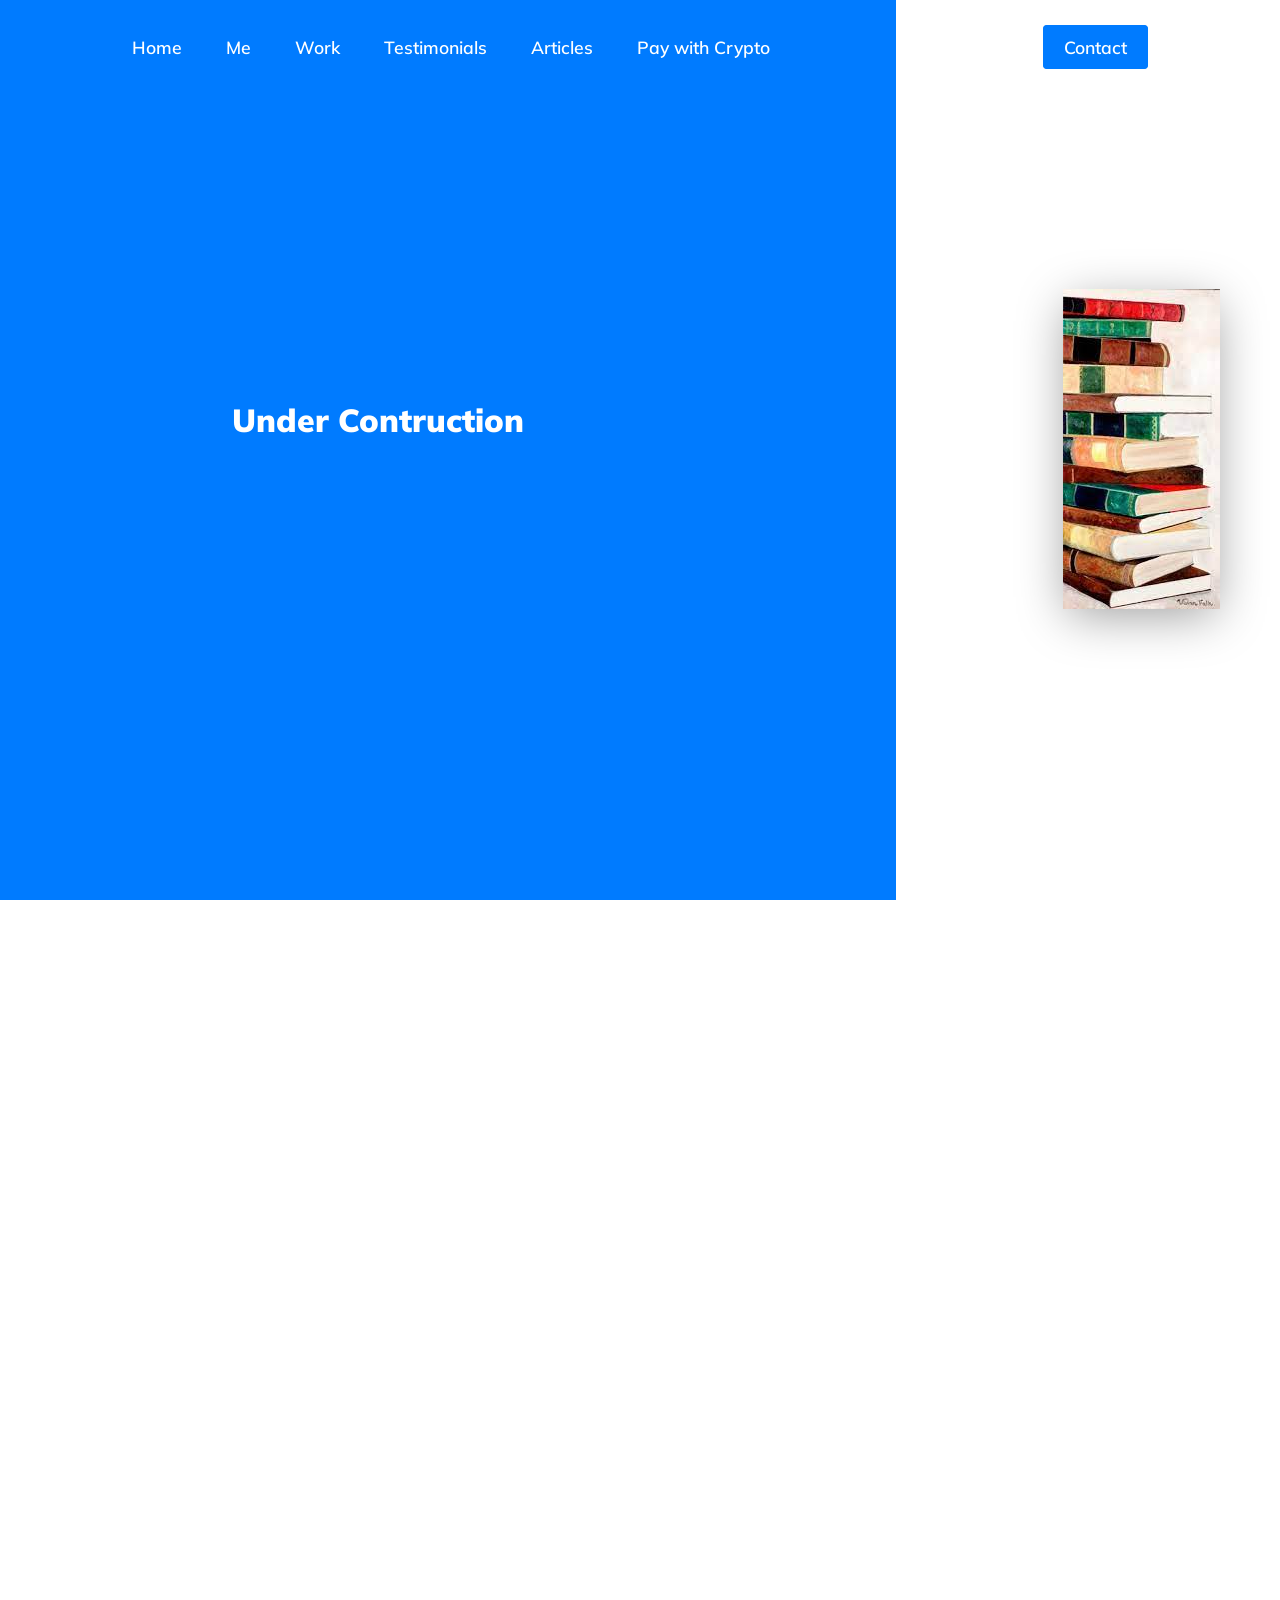
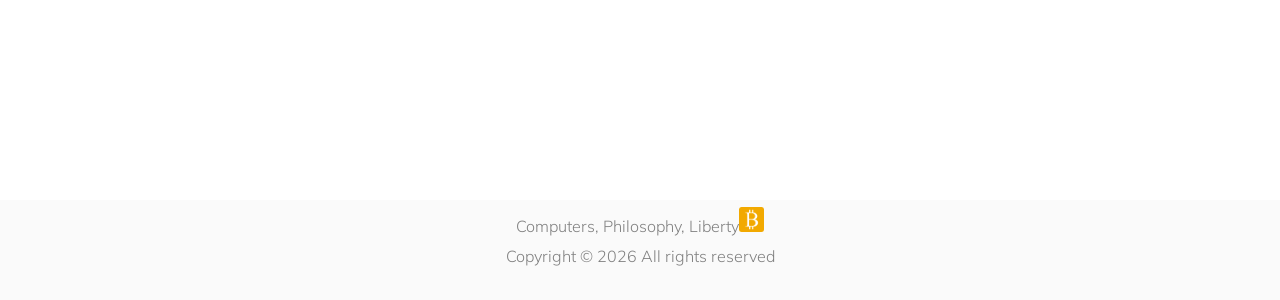
<file: articles.html>
<!DOCTYPE html>
<html lang="en">
  <head>
    <title>Ciaran Francis McGoldrick | Web Developer</title>
    <!-- <link rel="icon" href="images/favicon-btc.ico" type="image/x-icon"/> -->
    <link rel="icon" href="images/favicon-c.ico" type="image/x-icon"/>
    <meta charset="utf-8">
    <meta name="viewport" content="width=device-width, initial-scale=1, shrink-to-fit=no">
    
    <link href="https://fonts.googleapis.com/css?family=Muli:300,400,700,900" rel="stylesheet">
    <link rel="stylesheet" href="fonts/icomoon/style.css">

    <link rel="stylesheet" href="css/bootstrap.min.css">
    <link rel="stylesheet" href="css/jquery-ui.css">
    <link rel="stylesheet" href="css/owl.carousel.min.css">
    <link rel="stylesheet" href="css/owl.theme.default.min.css">
    <link rel="stylesheet" href="css/owl.theme.default.min.css">

    <link rel="stylesheet" href="css/jquery.fancybox.min.css">
    <link rel="stylesheet" href="css/bootstrap-datepicker.css">
    <link rel="stylesheet" href="fonts/flaticon/font/flaticon.css">
    <link rel="stylesheet" href="css/aos.css">
    <link rel="stylesheet" href="css/style.css">
    <link rel="stylesheet" href="css/custom.css">

    <link rel="stylesheet" href="css/slider/reset.css">  
    <link rel="stylesheet" href="css/slider/reset.css">  
    <link rel="stylesheet" href="css/slider/style.css">  
    <script src="js/slider/modernizr.js"></script> 

    <link rel="stylesheet" href="https://use.fontawesome.com/releases/v5.8.2/css/all.css"
      integrity="sha384-oS3vJWv+0UjzBfQzYUhtDYW+Pj2yciDJxpsK1OYPAYjqT085Qq/1cq5FLXAZQ7Ay" crossorigin="anonymous">

    <!-- Global site tag (gtag.js) - Google Analytics -->
    <script async src="https://www.googletagmanager.com/gtag/js?id=UA-159114384-1"></script>
    <script>
      window.dataLayer = window.dataLayer || [];
      function gtag() { dataLayer.push(arguments); }
      gtag('js', new Date());

      gtag('config', 'UA-159114384-1');
    </script>

  </head>
  <body data-spy="scroll" data-target=".site-navbar-target" data-offset="300">
  
  <div class="site-wrap">

    <div class="site-mobile-menu site-navbar-target">
      <div class="site-mobile-menu-header">
        <div class="site-mobile-menu-close mt-3">
          <span class="icon-close2 js-menu-toggle"></span>
        </div>
      </div>
      <div class="site-mobile-menu-body"></div>
    </div>
   
    <header class="site-navbar py-4 js-sticky-header site-navbar-target" role="banner">
      
      <div class="container-fluid">
        <div class="d-flex align-items-center">
          <div style="display:none" class="site-logo"><a href="index.html">C.F.</a></div>
          <div>
            <nav class="site-navigation position-relative text-right" role="navigation">
              <ul class="site-menu main-menu js-clone-nav mr-auto d-none d-lg-block">
                <li onclick="goToUrl('index.html#video_box')"><a target="_self" href="index.html#video_box" class="nav-link">Home</a></li>
                <li onclick="goToUrl('index.html#home-section')"><a target="_self" href="index.html#home-section" class="nav-link">Me</a></li>
                <li onclick="goToUrl('index.html#work-section')"><a target="_self" href="index.html#work-section" class="nav-link">Work</a></li>
                <li onclick="goToUrl('index.html#testimonials-section')"><a target="_self" href="index.html#testimonials-section" class="nav-link">Testimonials</a></li>
                <li onclick="goToUrl('articles.html')"><a target="_self" href="articles.html" class="nav-link">Articles</a></li>
                <li onclick="goToUrl('crypto.html')"><a target="_self" href="crypto.html" class="nav-link">Pay with Crypto</a></li>
              </ul>
            </nav>
          </div>
          <div class="ml-auto">
            <nav class="site-navigation position-relative text-right" role="navigation">
              <ul class="site-menu main-menu site-menu-dark js-clone-nav mr-auto d-none d-lg-block">
                <li class="cta"><a href="#contact-section" class="nav-link"><span class="rounded border border-primary">Contact</span></a></li>
              </ul>
            </nav>
            <a href="#" class="d-inline-block d-lg-none site-menu-toggle js-menu-toggle text-black float-right"><span class="icon-menu h3"></span></a>
          </div>
        </div>
      </div>
      
    </header>

    <div class="intro-section" id="home-section">
      <div class="container">
        <div class="row align-items-center">
          <div class="col-lg-5 m-auto" data-aos="fade-up">
            <h1 class="home-title">Under Contruction</h1>
            <!-- <div style="position: relative;" class="image-absolute-box">
              <div style="background-color:#21e742;" class="box" data-aos="fade-up">
                <i class="fas fa-user-check"></i><img style="height:50px" src="images/upwork_400x400.png" alt="Image"
                  class="img-fluid">
                <h3>100% job success on Upwork</h3>
              </div>
            </div>
           -->
          </div>
          <div class="col-lg-2 ml-auto"  data-aos="fade-up" data-aos-delay="100">
            <figure class="img-absolute">
              <img class="profile-img" src="images/books.jpg" alt="Image" class="img-fluid">
            </figure>
          </div>
        </div>
      </div>
    </div>

    <div style="height: 100vh;"></div>

    <footer>
        <p>Computers, Philosophy, Liberty<img style="height:25px" src="images/favicon-btc-32x32.png"></p>
      <p>
        Copyright &copy; <script>document.write(new Date().getFullYear());</script> All rights reserved</a>
      </p>
    </footer>

  </div> <!-- .site-wrap -->

  <script src="js/jquery-3.3.1.min.js"></script>
  <script src="js/jquery-migrate-3.0.1.min.js"></script>
  <script src="js/jquery-ui.js"></script>
  <script src="js/popper.min.js"></script>
  <script src="js/bootstrap.min.js"></script>
  <script src="js/owl.carousel.min.js"></script>
  <script src="js/jquery.stellar.min.js"></script>
  <script src="js/jquery.countdown.min.js"></script>
  <script src="js/bootstrap-datepicker.min.js"></script>
  <script src="js/jquery.easing.1.3.js"></script>
  <script src="js/aos.js"></script>
  <script src="js/jquery.fancybox.min.js"></script>
  <script src="js/jquery.sticky.js"></script>

  
  <script src="js/main.js"></script>
  <script src="js/skills.js"></script>

  <script src="js/slider/jquery-2.1.1.js"></script>
  <script src="js/slider/masonry.pkgd.min.js"></script>
  <script src="js/slider/jquery.flexslider-min.js"></script>
  <script src="js/slider/main.js"></script> 

  <style>
    #send-spinner,
    #send-spinner:before,
    #send-spinner:after {
      background: #007bff;
      -webkit-animation: load1 1s infinite ease-in-out;
      animation: load1 1s infinite ease-in-out;
      width: 1em;
      height: 4em;
    }
    #send-spinner {
      color: #007bff;
      text-indent: -9999em;
      margin: 44px auto;
      position: relative;
      font-size: 11px;
      -webkit-transform: translateZ(0);
      -ms-transform: translateZ(0);
      transform: translateZ(0);
      -webkit-animation-delay: -0.16s;
      animation-delay: -0.16s;
    }
    #send-spinner:before,
    #send-spinner:after {
      position: absolute;
      top: 0;
      content: '';
    }
    #send-spinner:before {
      left: -1.5em;
      -webkit-animation-delay: -0.32s;
      animation-delay: -0.32s;
    }
    #send-spinner:after {
      left: 1.5em;
    }
    @-webkit-keyframes load1 {
      0%,
      80%,
      100% {
        box-shadow: 0 0;
        height: 4em;
      }
      40% {
        box-shadow: 0 -2em;
        height: 5em;
      }
    }
    @keyframes load1 {
      0%,
      80%,
      100% {
        box-shadow: 0 0;
        height: 4em;
      }
      40% {
        box-shadow: 0 -2em;
        height: 5em;
      }
    }
  </style>

  <script>
    $('#video_overlays').delay(17900).fadeIn(2000);

    function sendMail(){
      var thanks = $("#thank-you");
      $("#send-spinner").css("display", "block");

      var nameEntry = document.getElementById("mailname").value;
      var emailEntry = document.getElementById("mailemail").value;
      var phoneEntry = document.getElementById("mailphone").value;
      var messageEntry = document.getElementById("mailmessage").value;

      if(nameEntry == "" || emailEntry == "" || phoneEntry == "" || messageEntry == "")
      {
        $("#send-spinner").css("display", "none");
        var stringArray = [];
        
        if(nameEntry == ""){stringArray.push("Name")};
        if(emailEntry == ""){stringArray.push("E-mail")};
        if(phoneEntry == ""){stringArray.push("Phone Number")};
        if(messageEntry == ""){stringArray.push("Message")};
        
        switch(stringArray.length)
        {
          case 1:
            thanks.text(`Missing ${stringArray[0]}`);
            break;
          case 2:
            thanks.text(`Missing ${stringArray[0]} and ${stringArray[1]}`);
            break;
          case 3:
            thanks.text(`Missing ${stringArray[0]}, ${stringArray[1]} and ${stringArray[2]}`);
            break;
          case 4:
            thanks.text(`Missing ${stringArray[0]}, ${stringArray[1]}, ${stringArray[2]} and ${stringArray[3]}`);
            break;
        }
      }
      else
      {
        $.ajax({
          type: "POST",
          url: "https://script.google.com/macros/s/AKfycbyXMra2Zd6IRVC7qbxT7JX03kJ6RgCDEc-OrYc/exec",
          data: {
            name: nameEntry,
            email: emailEntry,
            phone: phoneEntry,
            message: messageEntry
          },
          success: function(data) {
            var idArray = ["mailname", "mailemail", "mailphone", "mailmessage"];
            for (var i = 0; i < idArray.length; i++)
            {
              document.getElementById(idArray[i]).value = "";
            }
            $("#send-spinner").css("display", "none");

            thanks.text("Thank you for your inquiry, I will be in touch with you shortly")
          } 
        })
      }

    }
    
    function clearThanks()
    {
      var thanks = $("#thank-you");
      thanks.html("");
    }
  </script>
 
</body>
</html>
</file>
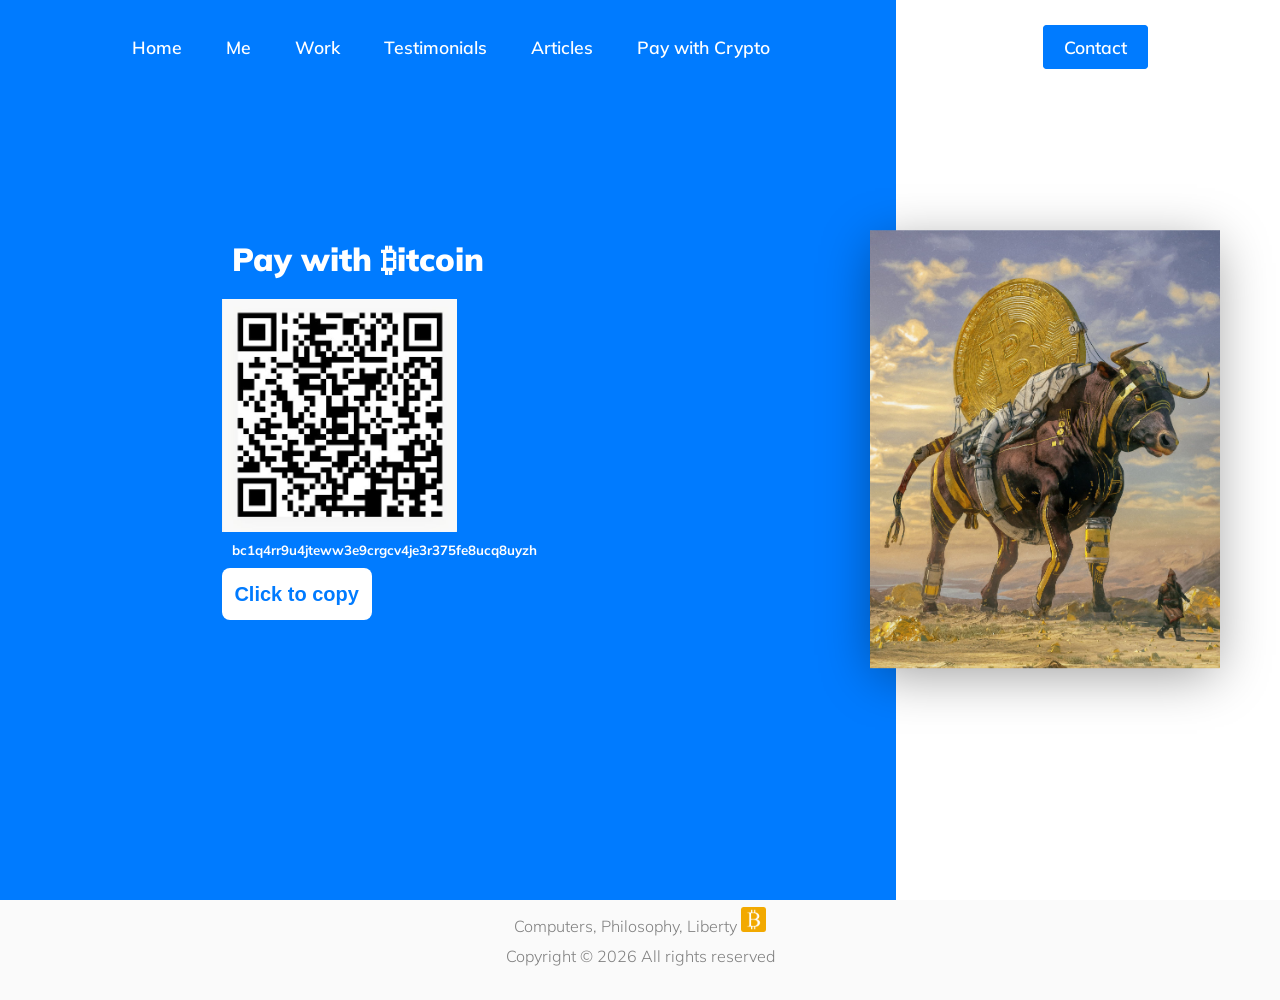
<file: crypto.html>
<!DOCTYPE html>
<html lang="en">
  <head>
    <title>Ciaran Francis McGoldrick | Web Developer</title>
    <!-- <link rel="icon" href="images/favicon-btc.ico" type="image/x-icon"/> -->
    <link rel="icon" href="images/favicon-btc.ico" type="image/x-icon"/>
    <meta charset="utf-8">
    <meta name="viewport" content="width=device-width, initial-scale=1, shrink-to-fit=no">
    
    <link href="https://fonts.googleapis.com/css?family=Muli:300,400,700,900" rel="stylesheet">
    <link rel="stylesheet" href="fonts/icomoon/style.css">

    <link rel="stylesheet" href="css/bootstrap.min.css">
    <link rel="stylesheet" href="css/jquery-ui.css">
    <link rel="stylesheet" href="css/owl.carousel.min.css">
    <link rel="stylesheet" href="css/owl.theme.default.min.css">
    <link rel="stylesheet" href="css/owl.theme.default.min.css">

    <link rel="stylesheet" href="css/jquery.fancybox.min.css">
    <link rel="stylesheet" href="css/bootstrap-datepicker.css">
    <link rel="stylesheet" href="fonts/flaticon/font/flaticon.css">
    <link rel="stylesheet" href="css/aos.css">
    <link rel="stylesheet" href="css/style.css">
    <link rel="stylesheet" href="css/custom.css">

    <link rel="stylesheet" href="css/slider/reset.css">  
    <link rel="stylesheet" href="css/slider/reset.css">  
    <link rel="stylesheet" href="css/slider/style.css">  
    <script src="js/slider/modernizr.js"></script> 

    <link rel="stylesheet" href="https://use.fontawesome.com/releases/v5.8.2/css/all.css"
      integrity="sha384-oS3vJWv+0UjzBfQzYUhtDYW+Pj2yciDJxpsK1OYPAYjqT085Qq/1cq5FLXAZQ7Ay" crossorigin="anonymous">

    <!-- Global site tag (gtag.js) - Google Analytics -->
    <script async src="https://www.googletagmanager.com/gtag/js?id=UA-159114384-1"></script>
    <script>
      window.dataLayer = window.dataLayer || [];
      function gtag() { dataLayer.push(arguments); }
      gtag('js', new Date());

      gtag('config', 'UA-159114384-1');
    </script>

  </head>
  <body data-spy="scroll" data-target=".site-navbar-target" data-offset="300">
  
  <div class="site-wrap">

    <div class="site-mobile-menu site-navbar-target">
      <div class="site-mobile-menu-header">
        <div class="site-mobile-menu-close mt-3">
          <span class="icon-close2 js-menu-toggle"></span>
        </div>
      </div>
      <div class="site-mobile-menu-body"></div>
    </div>
   
    <header class="site-navbar py-4 js-sticky-header site-navbar-target" role="banner">
      
      <div class="container-fluid">
        <div class="d-flex align-items-center">
          <div style="display:none" class="site-logo"><a href="index.html">C.F.</a></div>
          <div>
            <nav class="site-navigation position-relative text-right" role="navigation">
              <ul class="site-menu main-menu js-clone-nav mr-auto d-none d-lg-block">
                <li onclick="goToUrl('index.html#video_box')"><a target="_self" href="index.html#video_box" class="nav-link">Home</a></li>
                <li onclick="goToUrl('index.html#home-section')"><a target="_self" href="index.html#home-section" class="nav-link">Me</a></li>
                <li onclick="goToUrl('index.html#work-section')"><a target="_self" href="index.html#work-section" class="nav-link">Work</a></li>
                <li onclick="goToUrl('index.html#testimonials-section')"><a target="_self" href="index.html#testimonials-section" class="nav-link">Testimonials</a></li>
                <li onclick="goToUrl('articles.html')"><a target="_self" href="articles.html" class="nav-link">Articles</a></li>
                <li onclick="goToUrl('crypto.html')"><a target="_self" href="crypto.html" class="nav-link">Pay with Crypto</a></li>
              </ul>
            </nav>
          </div>
          <div class="ml-auto">
            <nav class="site-navigation position-relative text-right" role="navigation">
              <ul class="site-menu main-menu site-menu-dark js-clone-nav mr-auto d-none d-lg-block">
                <li class="cta"><a href="#contact-section" class="nav-link"><span class="rounded border border-primary">Contact</span></a></li>
              </ul>
            </nav>
            <a href="#" class="d-inline-block d-lg-none site-menu-toggle js-menu-toggle text-black float-right"><span class="icon-menu h3"></span></a>
          </div>
        </div>
      </div>
      
    </header>

    <div class="intro-section" id="home-section">
      <div class="container">
        <div class="row align-items-center">
          <div class="col-lg-5 m-auto" data-aos="fade-up">
            <div>
              <h1 class="home-title">Pay with ₿itcoin</h1>
              <img style="width: 50%;" src="images/btc-address.jpeg">
              <p style="font-size:smaller;" id="div1">bc1q4rr9u4jteww3e9crgcv4je3r375fe8ucq8uyzh</p>
              <button id="button1" onclick="CopyToClipboard('div1')">Click to copy</button>
            </div>
          </div>
          <div class="col-lg-2 ml-auto"  data-aos="fade-up" data-aos-delay="100">
            <figure class="img-absolute">
              <img class="profile-img" src="images/bitcoin-bull.jpg" alt="Image" class="img-fluid">
            </figure>
          </div>
        </div>
      </div>
    </div>

      <!-- <div class="site-section section-2 bg-light" id="work-section">
        <div class="container">
          <div class="row">
            <div class="col-lg-12">
              <div id="work-card">
                <h1 style="justify-content: center;font-weight: bold;color: black;">.btc Domains for Sale (maybe):</h1>
                <ul class="work-paragraph" type="square">
                  <li>subscription.btc</li>
                  <li>aerlingus.btc</li>
                  <li>guinness.btc</li>
                  <li>bavaria.btc</li>
                  <li>saigon.btc</li>
                  <li>kerrygold.btc</li>
                  <li>wirex.btc</li>
                  <li>value.btc</li>
                  <li>vale.btc</li>
                  <li>petrobras.btc</li>
                  <li>betmgm.btc</li>
                  <li>bcbs.btc</li>
                </ul>
              </div>
            </div>
          </div>
        </div> -->
          
      </div>
  
    <footer>
        <p>Computers, Philosophy, Liberty <img style="height:25px" src="images/favicon-btc-32x32.png"></p>
      <p>
        Copyright &copy; <script>document.write(new Date().getFullYear());</script> All rights reserved</a>
      </p>
    </footer>

  </div> <!-- .site-wrap -->

  <script src="js/jquery-3.3.1.min.js"></script>
  <script src="js/jquery-migrate-3.0.1.min.js"></script>
  <script src="js/jquery-ui.js"></script>
  <script src="js/popper.min.js"></script>
  <script src="js/bootstrap.min.js"></script>
  <script src="js/owl.carousel.min.js"></script>
  <script src="js/jquery.stellar.min.js"></script>
  <script src="js/jquery.countdown.min.js"></script>
  <script src="js/bootstrap-datepicker.min.js"></script>
  <script src="js/jquery.easing.1.3.js"></script>
  <script src="js/aos.js"></script>
  <script src="js/jquery.fancybox.min.js"></script>
  <script src="js/jquery.sticky.js"></script>

  
  <script src="js/main.js"></script>
  <script src="js/skills.js"></script>

  <script src="js/slider/jquery-2.1.1.js"></script>
  <script src="js/slider/masonry.pkgd.min.js"></script>
  <script src="js/slider/jquery.flexslider-min.js"></script>
  <script src="js/slider/main.js"></script> 

  <style>
    button
    {
      height:30px;
      width:150px;
      border-radius:8px;
      padding:10px;
      font-size:20px;
      font-family: 'Oswald', sans-serif;
      height:52px;
      cursor:pointer;
      font-weight: 600;
      color: #007bff;
      background-color:#fff;
    }
    
    #send-spinner,
    #send-spinner:before,
    #send-spinner:after {
      background: #007bff;
      -webkit-animation: load1 1s infinite ease-in-out;
      animation: load1 1s infinite ease-in-out;
      width: 1em;
      height: 4em;
    }
    #send-spinner {
      color: #007bff;
      text-indent: -9999em;
      margin: 44px auto;
      position: relative;
      font-size: 11px;
      -webkit-transform: translateZ(0);
      -ms-transform: translateZ(0);
      transform: translateZ(0);
      -webkit-animation-delay: -0.16s;
      animation-delay: -0.16s;
    }
    #send-spinner:before,
    #send-spinner:after {
      position: absolute;
      top: 0;
      content: '';
    }
    #send-spinner:before {
      left: -1.5em;
      -webkit-animation-delay: -0.32s;
      animation-delay: -0.32s;
    }
    #send-spinner:after {
      left: 1.5em;
    }
    @-webkit-keyframes load1 {
      0%,
      80%,
      100% {
        box-shadow: 0 0;
        height: 4em;
      }
      40% {
        box-shadow: 0 -2em;
        height: 5em;
      }
    }
    @keyframes load1 {
      0%,
      80%,
      100% {
        box-shadow: 0 0;
        height: 4em;
      }
      40% {
        box-shadow: 0 -2em;
        height: 5em;
      }
    }
  </style>

  <script>
    function CopyToClipboard(containerid) {
      if (document.selection) {
        var range = document.body.createTextRange();
        range.moveToElementText(document.getElementById(containerid));
        range.select().createTextRange();
        document.execCommand("copy");
      } else if (window.getSelection) {
        var range = document.createRange();
        range.selectNode(document.getElementById(containerid));
        window.getSelection().addRange(range);
        document.execCommand("copy");
        alert("Adress has been copied, now send me that Cheese")
      }
    }


    $('#video_overlays').delay(17900).fadeIn(2000);

    function sendMail(){
      var thanks = $("#thank-you");
      $("#send-spinner").css("display", "block");

      var nameEntry = document.getElementById("mailname").value;
      var emailEntry = document.getElementById("mailemail").value;
      var phoneEntry = document.getElementById("mailphone").value;
      var messageEntry = document.getElementById("mailmessage").value;

      if(nameEntry == "" || emailEntry == "" || phoneEntry == "" || messageEntry == "")
      {
        $("#send-spinner").css("display", "none");
        var stringArray = [];
        
        if(nameEntry == ""){stringArray.push("Name")};
        if(emailEntry == ""){stringArray.push("E-mail")};
        if(phoneEntry == ""){stringArray.push("Phone Number")};
        if(messageEntry == ""){stringArray.push("Message")};
        
        switch(stringArray.length)
        {
          case 1:
            thanks.text(`Missing ${stringArray[0]}`);
            break;
          case 2:
            thanks.text(`Missing ${stringArray[0]} and ${stringArray[1]}`);
            break;
          case 3:
            thanks.text(`Missing ${stringArray[0]}, ${stringArray[1]} and ${stringArray[2]}`);
            break;
          case 4:
            thanks.text(`Missing ${stringArray[0]}, ${stringArray[1]}, ${stringArray[2]} and ${stringArray[3]}`);
            break;
        }
      }
      else
      {
        $.ajax({
          type: "POST",
          url: "https://script.google.com/macros/s/AKfycbyXMra2Zd6IRVC7qbxT7JX03kJ6RgCDEc-OrYc/exec",
          data: {
            name: nameEntry,
            email: emailEntry,
            phone: phoneEntry,
            message: messageEntry
          },
          success: function(data) {
            var idArray = ["mailname", "mailemail", "mailphone", "mailmessage"];
            for (var i = 0; i < idArray.length; i++)
            {
              document.getElementById(idArray[i]).value = "";
            }
            $("#send-spinner").css("display", "none");

            thanks.text("Thank you for your inquiry, I will be in touch with you shortly")
          } 
        })
      }

    }
    
    function clearThanks()
    {
      var thanks = $("#thank-you");
      thanks.html("");
    }
  </script>
 
</body>
</html>
</file>
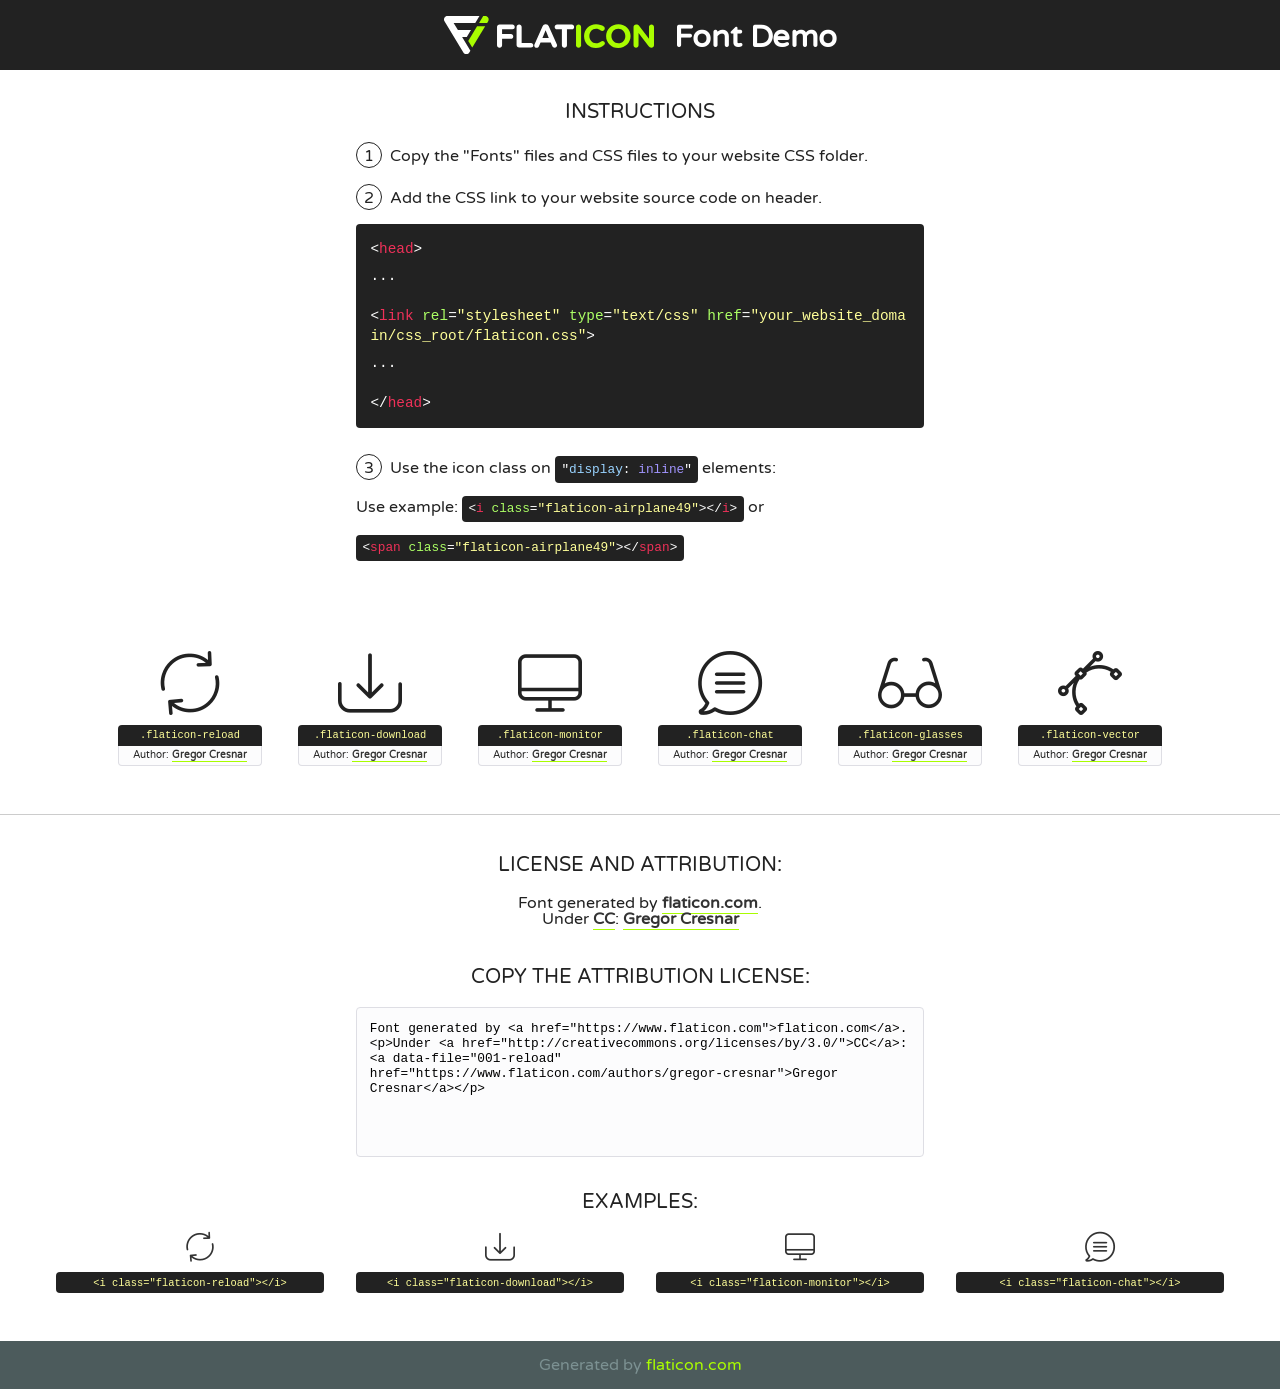
<file: fonts/flaticon/font/flaticon.html>
<!DOCTYPE html>
<!--
  Flaticon icon font: Flaticon
  Creation date: 21/03/2019 11:46
-->
<html>
<!DOCTYPE html>
<html>

<head>
    <title>Flaticon WebFont</title>
    <link href="http://fonts.googleapis.com/css?family=Varela+Round" rel="stylesheet" type="text/css" />
    <link rel="stylesheet" type="text/css" href="flaticon.css">
    <meta charset="UTF-8">
    <style>
    html, body, div, span, applet, object, iframe,
    h1, h2, h3, h4, h5, h6, p, blockquote, pre,
    a, abbr, acronym, address, big, cite, code,
    del, dfn, em, img, ins, kbd, q, s, samp,
    small, strike, strong, sub, sup, tt, var,
    b, u, i, center,
    dl, dt, dd, ol, ul, li,
    fieldset, form, label, legend,
    table, caption, tbody, tfoot, thead, tr, th, td,
    article, aside, canvas, details, embed, 
    figure, figcaption, footer, header, hgroup, 
    menu, nav, output, ruby, section, summary,
    time, mark, audio, video {
        margin: 0;
        padding: 0;
        border: 0;
        font-size: 100%;
        font: inherit;
        vertical-align: baseline;
    }
    /* HTML5 display-role reset for older browsers */
    article, aside, details, figcaption, figure, 
    footer, header, hgroup, menu, nav, section {
        display: block;
    }
    body {
        line-height: 1;
    }
    ol, ul {
        list-style: none;
    }
    blockquote, q {
        quotes: none;
    }
    blockquote:before, blockquote:after,
    q:before, q:after {
        content: '';
        content: none;
    }
    table {
        border-collapse: collapse;
        border-spacing: 0;
    }
    body {
        font-family: 'Varela Round', Helvetica, Arial, sans-serif;
        font-size: 16px;
        color: #222;
    }
    a {
        color: #333;
        border-bottom: 1px solid #a9fd00;
        font-weight: bold;
        text-decoration: none;
    }
    * {
        -moz-box-sizing: border-box;
        -webkit-box-sizing: border-box;
        box-sizing: border-box;
        margin: 0;
        padding: 0;
    }
    [class^="flaticon-"]:before, [class*=" flaticon-"]:before, [class^="flaticon-"]:after, [class*=" flaticon-"]:after {
        font-family: Flaticon;
        font-size: 30px;
        font-style: normal;
        margin-left: 20px;
        color: #333;
    }
    .wrapper {
        max-width: 600px;
        margin: auto;
        padding: 0 1em;
    }
    .title {
        font-size: 1.25em;
        text-align: center;
        margin-bottom: 1em;
        text-transform: uppercase;
    }
    header {
        text-align: center;
        background-color: #222;
        color: #fff;
        padding: 1em;
    }
    header .logo {
        width: 210px;
        height: 38px;
        display: inline-block;
        vertical-align: middle;
        margin-right: 1em;
        border: none;
    }
    header strong {
        font-size: 1.95em;
        font-weight: bold;
        vertical-align: middle;
        margin-top: 5px;
        display: inline-block;
    }
    .demo {
        margin: 2em auto;
        line-height: 1.25em;
    }
    .demo ul li {
        margin-bottom: 1em;
    }
    .demo ul li .num {
        color: #222;
        border-radius: 20px;
        display: inline-block;
        width: 26px;
        padding: 3px;
        height: 26px;
        text-align: center;
        margin-right: 0.5em;
        border: 1px solid #222;
    }
    .demo ul li code {
        background-color: #222;
        border-radius: 4px;
        padding: 0.25em 0.5em;
        display: inline-block;
        color: #fff;
        font-family: Consolas,Monaco,Lucida Console,Liberation Mono,DejaVu Sans Mono,Bitstream Vera Sans Mono,Courier New, monospace;
        font-weight: lighter;
        margin-top: 1em;
        font-size: 0.8em;
        word-break: break-all;
    }
    .demo ul li code.big {
        padding: 1em;
        font-size: 0.9em;
    }
    .demo ul li code .red {
        color: #EF3159;
    }
    .demo ul li code .green {
        color: #ACFF65;
    }
    .demo ul li code .yellow {
        color: #FFFF99;
    }
    .demo ul li code .blue {
        color: #99D3FF;
    }
    .demo ul li code .purple {
        color: #A295FF;
    }
    .demo ul li code .dots {
        margin-top: 0.5em;
        display: block;
    }
    #glyphs {
        border-bottom: 1px solid #ccc;
        padding: 2em 0;
        text-align: center;
    }
    .glyph {
        display: inline-block;
        width: 9em;
        margin: 1em;
        text-align: center;
        vertical-align: top;
        background: #FFF;
    }
    .glyph .glyph-icon {
        padding: 10px;
        display: block;
        font-family:"Flaticon";
        font-size: 64px;
        line-height: 1;
    }
    .glyph .glyph-icon:before {
        font-size: 64px;
        color: #222;
        margin-left: 0;
    }
    .class-name {
        font-size: 0.65em;
        background-color: #222;
        color: #fff;
        border-radius: 4px 4px 0 0;
        padding: 0.5em;
        color: #FFFF99;
        font-family: Consolas,Monaco,Lucida Console,Liberation Mono,DejaVu Sans Mono,Bitstream Vera Sans Mono,Courier New, monospace;
    }
    .author-name {
        font-size: 0.6em;
        background-color: #fcfcfd;
        border: 1px solid #DEDEE4;
        border-top: 0;
        border-radius: 0 0 4px 4px;
        padding: 0.5em;
    }
    .class-name:last-child {
        font-size: 10px;
        color:#888;
    }
    .class-name:last-child a {
        font-size: 10px;
        color:#555;
    }
    .class-name:last-child a:hover {
        color:#a9fd00;
    }
    .glyph > input {
        display: block;
        width: 100px;
        margin: 5px auto;
        text-align: center;
        font-size: 12px;
        cursor: text;
    }
    .glyph > input.icon-input {
        font-family:"Flaticon";
        font-size: 16px;
        margin-bottom: 10px;
    }
    .attribution .title {
        margin-top: 2em;
    }
    .attribution textarea {
        background-color: #fcfcfd;
        padding: 1em;
        border: none;
        box-shadow: none;
        border: 1px solid #DEDEE4;
        border-radius: 4px;
        resize: none;
        width: 100%;
        height: 150px;
        font-size: 0.8em;
        font-family: Consolas,Monaco,Lucida Console,Liberation Mono,DejaVu Sans Mono,Bitstream Vera Sans Mono,Courier New, monospace;
        -webkit-appearance: none;
    }
    .iconsuse {
        margin: 2em auto;
        text-align: center;
        max-width: 1200px;
    }
    .iconsuse:after {
        content: '';
        display: table;
        clear: both;
    }
    .iconsuse .image {
        float: left;
        width: 25%;
        padding: 0 1em;
    }
    .iconsuse .image p {
        margin-bottom: 1em;
    }
    .iconsuse .image span {
        display: block;
        font-size: 0.65em;
        background-color: #222;
        color: #fff;
        border-radius: 4px;
        padding: 0.5em;
        color: #FFFF99;
        margin-top: 1em;
        font-family: Consolas,Monaco,Lucida Console,Liberation Mono,DejaVu Sans Mono,Bitstream Vera Sans Mono,Courier New, monospace;
    }
    #footer {
        text-align: center;
        background-color: #4C5B5C;
        color: #7c9192;
        padding: 1em;
    }
    #footer a {
        border: none;
        color: #a9fd00;
        font-weight: normal;
    }
    @media (max-width: 960px) {
        .iconsuse .image {
            width: 50%;
        }
    }
    @media (max-width: 560px) {
        .iconsuse .image {
            width: 100%;
        }
    }
    </style>
</head>

<body class="characters-off">

    <header>
        <a href="https://www.flaticon.com" target="_blank" class="logo">
            <svg version="1.1" xmlns="http://www.w3.org/2000/svg" xmlns:xlink="http://www.w3.org/1999/xlink" xmlns:a="http://ns.adobe.com/AdobeSVGViewerExtensions/3.0/" viewBox="0 0 560.875 102.036" enable-background="new 0 0 560.875 102.036" xml:space="preserve">
                <defs>
                </defs>
                <g>
                    <g class="letters">
                        <path fill="#ffffff" d="M141.596,29.675c0-3.777,2.985-6.767,6.764-6.767h34.438c3.426,0,6.15,2.728,6.15,6.15
                        c0,3.43-2.724,6.149-6.15,6.149h-27.674v13.091h23.719c3.429,0,6.151,2.724,6.151,6.15c0,3.43-2.723,6.149-6.151,6.149h-23.719
                        v17.574c0,3.773-2.986,6.761-6.764,6.761c-3.779,0-6.764-2.989-6.764-6.761V29.675z"></path>
                        <path fill="#ffffff" d="M193.844,29.149c0-3.781,2.985-6.767,6.764-6.767c3.776,0,6.763,2.985,6.763,6.767v42.957h25.039
                        c3.426,0,6.149,2.726,6.149,6.153c0,3.425-2.723,6.15-6.149,6.15h-31.802c-3.779,0-6.764-2.986-6.764-6.768V29.149z"></path>
                        <path fill="#ffffff" d="M241.891,75.71l21.438-48.407c1.492-3.341,4.215-5.357,7.906-5.357h0.792
                        c3.686,0,6.323,2.017,7.815,5.357l21.439,48.407c0.436,0.967,0.701,1.845,0.701,2.723c0,3.602-2.809,6.501-6.414,6.501
                        c-3.161,0-5.269-1.845-6.499-4.655l-4.132-9.661h-27.059l-4.301,10.102c-1.144,2.631-3.426,4.214-6.237,4.214
                        c-3.517,0-6.24-2.81-6.24-6.325C241.1,77.64,241.451,76.677,241.891,75.71z M279.932,58.666l-8.521-20.297l-8.526,20.297H279.932
                        z"></path>
                        <path fill="#ffffff" d="M314.864,35.387H301.86c-3.429,0-6.239-2.813-6.239-6.238c0-3.429,2.811-6.24,6.239-6.24h39.533
                        c3.426,0,6.237,2.811,6.237,6.24c0,3.425-2.811,6.238-6.237,6.238h-13.001v42.785c0,3.773-2.99,6.761-6.764,6.761
                        c-3.779,0-6.764-2.989-6.764-6.761V35.387z"></path>
                        <path fill="#A9FD00" d="M352.615,29.149c0-3.781,2.985-6.767,6.767-6.767c3.774,0,6.761,2.985,6.761,6.767v49.024
                        c0,3.773-2.987,6.761-6.761,6.761c-3.781,0-6.767-2.989-6.767-6.761V29.149z"></path>
                        <path fill="#A9FD00" d="M374.132,53.836v-0.179c0-17.481,13.178-31.801,32.065-31.801c9.22,0,15.459,2.458,20.557,6.238
                        c1.402,1.054,2.637,2.985,2.637,5.357c0,3.692-2.985,6.59-6.681,6.59c-1.845,0-3.071-0.702-4.044-1.319
                        c-3.776-2.813-7.729-4.393-12.562-4.393c-10.364,0-17.831,8.611-17.831,19.154v0.173c0,10.542,7.291,19.329,17.831,19.329
                        c5.715,0,9.492-1.756,13.359-4.834c1.049-0.874,2.458-1.491,4.039-1.491c3.429,0,6.325,2.813,6.325,6.236
                        c0,2.106-1.056,3.78-2.282,4.834c-5.539,4.834-12.036,7.733-21.878,7.733C387.572,85.464,374.132,71.493,374.132,53.836z"></path>
                        <path fill="#A9FD00" d="M433.009,53.836v-0.179c0-17.481,13.79-31.801,32.766-31.801c18.981,0,32.592,14.143,32.592,31.628v0.173
                        c0,17.483-13.785,31.807-32.769,31.807C446.625,85.464,433.009,71.32,433.009,53.836z M484.224,53.836v-0.179
                        c0-10.539-7.725-19.326-18.626-19.326c-10.893,0-18.449,8.611-18.449,19.154v0.173c0,10.542,7.73,19.329,18.626,19.329
                        C476.676,72.986,484.224,64.378,484.224,53.836z"></path>
                        <path fill="#A9FD00" d="M506.233,29.321c0-3.774,2.99-6.763,6.767-6.763h1.401c3.252,0,5.183,1.583,7.029,3.953l26.093,34.265
                        V29.059c0-3.692,2.99-6.677,6.681-6.677c3.683,0,6.671,2.985,6.671,6.677v48.934c0,3.78-2.987,6.765-6.764,6.765h-0.436
                        c-3.257,0-5.188-1.581-7.034-3.953l-27.056-35.492v32.944c0,3.687-2.985,6.676-6.678,6.676c-3.683,0-6.673-2.989-6.673-6.676
                        V29.321z"></path>
                    </g>
                    <g class="insignia">
                        <path fill="#ffffff" d="M48.372,56.137h12.517l11.156-18.537H37.186L25.688,18.539h57.825L94.668,0H9.271
                        C5.925,0,2.842,1.801,1.198,4.716c-1.644,2.907-1.593,6.482,0.134,9.343l50.38,83.501c1.678,2.781,4.689,4.476,7.938,4.476
                        c3.246,0,6.257-1.695,7.935-4.476l2.898-4.804L48.372,56.137z"></path>
                        <g class="i">
                            <path fill="#A9FD00" d="M93.575,18.539h0.031v0.004l21.652,0.004l2.705-4.488c1.727-2.861,1.778-6.436,0.133-9.343
                            C116.454,1.801,113.371,0,110.026,0h-5.294L93.575,18.539z"></path>
                            <polygon fill="#A9FD00" points="88.291,27.356 64.725,66.486 75.519,84.404 109.942,27.356"></polygon>
                        </g>
                    </g>
                </g>
            </svg>
        </a>
        <strong>Font Demo</strong>
    </header>


    <section class="demo wrapper">

        <p class="title">Instructions</p>

        <ul>
            <li>
                <span class="num">1</span>Copy the "Fonts" files and CSS files to your website CSS folder.
            </li>
            <li>
                <span class="num">2</span>Add the CSS link to your website source code on header.
                <code class="big">
                    &lt;<span class="red">head</span>&gt;
                    <br/><span class="dots">...</span>
                    <br/>&lt;<span class="red">link</span> <span class="green">rel</span>=<span class="yellow">"stylesheet"</span> <span class="green">type</span>=<span class="yellow">"text/css"</span> <span class="green">href</span>=<span class="yellow">"your_website_domain/css_root/flaticon.css"</span>&gt;
                    <br/><span class="dots">...</span>
                    <br/>&lt;/<span class="red">head</span>&gt;
                </code>
            </li>

            <li>
                <p>
                    <span class="num">3</span>Use the icon class on <code>"<span class="blue">display</span>:<span class="purple"> inline</span>"</code> elements:
                    <br />
                    Use example: <code>&lt;<span class="red">i</span> <span class="green">class</span>=<span class="yellow">&quot;flaticon-airplane49&quot;</span>&gt;&lt;/<span class="red">i</span>&gt;</code> or <code>&lt;<span class="red">span</span> <span class="green">class</span>=<span class="yellow">&quot;flaticon-airplane49&quot;</span>&gt;&lt;/<span class="red">span</span>&gt;</code>
            </li>
        </ul>

    </section>




   <section id="glyphs">          
    
      
        <div class="glyph"><div class="glyph-icon flaticon-reload"></div>
            <div class="class-name">.flaticon-reload</div>
            <div class="author-name">Author: <a data-file="001-reload" href="https://www.flaticon.com/authors/gregor-cresnar">Gregor Cresnar</a> </div> 
        </div>        
        
        <div class="glyph"><div class="glyph-icon flaticon-download"></div>
            <div class="class-name">.flaticon-download</div>
            <div class="author-name">Author: <a data-file="002-download" href="https://www.flaticon.com/authors/gregor-cresnar">Gregor Cresnar</a> </div> 
        </div>        
        
        <div class="glyph"><div class="glyph-icon flaticon-monitor"></div>
            <div class="class-name">.flaticon-monitor</div>
            <div class="author-name">Author: <a data-file="003-monitor" href="https://www.flaticon.com/authors/gregor-cresnar">Gregor Cresnar</a> </div> 
        </div>        
        
        <div class="glyph"><div class="glyph-icon flaticon-chat"></div>
            <div class="class-name">.flaticon-chat</div>
            <div class="author-name">Author: <a data-file="004-chat" href="https://www.flaticon.com/authors/gregor-cresnar">Gregor Cresnar</a> </div> 
        </div>        
        
        <div class="glyph"><div class="glyph-icon flaticon-glasses"></div>
            <div class="class-name">.flaticon-glasses</div>
            <div class="author-name">Author: <a data-file="005-glasses" href="https://www.flaticon.com/authors/gregor-cresnar">Gregor Cresnar</a> </div> 
        </div>        
        
        <div class="glyph"><div class="glyph-icon flaticon-vector"></div>
            <div class="class-name">.flaticon-vector</div>
            <div class="author-name">Author: <a data-file="006-vector" href="https://www.flaticon.com/authors/gregor-cresnar">Gregor Cresnar</a> </div> 
        </div>        
        

    </section>



    <section class="attribution wrapper"   style="text-align:center;">

      <div class="title">License and attribution:</div><div class="attrDiv">Font generated by <a href="https://www.flaticon.com">flaticon.com</a>. <div><p>Under <a href="http://creativecommons.org/licenses/by/3.0/">CC</a>: <a data-file="001-reload" href="https://www.flaticon.com/authors/gregor-cresnar">Gregor Cresnar</a></p>  </div>
      </div>
      <div class="title">Copy the Attribution License:</div>

    <textarea onclick="this.focus();this.select();">Font generated by &lt;a href=&quot;https://www.flaticon.com&quot;&gt;flaticon.com&lt;/a&gt;. <p>Under <a href="http://creativecommons.org/licenses/by/3.0/">CC</a>: <a data-file="001-reload" href="https://www.flaticon.com/authors/gregor-cresnar">Gregor Cresnar</a></p>  
     </textarea>

    </section>

    <section class="iconsuse">

          <div class="title">Examples:</div>            
             
            <div class="image">
                <p>
                    <i class="glyph-icon flaticon-reload"></i> 
                    <span>&lt;i class=&quot;flaticon-reload&quot;&gt;&lt;/i&gt;</span>
                </p>
            </div>
            
            <div class="image">
                <p>
                    <i class="glyph-icon flaticon-download"></i> 
                    <span>&lt;i class=&quot;flaticon-download&quot;&gt;&lt;/i&gt;</span>
                </p>
            </div>
            
            <div class="image">
                <p>
                    <i class="glyph-icon flaticon-monitor"></i> 
                    <span>&lt;i class=&quot;flaticon-monitor&quot;&gt;&lt;/i&gt;</span>
                </p>
            </div>
            
            <div class="image">
                <p>
                    <i class="glyph-icon flaticon-chat"></i> 
                    <span>&lt;i class=&quot;flaticon-chat&quot;&gt;&lt;/i&gt;</span>
                </p>
            </div>
                       
        </div>
                            
    </section>

<div id="footer">
    <div>Generated by <a href="https://www.flaticon.com">flaticon.com</a>
    </div>
</div>



</body>
</html>
</file>
<file: fonts/icomoon/style.css>
@font-face {
  font-family: 'icomoon';
  src:  url('fonts/icomoon.eot?10si43');
  src:  url('fonts/icomoon.eot?10si43#iefix') format('embedded-opentype'),
    url('fonts/icomoon.ttf?10si43') format('truetype'),
    url('fonts/icomoon.woff?10si43') format('woff'),
    url('fonts/icomoon.svg?10si43#icomoon') format('svg');
  font-weight: normal;
  font-style: normal;
}

[class^="icon-"], [class*=" icon-"] {
  /* use !important to prevent issues with browser extensions that change fonts */
  font-family: 'icomoon' !important;
  speak: none;
  font-style: normal;
  font-weight: normal;
  font-variant: normal;
  text-transform: none;
  line-height: 1;

  /* Better Font Rendering =========== */
  -webkit-font-smoothing: antialiased;
  -moz-osx-font-smoothing: grayscale;
}

.icon-asterisk:before {
  content: "\f069";
}
.icon-plus:before {
  content: "\f067";
}
.icon-question:before {
  content: "\f128";
}
.icon-minus:before {
  content: "\f068";
}
.icon-glass:before {
  content: "\f000";
}
.icon-music:before {
  content: "\f001";
}
.icon-search:before {
  content: "\f002";
}
.icon-envelope-o:before {
  content: "\f003";
}
.icon-heart:before {
  content: "\f004";
}
.icon-star:before {
  content: "\f005";
}
.icon-star-o:before {
  content: "\f006";
}
.icon-user:before {
  content: "\f007";
}
.icon-film:before {
  content: "\f008";
}
.icon-th-large:before {
  content: "\f009";
}
.icon-th:before {
  content: "\f00a";
}
.icon-th-list:before {
  content: "\f00b";
}
.icon-check:before {
  content: "\f00c";
}
.icon-close:before {
  content: "\f00d";
}
.icon-remove:before {
  content: "\f00d";
}
.icon-times:before {
  content: "\f00d";
}
.icon-search-plus:before {
  content: "\f00e";
}
.icon-search-minus:before {
  content: "\f010";
}
.icon-power-off:before {
  content: "\f011";
}
.icon-signal:before {
  content: "\f012";
}
.icon-cog:before {
  content: "\f013";
}
.icon-gear:before {
  content: "\f013";
}
.icon-trash-o:before {
  content: "\f014";
}
.icon-home:before {
  content: "\f015";
}
.icon-file-o:before {
  content: "\f016";
}
.icon-clock-o:before {
  content: "\f017";
}
.icon-road:before {
  content: "\f018";
}
.icon-download:before {
  content: "\f019";
}
.icon-arrow-circle-o-down:before {
  content: "\f01a";
}
.icon-arrow-circle-o-up:before {
  content: "\f01b";
}
.icon-inbox:before {
  content: "\f01c";
}
.icon-play-circle-o:before {
  content: "\f01d";
}
.icon-repeat:before {
  content: "\f01e";
}
.icon-rotate-right:before {
  content: "\f01e";
}
.icon-refresh:before {
  content: "\f021";
}
.icon-list-alt:before {
  content: "\f022";
}
.icon-lock:before {
  content: "\f023";
}
.icon-flag:before {
  content: "\f024";
}
.icon-headphones:before {
  content: "\f025";
}
.icon-volume-off:before {
  content: "\f026";
}
.icon-volume-down:before {
  content: "\f027";
}
.icon-volume-up:before {
  content: "\f028";
}
.icon-qrcode:before {
  content: "\f029";
}
.icon-barcode:before {
  content: "\f02a";
}
.icon-tag:before {
  content: "\f02b";
}
.icon-tags:before {
  content: "\f02c";
}
.icon-book:before {
  content: "\f02d";
}
.icon-bookmark:before {
  content: "\f02e";
}
.icon-print:before {
  content: "\f02f";
}
.icon-camera:before {
  content: "\f030";
}
.icon-font:before {
  content: "\f031";
}
.icon-bold:before {
  content: "\f032";
}
.icon-italic:before {
  content: "\f033";
}
.icon-text-height:before {
  content: "\f034";
}
.icon-text-width:before {
  content: "\f035";
}
.icon-align-left:before {
  content: "\f036";
}
.icon-align-center:before {
  content: "\f037";
}
.icon-align-right:before {
  content: "\f038";
}
.icon-align-justify:before {
  content: "\f039";
}
.icon-list:before {
  content: "\f03a";
}
.icon-dedent:before {
  content: "\f03b";
}
.icon-outdent:before {
  content: "\f03b";
}
.icon-indent:before {
  content: "\f03c";
}
.icon-video-camera:before {
  content: "\f03d";
}
.icon-image:before {
  content: "\f03e";
}
.icon-photo:before {
  content: "\f03e";
}
.icon-picture-o:before {
  content: "\f03e";
}
.icon-pencil:before {
  content: "\f040";
}
.icon-map-marker:before {
  content: "\f041";
}
.icon-adjust:before {
  content: "\f042";
}
.icon-tint:before {
  content: "\f043";
}
.icon-edit:before {
  content: "\f044";
}
.icon-pencil-square-o:before {
  content: "\f044";
}
.icon-share-square-o:before {
  content: "\f045";
}
.icon-check-square-o:before {
  content: "\f046";
}
.icon-arrows:before {
  content: "\f047";
}
.icon-step-backward:before {
  content: "\f048";
}
.icon-fast-backward:before {
  content: "\f049";
}
.icon-backward:before {
  content: "\f04a";
}
.icon-play:before {
  content: "\f04b";
}
.icon-pause:before {
  content: "\f04c";
}
.icon-stop:before {
  content: "\f04d";
}
.icon-forward:before {
  content: "\f04e";
}
.icon-fast-forward:before {
  content: "\f050";
}
.icon-step-forward:before {
  content: "\f051";
}
.icon-eject:before {
  content: "\f052";
}
.icon-chevron-left:before {
  content: "\f053";
}
.icon-chevron-right:before {
  content: "\f054";
}
.icon-plus-circle:before {
  content: "\f055";
}
.icon-minus-circle:before {
  content: "\f056";
}
.icon-times-circle:before {
  content: "\f057";
}
.icon-check-circle:before {
  content: "\f058";
}
.icon-question-circle:before {
  content: "\f059";
}
.icon-info-circle:before {
  content: "\f05a";
}
.icon-crosshairs:before {
  content: "\f05b";
}
.icon-times-circle-o:before {
  content: "\f05c";
}
.icon-check-circle-o:before {
  content: "\f05d";
}
.icon-ban:before {
  content: "\f05e";
}
.icon-arrow-left:before {
  content: "\f060";
}
.icon-arrow-right:before {
  content: "\f061";
}
.icon-arrow-up:before {
  content: "\f062";
}
.icon-arrow-down:before {
  content: "\f063";
}
.icon-mail-forward:before {
  content: "\f064";
}
.icon-share:before {
  content: "\f064";
}
.icon-expand:before {
  content: "\f065";
}
.icon-compress:before {
  content: "\f066";
}
.icon-exclamation-circle:before {
  content: "\f06a";
}
.icon-gift:before {
  content: "\f06b";
}
.icon-leaf:before {
  content: "\f06c";
}
.icon-fire:before {
  content: "\f06d";
}
.icon-eye:before {
  content: "\f06e";
}
.icon-eye-slash:before {
  content: "\f070";
}
.icon-exclamation-triangle:before {
  content: "\f071";
}
.icon-warning:before {
  content: "\f071";
}
.icon-plane:before {
  content: "\f072";
}
.icon-calendar:before {
  content: "\f073";
}
.icon-random:before {
  content: "\f074";
}
.icon-comment:before {
  content: "\f075";
}
.icon-magnet:before {
  content: "\f076";
}
.icon-chevron-up:before {
  content: "\f077";
}
.icon-chevron-down:before {
  content: "\f078";
}
.icon-retweet:before {
  content: "\f079";
}
.icon-shopping-cart:before {
  content: "\f07a";
}
.icon-folder:before {
  content: "\f07b";
}
.icon-folder-open:before {
  content: "\f07c";
}
.icon-arrows-v:before {
  content: "\f07d";
}
.icon-arrows-h:before {
  content: "\f07e";
}
.icon-bar-chart:before {
  content: "\f080";
}
.icon-bar-chart-o:before {
  content: "\f080";
}
.icon-twitter-square:before {
  content: "\f081";
}
.icon-facebook-square:before {
  content: "\f082";
}
.icon-camera-retro:before {
  content: "\f083";
}
.icon-key:before {
  content: "\f084";
}
.icon-cogs:before {
  content: "\f085";
}
.icon-gears:before {
  content: "\f085";
}
.icon-comments:before {
  content: "\f086";
}
.icon-thumbs-o-up:before {
  content: "\f087";
}
.icon-thumbs-o-down:before {
  content: "\f088";
}
.icon-star-half:before {
  content: "\f089";
}
.icon-heart-o:before {
  content: "\f08a";
}
.icon-sign-out:before {
  content: "\f08b";
}
.icon-linkedin-square:before {
  content: "\f08c";
}
.icon-thumb-tack:before {
  content: "\f08d";
}
.icon-external-link:before {
  content: "\f08e";
}
.icon-sign-in:before {
  content: "\f090";
}
.icon-trophy:before {
  content: "\f091";
}
.icon-github-square:before {
  content: "\f092";
}
.icon-upload:before {
  content: "\f093";
}
.icon-lemon-o:before {
  content: "\f094";
}
.icon-phone:before {
  content: "\f095";
}
.icon-square-o:before {
  content: "\f096";
}
.icon-bookmark-o:before {
  content: "\f097";
}
.icon-phone-square:before {
  content: "\f098";
}
.icon-twitter:before {
  content: "\f099";
}
.icon-facebook:before {
  content: "\f09a";
}
.icon-facebook-f:before {
  content: "\f09a";
}
.icon-github:before {
  content: "\f09b";
}
.icon-unlock:before {
  content: "\f09c";
}
.icon-credit-card:before {
  content: "\f09d";
}
.icon-feed:before {
  content: "\f09e";
}
.icon-rss:before {
  content: "\f09e";
}
.icon-hdd-o:before {
  content: "\f0a0";
}
.icon-bullhorn:before {
  content: "\f0a1";
}
.icon-bell-o:before {
  content: "\f0a2";
}
.icon-certificate:before {
  content: "\f0a3";
}
.icon-hand-o-right:before {
  content: "\f0a4";
}
.icon-hand-o-left:before {
  content: "\f0a5";
}
.icon-hand-o-up:before {
  content: "\f0a6";
}
.icon-hand-o-down:before {
  content: "\f0a7";
}
.icon-arrow-circle-left:before {
  content: "\f0a8";
}
.icon-arrow-circle-right:before {
  content: "\f0a9";
}
.icon-arrow-circle-up:before {
  content: "\f0aa";
}
.icon-arrow-circle-down:before {
  content: "\f0ab";
}
.icon-globe:before {
  content: "\f0ac";
}
.icon-wrench:before {
  content: "\f0ad";
}
.icon-tasks:before {
  content: "\f0ae";
}
.icon-filter:before {
  content: "\f0b0";
}
.icon-briefcase:before {
  content: "\f0b1";
}
.icon-arrows-alt:before {
  content: "\f0b2";
}
.icon-group:before {
  content: "\f0c0";
}
.icon-users:before {
  content: "\f0c0";
}
.icon-chain:before {
  content: "\f0c1";
}
.icon-link:before {
  content: "\f0c1";
}
.icon-cloud:before {
  content: "\f0c2";
}
.icon-flask:before {
  content: "\f0c3";
}
.icon-cut:before {
  content: "\f0c4";
}
.icon-scissors:before {
  content: "\f0c4";
}
.icon-copy:before {
  content: "\f0c5";
}
.icon-files-o:before {
  content: "\f0c5";
}
.icon-paperclip:before {
  content: "\f0c6";
}
.icon-floppy-o:before {
  content: "\f0c7";
}
.icon-save:before {
  content: "\f0c7";
}
.icon-square:before {
  content: "\f0c8";
}
.icon-bars:before {
  content: "\f0c9";
}
.icon-navicon:before {
  content: "\f0c9";
}
.icon-reorder:before {
  content: "\f0c9";
}
.icon-list-ul:before {
  content: "\f0ca";
}
.icon-list-ol:before {
  content: "\f0cb";
}
.icon-strikethrough:before {
  content: "\f0cc";
}
.icon-underline:before {
  content: "\f0cd";
}
.icon-table:before {
  content: "\f0ce";
}
.icon-magic:before {
  content: "\f0d0";
}
.icon-truck:before {
  content: "\f0d1";
}
.icon-pinterest:before {
  content: "\f0d2";
}
.icon-pinterest-square:before {
  content: "\f0d3";
}
.icon-google-plus-square:before {
  content: "\f0d4";
}
.icon-google-plus:before {
  content: "\f0d5";
}
.icon-money:before {
  content: "\f0d6";
}
.icon-caret-down:before {
  content: "\f0d7";
}
.icon-caret-up:before {
  content: "\f0d8";
}
.icon-caret-left:before {
  content: "\f0d9";
}
.icon-caret-right:before {
  content: "\f0da";
}
.icon-columns:before {
  content: "\f0db";
}
.icon-sort:before {
  content: "\f0dc";
}
.icon-unsorted:before {
  content: "\f0dc";
}
.icon-sort-desc:before {
  content: "\f0dd";
}
.icon-sort-down:before {
  content: "\f0dd";
}
.icon-sort-asc:before {
  content: "\f0de";
}
.icon-sort-up:before {
  content: "\f0de";
}
.icon-envelope:before {
  content: "\f0e0";
}
.icon-linkedin:before {
  content: "\f0e1";
}
.icon-rotate-left:before {
  content: "\f0e2";
}
.icon-undo:before {
  content: "\f0e2";
}
.icon-gavel:before {
  content: "\f0e3";
}
.icon-legal:before {
  content: "\f0e3";
}
.icon-dashboard:before {
  content: "\f0e4";
}
.icon-tachometer:before {
  content: "\f0e4";
}
.icon-comment-o:before {
  content: "\f0e5";
}
.icon-comments-o:before {
  content: "\f0e6";
}
.icon-bolt:before {
  content: "\f0e7";
}
.icon-flash:before {
  content: "\f0e7";
}
.icon-sitemap:before {
  content: "\f0e8";
}
.icon-umbrella:before {
  content: "\f0e9";
}
.icon-clipboard:before {
  content: "\f0ea";
}
.icon-paste:before {
  content: "\f0ea";
}
.icon-lightbulb-o:before {
  content: "\f0eb";
}
.icon-exchange:before {
  content: "\f0ec";
}
.icon-cloud-download:before {
  content: "\f0ed";
}
.icon-cloud-upload:before {
  content: "\f0ee";
}
.icon-user-md:before {
  content: "\f0f0";
}
.icon-stethoscope:before {
  content: "\f0f1";
}
.icon-suitcase:before {
  content: "\f0f2";
}
.icon-bell:before {
  content: "\f0f3";
}
.icon-coffee:before {
  content: "\f0f4";
}
.icon-cutlery:before {
  content: "\f0f5";
}
.icon-file-text-o:before {
  content: "\f0f6";
}
.icon-building-o:before {
  content: "\f0f7";
}
.icon-hospital-o:before {
  content: "\f0f8";
}
.icon-ambulance:before {
  content: "\f0f9";
}
.icon-medkit:before {
  content: "\f0fa";
}
.icon-fighter-jet:before {
  content: "\f0fb";
}
.icon-beer:before {
  content: "\f0fc";
}
.icon-h-square:before {
  content: "\f0fd";
}
.icon-plus-square:before {
  content: "\f0fe";
}
.icon-angle-double-left:before {
  content: "\f100";
}
.icon-angle-double-right:before {
  content: "\f101";
}
.icon-angle-double-up:before {
  content: "\f102";
}
.icon-angle-double-down:before {
  content: "\f103";
}
.icon-angle-left:before {
  content: "\f104";
}
.icon-angle-right:before {
  content: "\f105";
}
.icon-angle-up:before {
  content: "\f106";
}
.icon-angle-down:before {
  content: "\f107";
}
.icon-desktop:before {
  content: "\f108";
}
.icon-laptop:before {
  content: "\f109";
}
.icon-tablet:before {
  content: "\f10a";
}
.icon-mobile:before {
  content: "\f10b";
}
.icon-mobile-phone:before {
  content: "\f10b";
}
.icon-circle-o:before {
  content: "\f10c";
}
.icon-quote-left:before {
  content: "\f10d";
}
.icon-quote-right:before {
  content: "\f10e";
}
.icon-spinner:before {
  content: "\f110";
}
.icon-circle:before {
  content: "\f111";
}
.icon-mail-reply:before {
  content: "\f112";
}
.icon-reply:before {
  content: "\f112";
}
.icon-github-alt:before {
  content: "\f113";
}
.icon-folder-o:before {
  content: "\f114";
}
.icon-folder-open-o:before {
  content: "\f115";
}
.icon-smile-o:before {
  content: "\f118";
}
.icon-frown-o:before {
  content: "\f119";
}
.icon-meh-o:before {
  content: "\f11a";
}
.icon-gamepad:before {
  content: "\f11b";
}
.icon-keyboard-o:before {
  content: "\f11c";
}
.icon-flag-o:before {
  content: "\f11d";
}
.icon-flag-checkered:before {
  content: "\f11e";
}
.icon-terminal:before {
  content: "\f120";
}
.icon-code:before {
  content: "\f121";
}
.icon-mail-reply-all:before {
  content: "\f122";
}
.icon-reply-all:before {
  content: "\f122";
}
.icon-star-half-empty:before {
  content: "\f123";
}
.icon-star-half-full:before {
  content: "\f123";
}
.icon-star-half-o:before {
  content: "\f123";
}
.icon-location-arrow:before {
  content: "\f124";
}
.icon-crop:before {
  content: "\f125";
}
.icon-code-fork:before {
  content: "\f126";
}
.icon-chain-broken:before {
  content: "\f127";
}
.icon-unlink:before {
  content: "\f127";
}
.icon-info:before {
  content: "\f129";
}
.icon-exclamation:before {
  content: "\f12a";
}
.icon-superscript:before {
  content: "\f12b";
}
.icon-subscript:before {
  content: "\f12c";
}
.icon-eraser:before {
  content: "\f12d";
}
.icon-puzzle-piece:before {
  content: "\f12e";
}
.icon-microphone:before {
  content: "\f130";
}
.icon-microphone-slash:before {
  content: "\f131";
}
.icon-shield:before {
  content: "\f132";
}
.icon-calendar-o:before {
  content: "\f133";
}
.icon-fire-extinguisher:before {
  content: "\f134";
}
.icon-rocket:before {
  content: "\f135";
}
.icon-maxcdn:before {
  content: "\f136";
}
.icon-chevron-circle-left:before {
  content: "\f137";
}
.icon-chevron-circle-right:before {
  content: "\f138";
}
.icon-chevron-circle-up:before {
  content: "\f139";
}
.icon-chevron-circle-down:before {
  content: "\f13a";
}
.icon-html5:before {
  content: "\f13b";
}
.icon-css3:before {
  content: "\f13c";
}
.icon-anchor:before {
  content: "\f13d";
}
.icon-unlock-alt:before {
  content: "\f13e";
}
.icon-bullseye:before {
  content: "\f140";
}
.icon-ellipsis-h:before {
  content: "\f141";
}
.icon-ellipsis-v:before {
  content: "\f142";
}
.icon-rss-square:before {
  content: "\f143";
}
.icon-play-circle:before {
  content: "\f144";
}
.icon-ticket:before {
  content: "\f145";
}
.icon-minus-square:before {
  content: "\f146";
}
.icon-minus-square-o:before {
  content: "\f147";
}
.icon-level-up:before {
  content: "\f148";
}
.icon-level-down:before {
  content: "\f149";
}
.icon-check-square:before {
  content: "\f14a";
}
.icon-pencil-square:before {
  content: "\f14b";
}
.icon-external-link-square:before {
  content: "\f14c";
}
.icon-share-square:before {
  content: "\f14d";
}
.icon-compass:before {
  content: "\f14e";
}
.icon-caret-square-o-down:before {
  content: "\f150";
}
.icon-toggle-down:before {
  content: "\f150";
}
.icon-caret-square-o-up:before {
  content: "\f151";
}
.icon-toggle-up:before {
  content: "\f151";
}
.icon-caret-square-o-right:before {
  content: "\f152";
}
.icon-toggle-right:before {
  content: "\f152";
}
.icon-eur:before {
  content: "\f153";
}
.icon-euro:before {
  content: "\f153";
}
.icon-gbp:before {
  content: "\f154";
}
.icon-dollar:before {
  content: "\f155";
}
.icon-usd:before {
  content: "\f155";
}
.icon-inr:before {
  content: "\f156";
}
.icon-rupee:before {
  content: "\f156";
}
.icon-cny:before {
  content: "\f157";
}
.icon-jpy:before {
  content: "\f157";
}
.icon-rmb:before {
  content: "\f157";
}
.icon-yen:before {
  content: "\f157";
}
.icon-rouble:before {
  content: "\f158";
}
.icon-rub:before {
  content: "\f158";
}
.icon-ruble:before {
  content: "\f158";
}
.icon-krw:before {
  content: "\f159";
}
.icon-won:before {
  content: "\f159";
}
.icon-bitcoin:before {
  content: "\f15a";
}
.icon-btc:before {
  content: "\f15a";
}
.icon-file:before {
  content: "\f15b";
}
.icon-file-text:before {
  content: "\f15c";
}
.icon-sort-alpha-asc:before {
  content: "\f15d";
}
.icon-sort-alpha-desc:before {
  content: "\f15e";
}
.icon-sort-amount-asc:before {
  content: "\f160";
}
.icon-sort-amount-desc:before {
  content: "\f161";
}
.icon-sort-numeric-asc:before {
  content: "\f162";
}
.icon-sort-numeric-desc:before {
  content: "\f163";
}
.icon-thumbs-up:before {
  content: "\f164";
}
.icon-thumbs-down:before {
  content: "\f165";
}
.icon-youtube-square:before {
  content: "\f166";
}
.icon-youtube:before {
  content: "\f167";
}
.icon-xing:before {
  content: "\f168";
}
.icon-xing-square:before {
  content: "\f169";
}
.icon-youtube-play:before {
  content: "\f16a";
}
.icon-dropbox:before {
  content: "\f16b";
}
.icon-stack-overflow:before {
  content: "\f16c";
}
.icon-instagram:before {
  content: "\f16d";
}
.icon-flickr:before {
  content: "\f16e";
}
.icon-adn:before {
  content: "\f170";
}
.icon-bitbucket:before {
  content: "\f171";
}
.icon-bitbucket-square:before {
  content: "\f172";
}
.icon-tumblr:before {
  content: "\f173";
}
.icon-tumblr-square:before {
  content: "\f174";
}
.icon-long-arrow-down:before {
  content: "\f175";
}
.icon-long-arrow-up:before {
  content: "\f176";
}
.icon-long-arrow-left:before {
  content: "\f177";
}
.icon-long-arrow-right:before {
  content: "\f178";
}
.icon-apple:before {
  content: "\f179";
}
.icon-windows:before {
  content: "\f17a";
}
.icon-android:before {
  content: "\f17b";
}
.icon-linux:before {
  content: "\f17c";
}
.icon-dribbble:before {
  content: "\f17d";
}
.icon-skype:before {
  content: "\f17e";
}
.icon-foursquare:before {
  content: "\f180";
}
.icon-trello:before {
  content: "\f181";
}
.icon-female:before {
  content: "\f182";
}
.icon-male:before {
  content: "\f183";
}
.icon-gittip:before {
  content: "\f184";
}
.icon-gratipay:before {
  content: "\f184";
}
.icon-sun-o:before {
  content: "\f185";
}
.icon-moon-o:before {
  content: "\f186";
}
.icon-archive:before {
  content: "\f187";
}
.icon-bug:before {
  content: "\f188";
}
.icon-vk:before {
  content: "\f189";
}
.icon-weibo:before {
  content: "\f18a";
}
.icon-renren:before {
  content: "\f18b";
}
.icon-pagelines:before {
  content: "\f18c";
}
.icon-stack-exchange:before {
  content: "\f18d";
}
.icon-arrow-circle-o-right:before {
  content: "\f18e";
}
.icon-arrow-circle-o-left:before {
  content: "\f190";
}
.icon-caret-square-o-left:before {
  content: "\f191";
}
.icon-toggle-left:before {
  content: "\f191";
}
.icon-dot-circle-o:before {
  content: "\f192";
}
.icon-wheelchair:before {
  content: "\f193";
}
.icon-vimeo-square:before {
  content: "\f194";
}
.icon-try:before {
  content: "\f195";
}
.icon-turkish-lira:before {
  content: "\f195";
}
.icon-plus-square-o:before {
  content: "\f196";
}
.icon-space-shuttle:before {
  content: "\f197";
}
.icon-slack:before {
  content: "\f198";
}
.icon-envelope-square:before {
  content: "\f199";
}
.icon-wordpress:before {
  content: "\f19a";
}
.icon-openid:before {
  content: "\f19b";
}
.icon-bank:before {
  content: "\f19c";
}
.icon-institution:before {
  content: "\f19c";
}
.icon-university:before {
  content: "\f19c";
}
.icon-graduation-cap:before {
  content: "\f19d";
}
.icon-mortar-board:before {
  content: "\f19d";
}
.icon-yahoo:before {
  content: "\f19e";
}
.icon-google:before {
  content: "\f1a0";
}
.icon-reddit:before {
  content: "\f1a1";
}
.icon-reddit-square:before {
  content: "\f1a2";
}
.icon-stumbleupon-circle:before {
  content: "\f1a3";
}
.icon-stumbleupon:before {
  content: "\f1a4";
}
.icon-delicious:before {
  content: "\f1a5";
}
.icon-digg:before {
  content: "\f1a6";
}
.icon-pied-piper-pp:before {
  content: "\f1a7";
}
.icon-pied-piper-alt:before {
  content: "\f1a8";
}
.icon-drupal:before {
  content: "\f1a9";
}
.icon-joomla:before {
  content: "\f1aa";
}
.icon-language:before {
  content: "\f1ab";
}
.icon-fax:before {
  content: "\f1ac";
}
.icon-building:before {
  content: "\f1ad";
}
.icon-child:before {
  content: "\f1ae";
}
.icon-paw:before {
  content: "\f1b0";
}
.icon-spoon:before {
  content: "\f1b1";
}
.icon-cube:before {
  content: "\f1b2";
}
.icon-cubes:before {
  content: "\f1b3";
}
.icon-behance:before {
  content: "\f1b4";
}
.icon-behance-square:before {
  content: "\f1b5";
}
.icon-steam:before {
  content: "\f1b6";
}
.icon-steam-square:before {
  content: "\f1b7";
}
.icon-recycle:before {
  content: "\f1b8";
}
.icon-automobile:before {
  content: "\f1b9";
}
.icon-car:before {
  content: "\f1b9";
}
.icon-cab:before {
  content: "\f1ba";
}
.icon-taxi:before {
  content: "\f1ba";
}
.icon-tree:before {
  content: "\f1bb";
}
.icon-spotify:before {
  content: "\f1bc";
}
.icon-deviantart:before {
  content: "\f1bd";
}
.icon-soundcloud:before {
  content: "\f1be";
}
.icon-database:before {
  content: "\f1c0";
}
.icon-file-pdf-o:before {
  content: "\f1c1";
}
.icon-file-word-o:before {
  content: "\f1c2";
}
.icon-file-excel-o:before {
  content: "\f1c3";
}
.icon-file-powerpoint-o:before {
  content: "\f1c4";
}
.icon-file-image-o:before {
  content: "\f1c5";
}
.icon-file-photo-o:before {
  content: "\f1c5";
}
.icon-file-picture-o:before {
  content: "\f1c5";
}
.icon-file-archive-o:before {
  content: "\f1c6";
}
.icon-file-zip-o:before {
  content: "\f1c6";
}
.icon-file-audio-o:before {
  content: "\f1c7";
}
.icon-file-sound-o:before {
  content: "\f1c7";
}
.icon-file-movie-o:before {
  content: "\f1c8";
}
.icon-file-video-o:before {
  content: "\f1c8";
}
.icon-file-code-o:before {
  content: "\f1c9";
}
.icon-vine:before {
  content: "\f1ca";
}
.icon-codepen:before {
  content: "\f1cb";
}
.icon-jsfiddle:before {
  content: "\f1cc";
}
.icon-life-bouy:before {
  content: "\f1cd";
}
.icon-life-buoy:before {
  content: "\f1cd";
}
.icon-life-ring:before {
  content: "\f1cd";
}
.icon-life-saver:before {
  content: "\f1cd";
}
.icon-support:before {
  content: "\f1cd";
}
.icon-circle-o-notch:before {
  content: "\f1ce";
}
.icon-ra:before {
  content: "\f1d0";
}
.icon-rebel:before {
  content: "\f1d0";
}
.icon-resistance:before {
  content: "\f1d0";
}
.icon-empire:before {
  content: "\f1d1";
}
.icon-ge:before {
  content: "\f1d1";
}
.icon-git-square:before {
  content: "\f1d2";
}
.icon-git:before {
  content: "\f1d3";
}
.icon-hacker-news:before {
  content: "\f1d4";
}
.icon-y-combinator-square:before {
  content: "\f1d4";
}
.icon-yc-square:before {
  content: "\f1d4";
}
.icon-tencent-weibo:before {
  content: "\f1d5";
}
.icon-qq:before {
  content: "\f1d6";
}
.icon-wechat:before {
  content: "\f1d7";
}
.icon-weixin:before {
  content: "\f1d7";
}
.icon-paper-plane:before {
  content: "\f1d8";
}
.icon-send:before {
  content: "\f1d8";
}
.icon-paper-plane-o:before {
  content: "\f1d9";
}
.icon-send-o:before {
  content: "\f1d9";
}
.icon-history:before {
  content: "\f1da";
}
.icon-circle-thin:before {
  content: "\f1db";
}
.icon-header:before {
  content: "\f1dc";
}
.icon-paragraph:before {
  content: "\f1dd";
}
.icon-sliders:before {
  content: "\f1de";
}
.icon-share-alt:before {
  content: "\f1e0";
}
.icon-share-alt-square:before {
  content: "\f1e1";
}
.icon-bomb:before {
  content: "\f1e2";
}
.icon-futbol-o:before {
  content: "\f1e3";
}
.icon-soccer-ball-o:before {
  content: "\f1e3";
}
.icon-tty:before {
  content: "\f1e4";
}
.icon-binoculars:before {
  content: "\f1e5";
}
.icon-plug:before {
  content: "\f1e6";
}
.icon-slideshare:before {
  content: "\f1e7";
}
.icon-twitch:before {
  content: "\f1e8";
}
.icon-yelp:before {
  content: "\f1e9";
}
.icon-newspaper-o:before {
  content: "\f1ea";
}
.icon-wifi:before {
  content: "\f1eb";
}
.icon-calculator:before {
  content: "\f1ec";
}
.icon-paypal:before {
  content: "\f1ed";
}
.icon-google-wallet:before {
  content: "\f1ee";
}
.icon-cc-visa:before {
  content: "\f1f0";
}
.icon-cc-mastercard:before {
  content: "\f1f1";
}
.icon-cc-discover:before {
  content: "\f1f2";
}
.icon-cc-amex:before {
  content: "\f1f3";
}
.icon-cc-paypal:before {
  content: "\f1f4";
}
.icon-cc-stripe:before {
  content: "\f1f5";
}
.icon-bell-slash:before {
  content: "\f1f6";
}
.icon-bell-slash-o:before {
  content: "\f1f7";
}
.icon-trash:before {
  content: "\f1f8";
}
.icon-copyright:before {
  content: "\f1f9";
}
.icon-at:before {
  content: "\f1fa";
}
.icon-eyedropper:before {
  content: "\f1fb";
}
.icon-paint-brush:before {
  content: "\f1fc";
}
.icon-birthday-cake:before {
  content: "\f1fd";
}
.icon-area-chart:before {
  content: "\f1fe";
}
.icon-pie-chart:before {
  content: "\f200";
}
.icon-line-chart:before {
  content: "\f201";
}
.icon-lastfm:before {
  content: "\f202";
}
.icon-lastfm-square:before {
  content: "\f203";
}
.icon-toggle-off:before {
  content: "\f204";
}
.icon-toggle-on:before {
  content: "\f205";
}
.icon-bicycle:before {
  content: "\f206";
}
.icon-bus:before {
  content: "\f207";
}
.icon-ioxhost:before {
  content: "\f208";
}
.icon-angellist:before {
  content: "\f209";
}
.icon-cc:before {
  content: "\f20a";
}
.icon-ils:before {
  content: "\f20b";
}
.icon-shekel:before {
  content: "\f20b";
}
.icon-sheqel:before {
  content: "\f20b";
}
.icon-meanpath:before {
  content: "\f20c";
}
.icon-buysellads:before {
  content: "\f20d";
}
.icon-connectdevelop:before {
  content: "\f20e";
}
.icon-dashcube:before {
  content: "\f210";
}
.icon-forumbee:before {
  content: "\f211";
}
.icon-leanpub:before {
  content: "\f212";
}
.icon-sellsy:before {
  content: "\f213";
}
.icon-shirtsinbulk:before {
  content: "\f214";
}
.icon-simplybuilt:before {
  content: "\f215";
}
.icon-skyatlas:before {
  content: "\f216";
}
.icon-cart-plus:before {
  content: "\f217";
}
.icon-cart-arrow-down:before {
  content: "\f218";
}
.icon-diamond:before {
  content: "\f219";
}
.icon-ship:before {
  content: "\f21a";
}
.icon-user-secret:before {
  content: "\f21b";
}
.icon-motorcycle:before {
  content: "\f21c";
}
.icon-street-view:before {
  content: "\f21d";
}
.icon-heartbeat:before {
  content: "\f21e";
}
.icon-venus:before {
  content: "\f221";
}
.icon-mars:before {
  content: "\f222";
}
.icon-mercury:before {
  content: "\f223";
}
.icon-intersex:before {
  content: "\f224";
}
.icon-transgender:before {
  content: "\f224";
}
.icon-transgender-alt:before {
  content: "\f225";
}
.icon-venus-double:before {
  content: "\f226";
}
.icon-mars-double:before {
  content: "\f227";
}
.icon-venus-mars:before {
  content: "\f228";
}
.icon-mars-stroke:before {
  content: "\f229";
}
.icon-mars-stroke-v:before {
  content: "\f22a";
}
.icon-mars-stroke-h:before {
  content: "\f22b";
}
.icon-neuter:before {
  content: "\f22c";
}
.icon-genderless:before {
  content: "\f22d";
}
.icon-facebook-official:before {
  content: "\f230";
}
.icon-pinterest-p:before {
  content: "\f231";
}
.icon-whatsapp:before {
  content: "\f232";
}
.icon-server:before {
  content: "\f233";
}
.icon-user-plus:before {
  content: "\f234";
}
.icon-user-times:before {
  content: "\f235";
}
.icon-bed:before {
  content: "\f236";
}
.icon-hotel:before {
  content: "\f236";
}
.icon-viacoin:before {
  content: "\f237";
}
.icon-train:before {
  content: "\f238";
}
.icon-subway:before {
  content: "\f239";
}
.icon-medium:before {
  content: "\f23a";
}
.icon-y-combinator:before {
  content: "\f23b";
}
.icon-yc:before {
  content: "\f23b";
}
.icon-optin-monster:before {
  content: "\f23c";
}
.icon-opencart:before {
  content: "\f23d";
}
.icon-expeditedssl:before {
  content: "\f23e";
}
.icon-battery:before {
  content: "\f240";
}
.icon-battery-4:before {
  content: "\f240";
}
.icon-battery-full:before {
  content: "\f240";
}
.icon-battery-3:before {
  content: "\f241";
}
.icon-battery-three-quarters:before {
  content: "\f241";
}
.icon-battery-2:before {
  content: "\f242";
}
.icon-battery-half:before {
  content: "\f242";
}
.icon-battery-1:before {
  content: "\f243";
}
.icon-battery-quarter:before {
  content: "\f243";
}
.icon-battery-0:before {
  content: "\f244";
}
.icon-battery-empty:before {
  content: "\f244";
}
.icon-mouse-pointer:before {
  content: "\f245";
}
.icon-i-cursor:before {
  content: "\f246";
}
.icon-object-group:before {
  content: "\f247";
}
.icon-object-ungroup:before {
  content: "\f248";
}
.icon-sticky-note:before {
  content: "\f249";
}
.icon-sticky-note-o:before {
  content: "\f24a";
}
.icon-cc-jcb:before {
  content: "\f24b";
}
.icon-cc-diners-club:before {
  content: "\f24c";
}
.icon-clone:before {
  content: "\f24d";
}
.icon-balance-scale:before {
  content: "\f24e";
}
.icon-hourglass-o:before {
  content: "\f250";
}
.icon-hourglass-1:before {
  content: "\f251";
}
.icon-hourglass-start:before {
  content: "\f251";
}
.icon-hourglass-2:before {
  content: "\f252";
}
.icon-hourglass-half:before {
  content: "\f252";
}
.icon-hourglass-3:before {
  content: "\f253";
}
.icon-hourglass-end:before {
  content: "\f253";
}
.icon-hourglass:before {
  content: "\f254";
}
.icon-hand-grab-o:before {
  content: "\f255";
}
.icon-hand-rock-o:before {
  content: "\f255";
}
.icon-hand-paper-o:before {
  content: "\f256";
}
.icon-hand-stop-o:before {
  content: "\f256";
}
.icon-hand-scissors-o:before {
  content: "\f257";
}
.icon-hand-lizard-o:before {
  content: "\f258";
}
.icon-hand-spock-o:before {
  content: "\f259";
}
.icon-hand-pointer-o:before {
  content: "\f25a";
}
.icon-hand-peace-o:before {
  content: "\f25b";
}
.icon-trademark:before {
  content: "\f25c";
}
.icon-registered:before {
  content: "\f25d";
}
.icon-creative-commons:before {
  content: "\f25e";
}
.icon-gg:before {
  content: "\f260";
}
.icon-gg-circle:before {
  content: "\f261";
}
.icon-tripadvisor:before {
  content: "\f262";
}
.icon-odnoklassniki:before {
  content: "\f263";
}
.icon-odnoklassniki-square:before {
  content: "\f264";
}
.icon-get-pocket:before {
  content: "\f265";
}
.icon-wikipedia-w:before {
  content: "\f266";
}
.icon-safari:before {
  content: "\f267";
}
.icon-chrome:before {
  content: "\f268";
}
.icon-firefox:before {
  content: "\f269";
}
.icon-opera:before {
  content: "\f26a";
}
.icon-internet-explorer:before {
  content: "\f26b";
}
.icon-television:before {
  content: "\f26c";
}
.icon-tv:before {
  content: "\f26c";
}
.icon-contao:before {
  content: "\f26d";
}
.icon-500px:before {
  content: "\f26e";
}
.icon-amazon:before {
  content: "\f270";
}
.icon-calendar-plus-o:before {
  content: "\f271";
}
.icon-calendar-minus-o:before {
  content: "\f272";
}
.icon-calendar-times-o:before {
  content: "\f273";
}
.icon-calendar-check-o:before {
  content: "\f274";
}
.icon-industry:before {
  content: "\f275";
}
.icon-map-pin:before {
  content: "\f276";
}
.icon-map-signs:before {
  content: "\f277";
}
.icon-map-o:before {
  content: "\f278";
}
.icon-map:before {
  content: "\f279";
}
.icon-commenting:before {
  content: "\f27a";
}
.icon-commenting-o:before {
  content: "\f27b";
}
.icon-houzz:before {
  content: "\f27c";
}
.icon-vimeo:before {
  content: "\f27d";
}
.icon-black-tie:before {
  content: "\f27e";
}
.icon-fonticons:before {
  content: "\f280";
}
.icon-reddit-alien:before {
  content: "\f281";
}
.icon-edge:before {
  content: "\f282";
}
.icon-credit-card-alt:before {
  content: "\f283";
}
.icon-codiepie:before {
  content: "\f284";
}
.icon-modx:before {
  content: "\f285";
}
.icon-fort-awesome:before {
  content: "\f286";
}
.icon-usb:before {
  content: "\f287";
}
.icon-product-hunt:before {
  content: "\f288";
}
.icon-mixcloud:before {
  content: "\f289";
}
.icon-scribd:before {
  content: "\f28a";
}
.icon-pause-circle:before {
  content: "\f28b";
}
.icon-pause-circle-o:before {
  content: "\f28c";
}
.icon-stop-circle:before {
  content: "\f28d";
}
.icon-stop-circle-o:before {
  content: "\f28e";
}
.icon-shopping-bag:before {
  content: "\f290";
}
.icon-shopping-basket:before {
  content: "\f291";
}
.icon-hashtag:before {
  content: "\f292";
}
.icon-bluetooth:before {
  content: "\f293";
}
.icon-bluetooth-b:before {
  content: "\f294";
}
.icon-percent:before {
  content: "\f295";
}
.icon-gitlab:before {
  content: "\f296";
}
.icon-wpbeginner:before {
  content: "\f297";
}
.icon-wpforms:before {
  content: "\f298";
}
.icon-envira:before {
  content: "\f299";
}
.icon-universal-access:before {
  content: "\f29a";
}
.icon-wheelchair-alt:before {
  content: "\f29b";
}
.icon-question-circle-o:before {
  content: "\f29c";
}
.icon-blind:before {
  content: "\f29d";
}
.icon-audio-description:before {
  content: "\f29e";
}
.icon-volume-control-phone:before {
  content: "\f2a0";
}
.icon-braille:before {
  content: "\f2a1";
}
.icon-assistive-listening-systems:before {
  content: "\f2a2";
}
.icon-american-sign-language-interpreting:before {
  content: "\f2a3";
}
.icon-asl-interpreting:before {
  content: "\f2a3";
}
.icon-deaf:before {
  content: "\f2a4";
}
.icon-deafness:before {
  content: "\f2a4";
}
.icon-hard-of-hearing:before {
  content: "\f2a4";
}
.icon-glide:before {
  content: "\f2a5";
}
.icon-glide-g:before {
  content: "\f2a6";
}
.icon-sign-language:before {
  content: "\f2a7";
}
.icon-signing:before {
  content: "\f2a7";
}
.icon-low-vision:before {
  content: "\f2a8";
}
.icon-viadeo:before {
  content: "\f2a9";
}
.icon-viadeo-square:before {
  content: "\f2aa";
}
.icon-snapchat:before {
  content: "\f2ab";
}
.icon-snapchat-ghost:before {
  content: "\f2ac";
}
.icon-snapchat-square:before {
  content: "\f2ad";
}
.icon-pied-piper:before {
  content: "\f2ae";
}
.icon-first-order:before {
  content: "\f2b0";
}
.icon-yoast:before {
  content: "\f2b1";
}
.icon-themeisle:before {
  content: "\f2b2";
}
.icon-google-plus-circle:before {
  content: "\f2b3";
}
.icon-google-plus-official:before {
  content: "\f2b3";
}
.icon-fa:before {
  content: "\f2b4";
}
.icon-font-awesome:before {
  content: "\f2b4";
}
.icon-handshake-o:before {
  content: "\f2b5";
}
.icon-envelope-open:before {
  content: "\f2b6";
}
.icon-envelope-open-o:before {
  content: "\f2b7";
}
.icon-linode:before {
  content: "\f2b8";
}
.icon-address-book:before {
  content: "\f2b9";
}
.icon-address-book-o:before {
  content: "\f2ba";
}
.icon-address-card:before {
  content: "\f2bb";
}
.icon-vcard:before {
  content: "\f2bb";
}
.icon-address-card-o:before {
  content: "\f2bc";
}
.icon-vcard-o:before {
  content: "\f2bc";
}
.icon-user-circle:before {
  content: "\f2bd";
}
.icon-user-circle-o:before {
  content: "\f2be";
}
.icon-user-o:before {
  content: "\f2c0";
}
.icon-id-badge:before {
  content: "\f2c1";
}
.icon-drivers-license:before {
  content: "\f2c2";
}
.icon-id-card:before {
  content: "\f2c2";
}
.icon-drivers-license-o:before {
  content: "\f2c3";
}
.icon-id-card-o:before {
  content: "\f2c3";
}
.icon-quora:before {
  content: "\f2c4";
}
.icon-free-code-camp:before {
  content: "\f2c5";
}
.icon-telegram:before {
  content: "\f2c6";
}
.icon-thermometer:before {
  content: "\f2c7";
}
.icon-thermometer-4:before {
  content: "\f2c7";
}
.icon-thermometer-full:before {
  content: "\f2c7";
}
.icon-thermometer-3:before {
  content: "\f2c8";
}
.icon-thermometer-three-quarters:before {
  content: "\f2c8";
}
.icon-thermometer-2:before {
  content: "\f2c9";
}
.icon-thermometer-half:before {
  content: "\f2c9";
}
.icon-thermometer-1:before {
  content: "\f2ca";
}
.icon-thermometer-quarter:before {
  content: "\f2ca";
}
.icon-thermometer-0:before {
  content: "\f2cb";
}
.icon-thermometer-empty:before {
  content: "\f2cb";
}
.icon-shower:before {
  content: "\f2cc";
}
.icon-bath:before {
  content: "\f2cd";
}
.icon-bathtub:before {
  content: "\f2cd";
}
.icon-s15:before {
  content: "\f2cd";
}
.icon-podcast:before {
  content: "\f2ce";
}
.icon-window-maximize:before {
  content: "\f2d0";
}
.icon-window-minimize:before {
  content: "\f2d1";
}
.icon-window-restore:before {
  content: "\f2d2";
}
.icon-times-rectangle:before {
  content: "\f2d3";
}
.icon-window-close:before {
  content: "\f2d3";
}
.icon-times-rectangle-o:before {
  content: "\f2d4";
}
.icon-window-close-o:before {
  content: "\f2d4";
}
.icon-bandcamp:before {
  content: "\f2d5";
}
.icon-grav:before {
  content: "\f2d6";
}
.icon-etsy:before {
  content: "\f2d7";
}
.icon-imdb:before {
  content: "\f2d8";
}
.icon-ravelry:before {
  content: "\f2d9";
}
.icon-eercast:before {
  content: "\f2da";
}
.icon-microchip:before {
  content: "\f2db";
}
.icon-snowflake-o:before {
  content: "\f2dc";
}
.icon-superpowers:before {
  content: "\f2dd";
}
.icon-wpexplorer:before {
  content: "\f2de";
}
.icon-meetup:before {
  content: "\f2e0";
}
.icon-3d_rotation:before {
  content: "\e84d";
}
.icon-ac_unit:before {
  content: "\eb3b";
}
.icon-alarm:before {
  content: "\e855";
}
.icon-access_alarms:before {
  content: "\e191";
}
.icon-schedule:before {
  content: "\e8b5";
}
.icon-accessibility:before {
  content: "\e84e";
}
.icon-accessible:before {
  content: "\e914";
}
.icon-account_balance:before {
  content: "\e84f";
}
.icon-account_balance_wallet:before {
  content: "\e850";
}
.icon-account_box:before {
  content: "\e851";
}
.icon-account_circle:before {
  content: "\e853";
}
.icon-adb:before {
  content: "\e60e";
}
.icon-add:before {
  content: "\e145";
}
.icon-add_a_photo:before {
  content: "\e439";
}
.icon-alarm_add:before {
  content: "\e856";
}
.icon-add_alert:before {
  content: "\e003";
}
.icon-add_box:before {
  content: "\e146";
}
.icon-add_circle:before {
  content: "\e147";
}
.icon-control_point:before {
  content: "\e3ba";
}
.icon-add_location:before {
  content: "\e567";
}
.icon-add_shopping_cart:before {
  content: "\e854";
}
.icon-queue:before {
  content: "\e03c";
}
.icon-add_to_queue:before {
  content: "\e05c";
}
.icon-adjust2:before {
  content: "\e39e";
}
.icon-airline_seat_flat:before {
  content: "\e630";
}
.icon-airline_seat_flat_angled:before {
  content: "\e631";
}
.icon-airline_seat_individual_suite:before {
  content: "\e632";
}
.icon-airline_seat_legroom_extra:before {
  content: "\e633";
}
.icon-airline_seat_legroom_normal:before {
  content: "\e634";
}
.icon-airline_seat_legroom_reduced:before {
  content: "\e635";
}
.icon-airline_seat_recline_extra:before {
  content: "\e636";
}
.icon-airline_seat_recline_normal:before {
  content: "\e637";
}
.icon-flight:before {
  content: "\e539";
}
.icon-airplanemode_inactive:before {
  content: "\e194";
}
.icon-airplay:before {
  content: "\e055";
}
.icon-airport_shuttle:before {
  content: "\eb3c";
}
.icon-alarm_off:before {
  content: "\e857";
}
.icon-alarm_on:before {
  content: "\e858";
}
.icon-album:before {
  content: "\e019";
}
.icon-all_inclusive:before {
  content: "\eb3d";
}
.icon-all_out:before {
  content: "\e90b";
}
.icon-android2:before {
  content: "\e859";
}
.icon-announcement:before {
  content: "\e85a";
}
.icon-apps:before {
  content: "\e5c3";
}
.icon-archive2:before {
  content: "\e149";
}
.icon-arrow_back:before {
  content: "\e5c4";
}
.icon-arrow_downward:before {
  content: "\e5db";
}
.icon-arrow_drop_down:before {
  content: "\e5c5";
}
.icon-arrow_drop_down_circle:before {
  content: "\e5c6";
}
.icon-arrow_drop_up:before {
  content: "\e5c7";
}
.icon-arrow_forward:before {
  content: "\e5c8";
}
.icon-arrow_upward:before {
  content: "\e5d8";
}
.icon-art_track:before {
  content: "\e060";
}
.icon-aspect_ratio:before {
  content: "\e85b";
}
.icon-poll:before {
  content: "\e801";
}
.icon-assignment:before {
  content: "\e85d";
}
.icon-assignment_ind:before {
  content: "\e85e";
}
.icon-assignment_late:before {
  content: "\e85f";
}
.icon-assignment_return:before {
  content: "\e860";
}
.icon-assignment_returned:before {
  content: "\e861";
}
.icon-assignment_turned_in:before {
  content: "\e862";
}
.icon-assistant:before {
  content: "\e39f";
}
.icon-flag2:before {
  content: "\e153";
}
.icon-attach_file:before {
  content: "\e226";
}
.icon-attach_money:before {
  content: "\e227";
}
.icon-attachment:before {
  content: "\e2bc";
}
.icon-audiotrack:before {
  content: "\e3a1";
}
.icon-autorenew:before {
  content: "\e863";
}
.icon-av_timer:before {
  content: "\e01b";
}
.icon-backspace:before {
  content: "\e14a";
}
.icon-cloud_upload:before {
  content: "\e2c3";
}
.icon-battery_alert:before {
  content: "\e19c";
}
.icon-battery_charging_full:before {
  content: "\e1a3";
}
.icon-battery_std:before {
  content: "\e1a5";
}
.icon-battery_unknown:before {
  content: "\e1a6";
}
.icon-beach_access:before {
  content: "\eb3e";
}
.icon-beenhere:before {
  content: "\e52d";
}
.icon-block:before {
  content: "\e14b";
}
.icon-bluetooth2:before {
  content: "\e1a7";
}
.icon-bluetooth_searching:before {
  content: "\e1aa";
}
.icon-bluetooth_connected:before {
  content: "\e1a8";
}
.icon-bluetooth_disabled:before {
  content: "\e1a9";
}
.icon-blur_circular:before {
  content: "\e3a2";
}
.icon-blur_linear:before {
  content: "\e3a3";
}
.icon-blur_off:before {
  content: "\e3a4";
}
.icon-blur_on:before {
  content: "\e3a5";
}
.icon-class:before {
  content: "\e86e";
}
.icon-turned_in:before {
  content: "\e8e6";
}
.icon-turned_in_not:before {
  content: "\e8e7";
}
.icon-border_all:before {
  content: "\e228";
}
.icon-border_bottom:before {
  content: "\e229";
}
.icon-border_clear:before {
  content: "\e22a";
}
.icon-border_color:before {
  content: "\e22b";
}
.icon-border_horizontal:before {
  content: "\e22c";
}
.icon-border_inner:before {
  content: "\e22d";
}
.icon-border_left:before {
  content: "\e22e";
}
.icon-border_outer:before {
  content: "\e22f";
}
.icon-border_right:before {
  content: "\e230";
}
.icon-border_style:before {
  content: "\e231";
}
.icon-border_top:before {
  content: "\e232";
}
.icon-border_vertical:before {
  content: "\e233";
}
.icon-branding_watermark:before {
  content: "\e06b";
}
.icon-brightness_1:before {
  content: "\e3a6";
}
.icon-brightness_2:before {
  content: "\e3a7";
}
.icon-brightness_3:before {
  content: "\e3a8";
}
.icon-brightness_4:before {
  content: "\e3a9";
}
.icon-brightness_low:before {
  content: "\e1ad";
}
.icon-brightness_medium:before {
  content: "\e1ae";
}
.icon-brightness_high:before {
  content: "\e1ac";
}
.icon-brightness_auto:before {
  content: "\e1ab";
}
.icon-broken_image:before {
  content: "\e3ad";
}
.icon-brush:before {
  content: "\e3ae";
}
.icon-bubble_chart:before {
  content: "\e6dd";
}
.icon-bug_report:before {
  content: "\e868";
}
.icon-build:before {
  content: "\e869";
}
.icon-burst_mode:before {
  content: "\e43c";
}
.icon-domain:before {
  content: "\e7ee";
}
.icon-business_center:before {
  content: "\eb3f";
}
.icon-cached:before {
  content: "\e86a";
}
.icon-cake:before {
  content: "\e7e9";
}
.icon-phone2:before {
  content: "\e0cd";
}
.icon-call_end:before {
  content: "\e0b1";
}
.icon-call_made:before {
  content: "\e0b2";
}
.icon-merge_type:before {
  content: "\e252";
}
.icon-call_missed:before {
  content: "\e0b4";
}
.icon-call_missed_outgoing:before {
  content: "\e0e4";
}
.icon-call_received:before {
  content: "\e0b5";
}
.icon-call_split:before {
  content: "\e0b6";
}
.icon-call_to_action:before {
  content: "\e06c";
}
.icon-camera2:before {
  content: "\e3af";
}
.icon-photo_camera:before {
  content: "\e412";
}
.icon-camera_enhance:before {
  content: "\e8fc";
}
.icon-camera_front:before {
  content: "\e3b1";
}
.icon-camera_rear:before {
  content: "\e3b2";
}
.icon-camera_roll:before {
  content: "\e3b3";
}
.icon-cancel:before {
  content: "\e5c9";
}
.icon-redeem:before {
  content: "\e8b1";
}
.icon-card_membership:before {
  content: "\e8f7";
}
.icon-card_travel:before {
  content: "\e8f8";
}
.icon-casino:before {
  content: "\eb40";
}
.icon-cast:before {
  content: "\e307";
}
.icon-cast_connected:before {
  content: "\e308";
}
.icon-center_focus_strong:before {
  content: "\e3b4";
}
.icon-center_focus_weak:before {
  content: "\e3b5";
}
.icon-change_history:before {
  content: "\e86b";
}
.icon-chat:before {
  content: "\e0b7";
}
.icon-chat_bubble:before {
  content: "\e0ca";
}
.icon-chat_bubble_outline:before {
  content: "\e0cb";
}
.icon-check2:before {
  content: "\e5ca";
}
.icon-check_box:before {
  content: "\e834";
}
.icon-check_box_outline_blank:before {
  content: "\e835";
}
.icon-check_circle:before {
  content: "\e86c";
}
.icon-navigate_before:before {
  content: "\e408";
}
.icon-navigate_next:before {
  content: "\e409";
}
.icon-child_care:before {
  content: "\eb41";
}
.icon-child_friendly:before {
  content: "\eb42";
}
.icon-chrome_reader_mode:before {
  content: "\e86d";
}
.icon-close2:before {
  content: "\e5cd";
}
.icon-clear_all:before {
  content: "\e0b8";
}
.icon-closed_caption:before {
  content: "\e01c";
}
.icon-wb_cloudy:before {
  content: "\e42d";
}
.icon-cloud_circle:before {
  content: "\e2be";
}
.icon-cloud_done:before {
  content: "\e2bf";
}
.icon-cloud_download:before {
  content: "\e2c0";
}
.icon-cloud_off:before {
  content: "\e2c1";
}
.icon-cloud_queue:before {
  content: "\e2c2";
}
.icon-code2:before {
  content: "\e86f";
}
.icon-photo_library:before {
  content: "\e413";
}
.icon-collections_bookmark:before {
  content: "\e431";
}
.icon-palette:before {
  content: "\e40a";
}
.icon-colorize:before {
  content: "\e3b8";
}
.icon-comment2:before {
  content: "\e0b9";
}
.icon-compare:before {
  content: "\e3b9";
}
.icon-compare_arrows:before {
  content: "\e915";
}
.icon-laptop2:before {
  content: "\e31e";
}
.icon-confirmation_number:before {
  content: "\e638";
}
.icon-contact_mail:before {
  content: "\e0d0";
}
.icon-contact_phone:before {
  content: "\e0cf";
}
.icon-contacts:before {
  content: "\e0ba";
}
.icon-content_copy:before {
  content: "\e14d";
}
.icon-content_cut:before {
  content: "\e14e";
}
.icon-content_paste:before {
  content: "\e14f";
}
.icon-control_point_duplicate:before {
  content: "\e3bb";
}
.icon-copyright2:before {
  content: "\e90c";
}
.icon-mode_edit:before {
  content: "\e254";
}
.icon-create_new_folder:before {
  content: "\e2cc";
}
.icon-payment:before {
  content: "\e8a1";
}
.icon-crop2:before {
  content: "\e3be";
}
.icon-crop_16_9:before {
  content: "\e3bc";
}
.icon-crop_3_2:before {
  content: "\e3bd";
}
.icon-crop_landscape:before {
  content: "\e3c3";
}
.icon-crop_7_5:before {
  content: "\e3c0";
}
.icon-crop_din:before {
  content: "\e3c1";
}
.icon-crop_free:before {
  content: "\e3c2";
}
.icon-crop_original:before {
  content: "\e3c4";
}
.icon-crop_portrait:before {
  content: "\e3c5";
}
.icon-crop_rotate:before {
  content: "\e437";
}
.icon-crop_square:before {
  content: "\e3c6";
}
.icon-dashboard2:before {
  content: "\e871";
}
.icon-data_usage:before {
  content: "\e1af";
}
.icon-date_range:before {
  content: "\e916";
}
.icon-dehaze:before {
  content: "\e3c7";
}
.icon-delete:before {
  content: "\e872";
}
.icon-delete_forever:before {
  content: "\e92b";
}
.icon-delete_sweep:before {
  content: "\e16c";
}
.icon-description:before {
  content: "\e873";
}
.icon-desktop_mac:before {
  content: "\e30b";
}
.icon-desktop_windows:before {
  content: "\e30c";
}
.icon-details:before {
  content: "\e3c8";
}
.icon-developer_board:before {
  content: "\e30d";
}
.icon-developer_mode:before {
  content: "\e1b0";
}
.icon-device_hub:before {
  content: "\e335";
}
.icon-phonelink:before {
  content: "\e326";
}
.icon-devices_other:before {
  content: "\e337";
}
.icon-dialer_sip:before {
  content: "\e0bb";
}
.icon-dialpad:before {
  content: "\e0bc";
}
.icon-directions:before {
  content: "\e52e";
}
.icon-directions_bike:before {
  content: "\e52f";
}
.icon-directions_boat:before {
  content: "\e532";
}
.icon-directions_bus:before {
  content: "\e530";
}
.icon-directions_car:before {
  content: "\e531";
}
.icon-directions_railway:before {
  content: "\e534";
}
.icon-directions_run:before {
  content: "\e566";
}
.icon-directions_transit:before {
  content: "\e535";
}
.icon-directions_walk:before {
  content: "\e536";
}
.icon-disc_full:before {
  content: "\e610";
}
.icon-dns:before {
  content: "\e875";
}
.icon-not_interested:before {
  content: "\e033";
}
.icon-do_not_disturb_alt:before {
  content: "\e611";
}
.icon-do_not_disturb_off:before {
  content: "\e643";
}
.icon-remove_circle:before {
  content: "\e15c";
}
.icon-dock:before {
  content: "\e30e";
}
.icon-done:before {
  content: "\e876";
}
.icon-done_all:before {
  content: "\e877";
}
.icon-donut_large:before {
  content: "\e917";
}
.icon-donut_small:before {
  content: "\e918";
}
.icon-drafts:before {
  content: "\e151";
}
.icon-drag_handle:before {
  content: "\e25d";
}
.icon-time_to_leave:before {
  content: "\e62c";
}
.icon-dvr:before {
  content: "\e1b2";
}
.icon-edit_location:before {
  content: "\e568";
}
.icon-eject2:before {
  content: "\e8fb";
}
.icon-markunread:before {
  content: "\e159";
}
.icon-enhanced_encryption:before {
  content: "\e63f";
}
.icon-equalizer:before {
  content: "\e01d";
}
.icon-error:before {
  content: "\e000";
}
.icon-error_outline:before {
  content: "\e001";
}
.icon-euro_symbol:before {
  content: "\e926";
}
.icon-ev_station:before {
  content: "\e56d";
}
.icon-insert_invitation:before {
  content: "\e24f";
}
.icon-event_available:before {
  content: "\e614";
}
.icon-event_busy:before {
  content: "\e615";
}
.icon-event_note:before {
  content: "\e616";
}
.icon-event_seat:before {
  content: "\e903";
}
.icon-exit_to_app:before {
  content: "\e879";
}
.icon-expand_less:before {
  content: "\e5ce";
}
.icon-expand_more:before {
  content: "\e5cf";
}
.icon-explicit:before {
  content: "\e01e";
}
.icon-explore:before {
  content: "\e87a";
}
.icon-exposure:before {
  content: "\e3ca";
}
.icon-exposure_neg_1:before {
  content: "\e3cb";
}
.icon-exposure_neg_2:before {
  content: "\e3cc";
}
.icon-exposure_plus_1:before {
  content: "\e3cd";
}
.icon-exposure_plus_2:before {
  content: "\e3ce";
}
.icon-exposure_zero:before {
  content: "\e3cf";
}
.icon-extension:before {
  content: "\e87b";
}
.icon-face:before {
  content: "\e87c";
}
.icon-fast_forward:before {
  content: "\e01f";
}
.icon-fast_rewind:before {
  content: "\e020";
}
.icon-favorite:before {
  content: "\e87d";
}
.icon-favorite_border:before {
  content: "\e87e";
}
.icon-featured_play_list:before {
  content: "\e06d";
}
.icon-featured_video:before {
  content: "\e06e";
}
.icon-sms_failed:before {
  content: "\e626";
}
.icon-fiber_dvr:before {
  content: "\e05d";
}
.icon-fiber_manual_record:before {
  content: "\e061";
}
.icon-fiber_new:before {
  content: "\e05e";
}
.icon-fiber_pin:before {
  content: "\e06a";
}
.icon-fiber_smart_record:before {
  content: "\e062";
}
.icon-get_app:before {
  content: "\e884";
}
.icon-file_upload:before {
  content: "\e2c6";
}
.icon-filter2:before {
  content: "\e3d3";
}
.icon-filter_1:before {
  content: "\e3d0";
}
.icon-filter_2:before {
  content: "\e3d1";
}
.icon-filter_3:before {
  content: "\e3d2";
}
.icon-filter_4:before {
  content: "\e3d4";
}
.icon-filter_5:before {
  content: "\e3d5";
}
.icon-filter_6:before {
  content: "\e3d6";
}
.icon-filter_7:before {
  content: "\e3d7";
}
.icon-filter_8:before {
  content: "\e3d8";
}
.icon-filter_9:before {
  content: "\e3d9";
}
.icon-filter_9_plus:before {
  content: "\e3da";
}
.icon-filter_b_and_w:before {
  content: "\e3db";
}
.icon-filter_center_focus:before {
  content: "\e3dc";
}
.icon-filter_drama:before {
  content: "\e3dd";
}
.icon-filter_frames:before {
  content: "\e3de";
}
.icon-terrain:before {
  content: "\e564";
}
.icon-filter_list:before {
  content: "\e152";
}
.icon-filter_none:before {
  content: "\e3e0";
}
.icon-filter_tilt_shift:before {
  content: "\e3e2";
}
.icon-filter_vintage:before {
  content: "\e3e3";
}
.icon-find_in_page:before {
  content: "\e880";
}
.icon-find_replace:before {
  content: "\e881";
}
.icon-fingerprint:before {
  content: "\e90d";
}
.icon-first_page:before {
  content: "\e5dc";
}
.icon-fitness_center:before {
  content: "\eb43";
}
.icon-flare:before {
  content: "\e3e4";
}
.icon-flash_auto:before {
  content: "\e3e5";
}
.icon-flash_off:before {
  content: "\e3e6";
}
.icon-flash_on:before {
  content: "\e3e7";
}
.icon-flight_land:before {
  content: "\e904";
}
.icon-flight_takeoff:before {
  content: "\e905";
}
.icon-flip:before {
  content: "\e3e8";
}
.icon-flip_to_back:before {
  content: "\e882";
}
.icon-flip_to_front:before {
  content: "\e883";
}
.icon-folder2:before {
  content: "\e2c7";
}
.icon-folder_open:before {
  content: "\e2c8";
}
.icon-folder_shared:before {
  content: "\e2c9";
}
.icon-folder_special:before {
  content: "\e617";
}
.icon-font_download:before {
  content: "\e167";
}
.icon-format_align_center:before {
  content: "\e234";
}
.icon-format_align_justify:before {
  content: "\e235";
}
.icon-format_align_left:before {
  content: "\e236";
}
.icon-format_align_right:before {
  content: "\e237";
}
.icon-format_bold:before {
  content: "\e238";
}
.icon-format_clear:before {
  content: "\e239";
}
.icon-format_color_fill:before {
  content: "\e23a";
}
.icon-format_color_reset:before {
  content: "\e23b";
}
.icon-format_color_text:before {
  content: "\e23c";
}
.icon-format_indent_decrease:before {
  content: "\e23d";
}
.icon-format_indent_increase:before {
  content: "\e23e";
}
.icon-format_italic:before {
  content: "\e23f";
}
.icon-format_line_spacing:before {
  content: "\e240";
}
.icon-format_list_bulleted:before {
  content: "\e241";
}
.icon-format_list_numbered:before {
  content: "\e242";
}
.icon-format_paint:before {
  content: "\e243";
}
.icon-format_quote:before {
  content: "\e244";
}
.icon-format_shapes:before {
  content: "\e25e";
}
.icon-format_size:before {
  content: "\e245";
}
.icon-format_strikethrough:before {
  content: "\e246";
}
.icon-format_textdirection_l_to_r:before {
  content: "\e247";
}
.icon-format_textdirection_r_to_l:before {
  content: "\e248";
}
.icon-format_underlined:before {
  content: "\e249";
}
.icon-question_answer:before {
  content: "\e8af";
}
.icon-forward2:before {
  content: "\e154";
}
.icon-forward_10:before {
  content: "\e056";
}
.icon-forward_30:before {
  content: "\e057";
}
.icon-forward_5:before {
  content: "\e058";
}
.icon-free_breakfast:before {
  content: "\eb44";
}
.icon-fullscreen:before {
  content: "\e5d0";
}
.icon-fullscreen_exit:before {
  content: "\e5d1";
}
.icon-functions:before {
  content: "\e24a";
}
.icon-g_translate:before {
  content: "\e927";
}
.icon-games:before {
  content: "\e021";
}
.icon-gavel2:before {
  content: "\e90e";
}
.icon-gesture:before {
  content: "\e155";
}
.icon-gif:before {
  content: "\e908";
}
.icon-goat:before {
  content: "\e900";
}
.icon-golf_course:before {
  content: "\eb45";
}
.icon-my_location:before {
  content: "\e55c";
}
.icon-location_searching:before {
  content: "\e1b7";
}
.icon-location_disabled:before {
  content: "\e1b6";
}
.icon-star2:before {
  content: "\e838";
}
.icon-gradient:before {
  content: "\e3e9";
}
.icon-grain:before {
  content: "\e3ea";
}
.icon-graphic_eq:before {
  content: "\e1b8";
}
.icon-grid_off:before {
  content: "\e3eb";
}
.icon-grid_on:before {
  content: "\e3ec";
}
.icon-people:before {
  content: "\e7fb";
}
.icon-group_add:before {
  content: "\e7f0";
}
.icon-group_work:before {
  content: "\e886";
}
.icon-hd:before {
  content: "\e052";
}
.icon-hdr_off:before {
  content: "\e3ed";
}
.icon-hdr_on:before {
  content: "\e3ee";
}
.icon-hdr_strong:before {
  content: "\e3f1";
}
.icon-hdr_weak:before {
  content: "\e3f2";
}
.icon-headset:before {
  content: "\e310";
}
.icon-headset_mic:before {
  content: "\e311";
}
.icon-healing:before {
  content: "\e3f3";
}
.icon-hearing:before {
  content: "\e023";
}
.icon-help:before {
  content: "\e887";
}
.icon-help_outline:before {
  content: "\e8fd";
}
.icon-high_quality:before {
  content: "\e024";
}
.icon-highlight:before {
  content: "\e25f";
}
.icon-highlight_off:before {
  content: "\e888";
}
.icon-restore:before {
  content: "\e8b3";
}
.icon-home2:before {
  content: "\e88a";
}
.icon-hot_tub:before {
  content: "\eb46";
}
.icon-local_hotel:before {
  content: "\e549";
}
.icon-hourglass_empty:before {
  content: "\e88b";
}
.icon-hourglass_full:before {
  content: "\e88c";
}
.icon-http:before {
  content: "\e902";
}
.icon-lock2:before {
  content: "\e897";
}
.icon-photo2:before {
  content: "\e410";
}
.icon-image_aspect_ratio:before {
  content: "\e3f5";
}
.icon-import_contacts:before {
  content: "\e0e0";
}
.icon-import_export:before {
  content: "\e0c3";
}
.icon-important_devices:before {
  content: "\e912";
}
.icon-inbox2:before {
  content: "\e156";
}
.icon-indeterminate_check_box:before {
  content: "\e909";
}
.icon-info2:before {
  content: "\e88e";
}
.icon-info_outline:before {
  content: "\e88f";
}
.icon-input:before {
  content: "\e890";
}
.icon-insert_comment:before {
  content: "\e24c";
}
.icon-insert_drive_file:before {
  content: "\e24d";
}
.icon-tag_faces:before {
  content: "\e420";
}
.icon-link2:before {
  content: "\e157";
}
.icon-invert_colors:before {
  content: "\e891";
}
.icon-invert_colors_off:before {
  content: "\e0c4";
}
.icon-iso:before {
  content: "\e3f6";
}
.icon-keyboard:before {
  content: "\e312";
}
.icon-keyboard_arrow_down:before {
  content: "\e313";
}
.icon-keyboard_arrow_left:before {
  content: "\e314";
}
.icon-keyboard_arrow_right:before {
  content: "\e315";
}
.icon-keyboard_arrow_up:before {
  content: "\e316";
}
.icon-keyboard_backspace:before {
  content: "\e317";
}
.icon-keyboard_capslock:before {
  content: "\e318";
}
.icon-keyboard_hide:before {
  content: "\e31a";
}
.icon-keyboard_return:before {
  content: "\e31b";
}
.icon-keyboard_tab:before {
  content: "\e31c";
}
.icon-keyboard_voice:before {
  content: "\e31d";
}
.icon-kitchen:before {
  content: "\eb47";
}
.icon-label:before {
  content: "\e892";
}
.icon-label_outline:before {
  content: "\e893";
}
.icon-language2:before {
  content: "\e894";
}
.icon-laptop_chromebook:before {
  content: "\e31f";
}
.icon-laptop_mac:before {
  content: "\e320";
}
.icon-laptop_windows:before {
  content: "\e321";
}
.icon-last_page:before {
  content: "\e5dd";
}
.icon-open_in_new:before {
  content: "\e89e";
}
.icon-layers:before {
  content: "\e53b";
}
.icon-layers_clear:before {
  content: "\e53c";
}
.icon-leak_add:before {
  content: "\e3f8";
}
.icon-leak_remove:before {
  content: "\e3f9";
}
.icon-lens:before {
  content: "\e3fa";
}
.icon-library_books:before {
  content: "\e02f";
}
.icon-library_music:before {
  content: "\e030";
}
.icon-lightbulb_outline:before {
  content: "\e90f";
}
.icon-line_style:before {
  content: "\e919";
}
.icon-line_weight:before {
  content: "\e91a";
}
.icon-linear_scale:before {
  content: "\e260";
}
.icon-linked_camera:before {
  content: "\e438";
}
.icon-list2:before {
  content: "\e896";
}
.icon-live_help:before {
  content: "\e0c6";
}
.icon-live_tv:before {
  content: "\e639";
}
.icon-local_play:before {
  content: "\e553";
}
.icon-local_airport:before {
  content: "\e53d";
}
.icon-local_atm:before {
  content: "\e53e";
}
.icon-local_bar:before {
  content: "\e540";
}
.icon-local_cafe:before {
  content: "\e541";
}
.icon-local_car_wash:before {
  content: "\e542";
}
.icon-local_convenience_store:before {
  content: "\e543";
}
.icon-restaurant_menu:before {
  content: "\e561";
}
.icon-local_drink:before {
  content: "\e544";
}
.icon-local_florist:before {
  content: "\e545";
}
.icon-local_gas_station:before {
  content: "\e546";
}
.icon-shopping_cart:before {
  content: "\e8cc";
}
.icon-local_hospital:before {
  content: "\e548";
}
.icon-local_laundry_service:before {
  content: "\e54a";
}
.icon-local_library:before {
  content: "\e54b";
}
.icon-local_mall:before {
  content: "\e54c";
}
.icon-theaters:before {
  content: "\e8da";
}
.icon-local_offer:before {
  content: "\e54e";
}
.icon-local_parking:before {
  content: "\e54f";
}
.icon-local_pharmacy:before {
  content: "\e550";
}
.icon-local_pizza:before {
  content: "\e552";
}
.icon-print2:before {
  content: "\e8ad";
}
.icon-local_shipping:before {
  content: "\e558";
}
.icon-local_taxi:before {
  content: "\e559";
}
.icon-location_city:before {
  content: "\e7f1";
}
.icon-location_off:before {
  content: "\e0c7";
}
.icon-room:before {
  content: "\e8b4";
}
.icon-lock_open:before {
  content: "\e898";
}
.icon-lock_outline:before {
  content: "\e899";
}
.icon-looks:before {
  content: "\e3fc";
}
.icon-looks_3:before {
  content: "\e3fb";
}
.icon-looks_4:before {
  content: "\e3fd";
}
.icon-looks_5:before {
  content: "\e3fe";
}
.icon-looks_6:before {
  content: "\e3ff";
}
.icon-looks_one:before {
  content: "\e400";
}
.icon-looks_two:before {
  content: "\e401";
}
.icon-sync:before {
  content: "\e627";
}
.icon-loupe:before {
  content: "\e402";
}
.icon-low_priority:before {
  content: "\e16d";
}
.icon-loyalty:before {
  content: "\e89a";
}
.icon-mail_outline:before {
  content: "\e0e1";
}
.icon-map2:before {
  content: "\e55b";
}
.icon-markunread_mailbox:before {
  content: "\e89b";
}
.icon-memory:before {
  content: "\e322";
}
.icon-menu:before {
  content: "\e5d2";
}
.icon-message:before {
  content: "\e0c9";
}
.icon-mic:before {
  content: "\e029";
}
.icon-mic_none:before {
  content: "\e02a";
}
.icon-mic_off:before {
  content: "\e02b";
}
.icon-mms:before {
  content: "\e618";
}
.icon-mode_comment:before {
  content: "\e253";
}
.icon-monetization_on:before {
  content: "\e263";
}
.icon-money_off:before {
  content: "\e25c";
}
.icon-monochrome_photos:before {
  content: "\e403";
}
.icon-mood_bad:before {
  content: "\e7f3";
}
.icon-more:before {
  content: "\e619";
}
.icon-more_horiz:before {
  content: "\e5d3";
}
.icon-more_vert:before {
  content: "\e5d4";
}
.icon-motorcycle2:before {
  content: "\e91b";
}
.icon-mouse:before {
  content: "\e323";
}
.icon-move_to_inbox:before {
  content: "\e168";
}
.icon-movie_creation:before {
  content: "\e404";
}
.icon-movie_filter:before {
  content: "\e43a";
}
.icon-multiline_chart:before {
  content: "\e6df";
}
.icon-music_note:before {
  content: "\e405";
}
.icon-music_video:before {
  content: "\e063";
}
.icon-nature:before {
  content: "\e406";
}
.icon-nature_people:before {
  content: "\e407";
}
.icon-navigation:before {
  content: "\e55d";
}
.icon-near_me:before {
  content: "\e569";
}
.icon-network_cell:before {
  content: "\e1b9";
}
.icon-network_check:before {
  content: "\e640";
}
.icon-network_locked:before {
  content: "\e61a";
}
.icon-network_wifi:before {
  content: "\e1ba";
}
.icon-new_releases:before {
  content: "\e031";
}
.icon-next_week:before {
  content: "\e16a";
}
.icon-nfc:before {
  content: "\e1bb";
}
.icon-no_encryption:before {
  content: "\e641";
}
.icon-signal_cellular_no_sim:before {
  content: "\e1ce";
}
.icon-note:before {
  content: "\e06f";
}
.icon-note_add:before {
  content: "\e89c";
}
.icon-notifications:before {
  content: "\e7f4";
}
.icon-notifications_active:before {
  content: "\e7f7";
}
.icon-notifications_none:before {
  content: "\e7f5";
}
.icon-notifications_off:before {
  content: "\e7f6";
}
.icon-notifications_paused:before {
  content: "\e7f8";
}
.icon-offline_pin:before {
  content: "\e90a";
}
.icon-ondemand_video:before {
  content: "\e63a";
}
.icon-opacity:before {
  content: "\e91c";
}
.icon-open_in_browser:before {
  content: "\e89d";
}
.icon-open_with:before {
  content: "\e89f";
}
.icon-pages:before {
  content: "\e7f9";
}
.icon-pageview:before {
  content: "\e8a0";
}
.icon-pan_tool:before {
  content: "\e925";
}
.icon-panorama:before {
  content: "\e40b";
}
.icon-radio_button_unchecked:before {
  content: "\e836";
}
.icon-panorama_horizontal:before {
  content: "\e40d";
}
.icon-panorama_vertical:before {
  content: "\e40e";
}
.icon-panorama_wide_angle:before {
  content: "\e40f";
}
.icon-party_mode:before {
  content: "\e7fa";
}
.icon-pause2:before {
  content: "\e034";
}
.icon-pause_circle_filled:before {
  content: "\e035";
}
.icon-pause_circle_outline:before {
  content: "\e036";
}
.icon-people_outline:before {
  content: "\e7fc";
}
.icon-perm_camera_mic:before {
  content: "\e8a2";
}
.icon-perm_contact_calendar:before {
  content: "\e8a3";
}
.icon-perm_data_setting:before {
  content: "\e8a4";
}
.icon-perm_device_information:before {
  content: "\e8a5";
}
.icon-person_outline:before {
  content: "\e7ff";
}
.icon-perm_media:before {
  content: "\e8a7";
}
.icon-perm_phone_msg:before {
  content: "\e8a8";
}
.icon-perm_scan_wifi:before {
  content: "\e8a9";
}
.icon-person:before {
  content: "\e7fd";
}
.icon-person_add:before {
  content: "\e7fe";
}
.icon-person_pin:before {
  content: "\e55a";
}
.icon-person_pin_circle:before {
  content: "\e56a";
}
.icon-personal_video:before {
  content: "\e63b";
}
.icon-pets:before {
  content: "\e91d";
}
.icon-phone_android:before {
  content: "\e324";
}
.icon-phone_bluetooth_speaker:before {
  content: "\e61b";
}
.icon-phone_forwarded:before {
  content: "\e61c";
}
.icon-phone_in_talk:before {
  content: "\e61d";
}
.icon-phone_iphone:before {
  content: "\e325";
}
.icon-phone_locked:before {
  content: "\e61e";
}
.icon-phone_missed:before {
  content: "\e61f";
}
.icon-phone_paused:before {
  content: "\e620";
}
.icon-phonelink_erase:before {
  content: "\e0db";
}
.icon-phonelink_lock:before {
  content: "\e0dc";
}
.icon-phonelink_off:before {
  content: "\e327";
}
.icon-phonelink_ring:before {
  content: "\e0dd";
}
.icon-phonelink_setup:before {
  content: "\e0de";
}
.icon-photo_album:before {
  content: "\e411";
}
.icon-photo_filter:before {
  content: "\e43b";
}
.icon-photo_size_select_actual:before {
  content: "\e432";
}
.icon-photo_size_select_large:before {
  content: "\e433";
}
.icon-photo_size_select_small:before {
  content: "\e434";
}
.icon-picture_as_pdf:before {
  content: "\e415";
}
.icon-picture_in_picture:before {
  content: "\e8aa";
}
.icon-picture_in_picture_alt:before {
  content: "\e911";
}
.icon-pie_chart:before {
  content: "\e6c4";
}
.icon-pie_chart_outlined:before {
  content: "\e6c5";
}
.icon-pin_drop:before {
  content: "\e55e";
}
.icon-play_arrow:before {
  content: "\e037";
}
.icon-play_circle_filled:before {
  content: "\e038";
}
.icon-play_circle_outline:before {
  content: "\e039";
}
.icon-play_for_work:before {
  content: "\e906";
}
.icon-playlist_add:before {
  content: "\e03b";
}
.icon-playlist_add_check:before {
  content: "\e065";
}
.icon-playlist_play:before {
  content: "\e05f";
}
.icon-plus_one:before {
  content: "\e800";
}
.icon-polymer:before {
  content: "\e8ab";
}
.icon-pool:before {
  content: "\eb48";
}
.icon-portable_wifi_off:before {
  content: "\e0ce";
}
.icon-portrait:before {
  content: "\e416";
}
.icon-power:before {
  content: "\e63c";
}
.icon-power_input:before {
  content: "\e336";
}
.icon-power_settings_new:before {
  content: "\e8ac";
}
.icon-pregnant_woman:before {
  content: "\e91e";
}
.icon-present_to_all:before {
  content: "\e0df";
}
.icon-priority_high:before {
  content: "\e645";
}
.icon-public:before {
  content: "\e80b";
}
.icon-publish:before {
  content: "\e255";
}
.icon-queue_music:before {
  content: "\e03d";
}
.icon-queue_play_next:before {
  content: "\e066";
}
.icon-radio:before {
  content: "\e03e";
}
.icon-radio_button_checked:before {
  content: "\e837";
}
.icon-rate_review:before {
  content: "\e560";
}
.icon-receipt:before {
  content: "\e8b0";
}
.icon-recent_actors:before {
  content: "\e03f";
}
.icon-record_voice_over:before {
  content: "\e91f";
}
.icon-redo:before {
  content: "\e15a";
}
.icon-refresh2:before {
  content: "\e5d5";
}
.icon-remove2:before {
  content: "\e15b";
}
.icon-remove_circle_outline:before {
  content: "\e15d";
}
.icon-remove_from_queue:before {
  content: "\e067";
}
.icon-visibility:before {
  content: "\e8f4";
}
.icon-remove_shopping_cart:before {
  content: "\e928";
}
.icon-reorder2:before {
  content: "\e8fe";
}
.icon-repeat2:before {
  content: "\e040";
}
.icon-repeat_one:before {
  content: "\e041";
}
.icon-replay:before {
  content: "\e042";
}
.icon-replay_10:before {
  content: "\e059";
}
.icon-replay_30:before {
  content: "\e05a";
}
.icon-replay_5:before {
  content: "\e05b";
}
.icon-reply2:before {
  content: "\e15e";
}
.icon-reply_all:before {
  content: "\e15f";
}
.icon-report:before {
  content: "\e160";
}
.icon-warning2:before {
  content: "\e002";
}
.icon-restaurant:before {
  content: "\e56c";
}
.icon-restore_page:before {
  content: "\e929";
}
.icon-ring_volume:before {
  content: "\e0d1";
}
.icon-room_service:before {
  content: "\eb49";
}
.icon-rotate_90_degrees_ccw:before {
  content: "\e418";
}
.icon-rotate_left:before {
  content: "\e419";
}
.icon-rotate_right:before {
  content: "\e41a";
}
.icon-rounded_corner:before {
  content: "\e920";
}
.icon-router:before {
  content: "\e328";
}
.icon-rowing:before {
  content: "\e921";
}
.icon-rss_feed:before {
  content: "\e0e5";
}
.icon-rv_hookup:before {
  content: "\e642";
}
.icon-satellite:before {
  content: "\e562";
}
.icon-save2:before {
  content: "\e161";
}
.icon-scanner:before {
  content: "\e329";
}
.icon-school:before {
  content: "\e80c";
}
.icon-screen_lock_landscape:before {
  content: "\e1be";
}
.icon-screen_lock_portrait:before {
  content: "\e1bf";
}
.icon-screen_lock_rotation:before {
  content: "\e1c0";
}
.icon-screen_rotation:before {
  content: "\e1c1";
}
.icon-screen_share:before {
  content: "\e0e2";
}
.icon-sd_storage:before {
  content: "\e1c2";
}
.icon-search2:before {
  content: "\e8b6";
}
.icon-security:before {
  content: "\e32a";
}
.icon-select_all:before {
  content: "\e162";
}
.icon-send2:before {
  content: "\e163";
}
.icon-sentiment_dissatisfied:before {
  content: "\e811";
}
.icon-sentiment_neutral:before {
  content: "\e812";
}
.icon-sentiment_satisfied:before {
  content: "\e813";
}
.icon-sentiment_very_dissatisfied:before {
  content: "\e814";
}
.icon-sentiment_very_satisfied:before {
  content: "\e815";
}
.icon-settings:before {
  content: "\e8b8";
}
.icon-settings_applications:before {
  content: "\e8b9";
}
.icon-settings_backup_restore:before {
  content: "\e8ba";
}
.icon-settings_bluetooth:before {
  content: "\e8bb";
}
.icon-settings_brightness:before {
  content: "\e8bd";
}
.icon-settings_cell:before {
  content: "\e8bc";
}
.icon-settings_ethernet:before {
  content: "\e8be";
}
.icon-settings_input_antenna:before {
  content: "\e8bf";
}
.icon-settings_input_composite:before {
  content: "\e8c1";
}
.icon-settings_input_hdmi:before {
  content: "\e8c2";
}
.icon-settings_input_svideo:before {
  content: "\e8c3";
}
.icon-settings_overscan:before {
  content: "\e8c4";
}
.icon-settings_phone:before {
  content: "\e8c5";
}
.icon-settings_power:before {
  content: "\e8c6";
}
.icon-settings_remote:before {
  content: "\e8c7";
}
.icon-settings_system_daydream:before {
  content: "\e1c3";
}
.icon-settings_voice:before {
  content: "\e8c8";
}
.icon-share2:before {
  content: "\e80d";
}
.icon-shop:before {
  content: "\e8c9";
}
.icon-shop_two:before {
  content: "\e8ca";
}
.icon-shopping_basket:before {
  content: "\e8cb";
}
.icon-short_text:before {
  content: "\e261";
}
.icon-show_chart:before {
  content: "\e6e1";
}
.icon-shuffle:before {
  content: "\e043";
}
.icon-signal_cellular_4_bar:before {
  content: "\e1c8";
}
.icon-signal_cellular_connected_no_internet_4_bar:before {
  content: "\e1cd";
}
.icon-signal_cellular_null:before {
  content: "\e1cf";
}
.icon-signal_cellular_off:before {
  content: "\e1d0";
}
.icon-signal_wifi_4_bar:before {
  content: "\e1d8";
}
.icon-signal_wifi_4_bar_lock:before {
  content: "\e1d9";
}
.icon-signal_wifi_off:before {
  content: "\e1da";
}
.icon-sim_card:before {
  content: "\e32b";
}
.icon-sim_card_alert:before {
  content: "\e624";
}
.icon-skip_next:before {
  content: "\e044";
}
.icon-skip_previous:before {
  content: "\e045";
}
.icon-slideshow:before {
  content: "\e41b";
}
.icon-slow_motion_video:before {
  content: "\e068";
}
.icon-stay_primary_portrait:before {
  content: "\e0d6";
}
.icon-smoke_free:before {
  content: "\eb4a";
}
.icon-smoking_rooms:before {
  content: "\eb4b";
}
.icon-textsms:before {
  content: "\e0d8";
}
.icon-snooze:before {
  content: "\e046";
}
.icon-sort2:before {
  content: "\e164";
}
.icon-sort_by_alpha:before {
  content: "\e053";
}
.icon-spa:before {
  content: "\eb4c";
}
.icon-space_bar:before {
  content: "\e256";
}
.icon-speaker:before {
  content: "\e32d";
}
.icon-speaker_group:before {
  content: "\e32e";
}
.icon-speaker_notes:before {
  content: "\e8cd";
}
.icon-speaker_notes_off:before {
  content: "\e92a";
}
.icon-speaker_phone:before {
  content: "\e0d2";
}
.icon-spellcheck:before {
  content: "\e8ce";
}
.icon-star_border:before {
  content: "\e83a";
}
.icon-star_half:before {
  content: "\e839";
}
.icon-stars:before {
  content: "\e8d0";
}
.icon-stay_primary_landscape:before {
  content: "\e0d5";
}
.icon-stop2:before {
  content: "\e047";
}
.icon-stop_screen_share:before {
  content: "\e0e3";
}
.icon-storage:before {
  content: "\e1db";
}
.icon-store_mall_directory:before {
  content: "\e563";
}
.icon-straighten:before {
  content: "\e41c";
}
.icon-streetview:before {
  content: "\e56e";
}
.icon-strikethrough_s:before {
  content: "\e257";
}
.icon-style:before {
  content: "\e41d";
}
.icon-subdirectory_arrow_left:before {
  content: "\e5d9";
}
.icon-subdirectory_arrow_right:before {
  content: "\e5da";
}
.icon-subject:before {
  content: "\e8d2";
}
.icon-subscriptions:before {
  content: "\e064";
}
.icon-subtitles:before {
  content: "\e048";
}
.icon-subway2:before {
  content: "\e56f";
}
.icon-supervisor_account:before {
  content: "\e8d3";
}
.icon-surround_sound:before {
  content: "\e049";
}
.icon-swap_calls:before {
  content: "\e0d7";
}
.icon-swap_horiz:before {
  content: "\e8d4";
}
.icon-swap_vert:before {
  content: "\e8d5";
}
.icon-swap_vertical_circle:before {
  content: "\e8d6";
}
.icon-switch_camera:before {
  content: "\e41e";
}
.icon-switch_video:before {
  content: "\e41f";
}
.icon-sync_disabled:before {
  content: "\e628";
}
.icon-sync_problem:before {
  content: "\e629";
}
.icon-system_update:before {
  content: "\e62a";
}
.icon-system_update_alt:before {
  content: "\e8d7";
}
.icon-tab:before {
  content: "\e8d8";
}
.icon-tab_unselected:before {
  content: "\e8d9";
}
.icon-tablet2:before {
  content: "\e32f";
}
.icon-tablet_android:before {
  content: "\e330";
}
.icon-tablet_mac:before {
  content: "\e331";
}
.icon-tap_and_play:before {
  content: "\e62b";
}
.icon-text_fields:before {
  content: "\e262";
}
.icon-text_format:before {
  content: "\e165";
}
.icon-texture:before {
  content: "\e421";
}
.icon-thumb_down:before {
  content: "\e8db";
}
.icon-thumb_up:before {
  content: "\e8dc";
}
.icon-thumbs_up_down:before {
  content: "\e8dd";
}
.icon-timelapse:before {
  content: "\e422";
}
.icon-timeline:before {
  content: "\e922";
}
.icon-timer:before {
  content: "\e425";
}
.icon-timer_10:before {
  content: "\e423";
}
.icon-timer_3:before {
  content: "\e424";
}
.icon-timer_off:before {
  content: "\e426";
}
.icon-title:before {
  content: "\e264";
}
.icon-toc:before {
  content: "\e8de";
}
.icon-today:before {
  content: "\e8df";
}
.icon-toll:before {
  content: "\e8e0";
}
.icon-tonality:before {
  content: "\e427";
}
.icon-touch_app:before {
  content: "\e913";
}
.icon-toys:before {
  content: "\e332";
}
.icon-track_changes:before {
  content: "\e8e1";
}
.icon-traffic:before {
  content: "\e565";
}
.icon-train2:before {
  content: "\e570";
}
.icon-tram:before {
  content: "\e571";
}
.icon-transfer_within_a_station:before {
  content: "\e572";
}
.icon-transform:before {
  content: "\e428";
}
.icon-translate:before {
  content: "\e8e2";
}
.icon-trending_down:before {
  content: "\e8e3";
}
.icon-trending_flat:before {
  content: "\e8e4";
}
.icon-trending_up:before {
  content: "\e8e5";
}
.icon-tune:before {
  content: "\e429";
}
.icon-tv2:before {
  content: "\e333";
}
.icon-unarchive:before {
  content: "\e169";
}
.icon-undo2:before {
  content: "\e166";
}
.icon-unfold_less:before {
  content: "\e5d6";
}
.icon-unfold_more:before {
  content: "\e5d7";
}
.icon-update:before {
  content: "\e923";
}
.icon-usb2:before {
  content: "\e1e0";
}
.icon-verified_user:before {
  content: "\e8e8";
}
.icon-vertical_align_bottom:before {
  content: "\e258";
}
.icon-vertical_align_center:before {
  content: "\e259";
}
.icon-vertical_align_top:before {
  content: "\e25a";
}
.icon-vibration:before {
  content: "\e62d";
}
.icon-video_call:before {
  content: "\e070";
}
.icon-video_label:before {
  content: "\e071";
}
.icon-video_library:before {
  content: "\e04a";
}
.icon-videocam:before {
  content: "\e04b";
}
.icon-videocam_off:before {
  content: "\e04c";
}
.icon-videogame_asset:before {
  content: "\e338";
}
.icon-view_agenda:before {
  content: "\e8e9";
}
.icon-view_array:before {
  content: "\e8ea";
}
.icon-view_carousel:before {
  content: "\e8eb";
}
.icon-view_column:before {
  content: "\e8ec";
}
.icon-view_comfy:before {
  content: "\e42a";
}
.icon-view_compact:before {
  content: "\e42b";
}
.icon-view_day:before {
  content: "\e8ed";
}
.icon-view_headline:before {
  content: "\e8ee";
}
.icon-view_list:before {
  content: "\e8ef";
}
.icon-view_module:before {
  content: "\e8f0";
}
.icon-view_quilt:before {
  content: "\e8f1";
}
.icon-view_stream:before {
  content: "\e8f2";
}
.icon-view_week:before {
  content: "\e8f3";
}
.icon-vignette:before {
  content: "\e435";
}
.icon-visibility_off:before {
  content: "\e8f5";
}
.icon-voice_chat:before {
  content: "\e62e";
}
.icon-voicemail:before {
  content: "\e0d9";
}
.icon-volume_down:before {
  content: "\e04d";
}
.icon-volume_mute:before {
  content: "\e04e";
}
.icon-volume_off:before {
  content: "\e04f";
}
.icon-volume_up:before {
  content: "\e050";
}
.icon-vpn_key:before {
  content: "\e0da";
}
.icon-vpn_lock:before {
  content: "\e62f";
}
.icon-wallpaper:before {
  content: "\e1bc";
}
.icon-watch:before {
  content: "\e334";
}
.icon-watch_later:before {
  content: "\e924";
}
.icon-wb_auto:before {
  content: "\e42c";
}
.icon-wb_incandescent:before {
  content: "\e42e";
}
.icon-wb_iridescent:before {
  content: "\e436";
}
.icon-wb_sunny:before {
  content: "\e430";
}
.icon-wc:before {
  content: "\e63d";
}
.icon-web:before {
  content: "\e051";
}
.icon-web_asset:before {
  content: "\e069";
}
.icon-weekend:before {
  content: "\e16b";
}
.icon-whatshot:before {
  content: "\e80e";
}
.icon-widgets:before {
  content: "\e1bd";
}
.icon-wifi2:before {
  content: "\e63e";
}
.icon-wifi_lock:before {
  content: "\e1e1";
}
.icon-wifi_tethering:before {
  content: "\e1e2";
}
.icon-work:before {
  content: "\e8f9";
}
.icon-wrap_text:before {
  content: "\e25b";
}
.icon-youtube_searched_for:before {
  content: "\e8fa";
}
.icon-zoom_in:before {
  content: "\e8ff";
}
.icon-zoom_out:before {
  content: "\e901";
}
.icon-zoom_out_map:before {
  content: "\e56b";
}
</file>
<file: fonts/flaticon/font/flaticon.css>
/*
  	Flaticon icon font: Flaticon
  	Creation date: 21/03/2019 11:46
  	*/

@font-face {
  font-family: "Flaticon";
  src: url("./Flaticon.eot");
  src: url("./Flaticon.eot?#iefix") format("embedded-opentype"),
       url("./Flaticon.woff2") format("woff2"),
       url("./Flaticon.woff") format("woff"),
       url("./Flaticon.ttf") format("truetype"),
       url("./Flaticon.svg#Flaticon") format("svg");
  font-weight: normal;
  font-style: normal;
}

@media screen and (-webkit-min-device-pixel-ratio:0) {
  @font-face {
    font-family: "Flaticon";
    src: url("./Flaticon.svg#Flaticon") format("svg");
  }
}

[class^="flaticon-"]:before, [class*=" flaticon-"]:before,
[class^="flaticon-"]:after, [class*=" flaticon-"]:after {   
  font-family: "Flaticon";
  font-style: normal;
  font-weight: normal;
  font-variant: normal;
  line-height: 1;
  text-decoration: inherit;
  text-rendering: optimizeLegibility;
  text-transform: none;
  -moz-osx-font-smoothing: grayscale;
  -webkit-font-smoothing: antialiased;
  font-smoothing: antialiased;
}

.flaticon-reload:before { content: "\f100"; }
.flaticon-download:before { content: "\f101"; }
.flaticon-monitor:before { content: "\f102"; }
.flaticon-chat:before { content: "\f103"; }
.flaticon-glasses:before { content: "\f104"; }
.flaticon-vector:before { content: "\f105"; }
</file>
<file: css/style.css>
/* Base */
body {
  line-height: 1.7;
  color: gray;
  font-weight: 300;
  font-size: 1.1rem;
}

::-moz-selection {
  background: #000;
  color: #fff;
}

::selection {
  background: #000;
  color: #fff;
}

.nav-link {
  font-size: 1.1rem;
  font-weight: 600;
}

@media (max-width: 991.98px) {
  #work-section {
    margin-top: 220px;
  }
}

a {
  -webkit-transition: 0.3s all ease;
  -o-transition: 0.3s all ease;
  transition: 0.3s all ease;
}
a:hover {
  text-decoration: none;
}

h1,
h2,
h3,
h4,
h5,
.h1,
.h2,
.h3,
.h4,
.h5 {
  font-family: "Muli", -apple-system, BlinkMacSystemFont, "Segoe UI", Roboto,
    "Helvetica Neue", Arial, sans-serif, "Apple Color Emoji", "Segoe UI Emoji",
    "Segoe UI Symbol", "Noto Color Emoji";
}

.border-2 {
  border-width: 2px;
}

.text-black {
  color: #000 !important;
}

.bg-black {
  background: #000 !important;
}

.color-black-opacity-5 {
  color: rgba(0, 0, 0, 0.5);
}

.color-white-opacity-5 {
  color: rgba(255, 255, 255, 0.5);
}

.site-wrap:before {
  display: none;
  -webkit-transition: 0.3s all ease-in-out;
  -o-transition: 0.3s all ease-in-out;
  transition: 0.3s all ease-in-out;
  background: rgba(0, 0, 0, 0.6);
  content: "";
  position: absolute;
  z-index: 2000;
  top: 0;
  left: 0;
  right: 0;
  bottom: 0;
  opacity: 0;
  visibility: hidden;
}

.offcanvas-menu .site-wrap {
  height: 100%;
  width: 100%;
  z-index: 2;
}
.offcanvas-menu .site-wrap:before {
  opacity: 1;
  visibility: visible;
}

.btn {
  text-transform: uppercase;
  font-size: 12px;
  font-weight: 900;
}
.btn:hover,
.btn:active,
.btn:focus {
  outline: none;
  -webkit-box-shadow: none !important;
  box-shadow: none !important;
}
.btn.btn-black {
  border-width: 2px;
  border-color: #000;
  background: #000;
  color: #fff;
}
.btn.btn-black:hover {
  color: #000;
  background-color: transparent;
}
.btn.btn-black.btn-outline-black {
  color: #000;
  background-color: transparent;
}
.btn.btn-black.btn-outline-black:hover {
  border-color: #000;
  background: #000;
  color: #fff;
}
.btn.btn-white {
  border-width: 2px;
  border-color: #fff;
  background: #fff;
  color: #000;
}
.btn.btn-white:hover {
  color: #fff;
  background-color: transparent;
}
.btn.btn-white.btn-outline-white {
  color: #fff;
  background-color: transparent;
}
.btn.btn-white.btn-outline-white:hover {
  border-color: #fff;
  background: #fff;
  color: #000;
}

.line-height-1 {
  line-height: 1 !important;
}

.bg-black {
  background: #000;
}

.form-control {
  height: 43px;
  font-family: "Muli", -apple-system, BlinkMacSystemFont, "Segoe UI", Roboto,
    "Helvetica Neue", Arial, sans-serif, "Apple Color Emoji", "Segoe UI Emoji",
    "Segoe UI Symbol", "Noto Color Emoji";
}
.form-control:active,
.form-control:focus {
  border-color: #007bff;
}
.form-control:hover,
.form-control:active,
.form-control:focus {
  -webkit-box-shadow: none !important;
  box-shadow: none !important;
}

.site-section {
  padding: 2.5em 0;
}
@media (min-width: 768px) {
  .site-section {
    padding: 5em 0;
  }
}
.site-section.site-section-sm {
  padding: 4em 0;
}

.site-section-heading {
  padding-bottom: 20px;
  margin-bottom: 0px;
  position: relative;
  font-size: 2.5rem;
}
@media (min-width: 768px) {
  .site-section-heading {
    font-size: 3rem;
  }
}

.border-top {
  border-top: 1px solid #edf0f5 !important;
}

.site-footer {
  padding: 4em 0;
  background: #333333;
}
@media (min-width: 768px) {
  .site-footer {
    padding: 8em 0;
  }
}
.site-footer .border-top {
  border-top: 1px solid rgba(255, 255, 255, 0.1) !important;
}
.site-footer p {
  color: #737373;
}
.site-footer h2,
.site-footer h3,
.site-footer h4,
.site-footer h5 {
  color: #000;
}
.site-footer a {
  color: #999999;
}
.site-footer a:hover {
  color: black;
}
.site-footer ul li {
  margin-bottom: 10px;
}
.site-footer .footer-heading {
  font-size: 16px;
  color: #000;
  text-transform: uppercase;
  font-weight: 900;
}

.bg-text-line {
  display: inline;
  background: #000;
  -webkit-box-shadow: 20px 0 0 #000, -20px 0 0 #000;
  box-shadow: 20px 0 0 #000, -20px 0 0 #000;
}

.text-white-opacity-05 {
  color: rgba(255, 255, 255, 0.5);
}

.text-black-opacity-05 {
  color: rgba(0, 0, 0, 0.5);
}

.hover-bg-enlarge {
  overflow: hidden;
  position: relative;
}
@media (max-width: 991.98px) {
  .hover-bg-enlarge {
    height: auto !important;
  }
}
.hover-bg-enlarge > div {
  -webkit-transform: scale(1);
  -ms-transform: scale(1);
  transform: scale(1);
  -webkit-transition: 0.8s all ease-in-out;
  -o-transition: 0.8s all ease-in-out;
  transition: 0.8s all ease-in-out;
}
.hover-bg-enlarge:hover > div,
.hover-bg-enlarge:focus > div,
.hover-bg-enlarge:active > div {
  -webkit-transform: scale(1.2);
  -ms-transform: scale(1.2);
  transform: scale(1.2);
}
@media (max-width: 991.98px) {
  .hover-bg-enlarge .bg-image-md-height {
    height: 300px !important;
  }
}

.bg-image {
  background-size: cover;
  background-position: center center;
  background-repeat: no-repeat;
  background-attachment: fixed;
}
.bg-image.overlay {
  position: relative;
}
.bg-image.overlay:after {
  position: absolute;
  content: "";
  top: 0;
  left: 0;
  right: 0;
  bottom: 0;
  z-index: 0;
  width: 100%;
  background: rgba(0, 0, 0, 0.7);
}
.bg-image > .container {
  position: relative;
  z-index: 1;
}

@media (max-width: 991.98px) {
  .img-md-fluid {
    max-width: 100%;
  }
}

@media (max-width: 991.98px) {
  .display-1,
  .display-3 {
    font-size: 3rem;
  }
}

.play-single-big {
  width: 90px;
  height: 90px;
  display: inline-block;
  border: 2px solid #fff;
  color: #fff !important;
  border-radius: 50%;
  position: relative;
  -webkit-transition: 0.3s all ease-in-out;
  -o-transition: 0.3s all ease-in-out;
  transition: 0.3s all ease-in-out;
}
.play-single-big > span {
  font-size: 50px;
  position: absolute;
  top: 50%;
  left: 50%;
  -webkit-transform: translate(-40%, -50%);
  -ms-transform: translate(-40%, -50%);
  transform: translate(-40%, -50%);
}
.play-single-big:hover {
  width: 120px;
  height: 120px;
}

.overlap-to-top {
  margin-top: -150px;
}

.ul-check {
  margin-bottom: 50px;
}
.ul-check li {
  position: relative;
  padding-left: 35px;
  margin-bottom: 15px;
  line-height: 1.5;
}
.ul-check li:before {
  left: 0;
  font-size: 20px;
  top: -0.3rem;
  font-family: "icomoon";
  content: "\e5ca";
  position: absolute;
}
.ul-check.white li:before {
  color: #fff;
}
.ul-check.success li:before {
  color: #8bc34a;
}
.ul-check.primary li:before {
  color: #007bff;
}

.select-wrap,
.wrap-icon {
  position: relative;
}
.select-wrap .icon,
.wrap-icon .icon {
  position: absolute;
  right: 10px;
  top: 50%;
  -webkit-transform: translateY(-50%);
  -ms-transform: translateY(-50%);
  transform: translateY(-50%);
  font-size: 22px;
}
.select-wrap select,
.wrap-icon select {
  -webkit-appearance: none;
  -moz-appearance: none;
  appearance: none;
  width: 100%;
}

/* Navbar */
.site-logo {
  position: relative;
  font-weight: 900;
  font-size: 1.3rem;
}
.site-logo a {
  color: #fff;
}

.site-navbar {
  margin-bottom: 0px;
  z-index: 1999;
  position: absolute;
  width: 100%;
}
.site-navbar .container-fluid {
  padding-left: 7rem;
  padding-right: 7rem;
  padding-top: 10px;
  padding-bottom: 10px;
}
.site-navbar .site-navigation.border-bottom {
  border-bottom: 1px solid #f3f3f4 !important;
}
.site-navbar .site-navigation .site-menu {
  margin-bottom: 0;
}
.site-navbar .site-navigation .site-menu .active {
  color: #007bff;
  display: inline-block;
  padding: 5px 20px;
}
.site-navbar .site-navigation .site-menu a {
  text-decoration: none !important;
  display: inline-block;
}
.site-navbar .site-navigation .site-menu > li {
  display: inline-block;
}
.site-navbar .site-navigation .site-menu > li > a {
  padding: 5px 20px;
  color: #fff;
  display: inline-block;
  text-decoration: none !important;
}
.site-navbar .site-navigation .site-menu > li > a:hover {
  color: #fff;
}
.site-navbar .site-navigation .site-menu .has-children {
  position: relative;
}
.site-navbar .site-navigation .site-menu .has-children > a {
  position: relative;
  padding-right: 20px;
}
.site-navbar .site-navigation .site-menu .has-children > a:before {
  position: absolute;
  content: "\e313";
  font-size: 16px;
  top: 50%;
  right: 0;
  -webkit-transform: translateY(-50%);
  -ms-transform: translateY(-50%);
  transform: translateY(-50%);
  font-family: "icomoon";
}
.site-navbar .site-navigation .site-menu .has-children .dropdown {
  visibility: hidden;
  opacity: 0;
  top: 100%;
  position: absolute;
  text-align: left;
  border-top: 2px solid #007bff;
  -webkit-box-shadow: 0 2px 10px -2px rgba(0, 0, 0, 0.1);
  box-shadow: 0 2px 10px -2px rgba(0, 0, 0, 0.1);
  border-left: 1px solid #edf0f5;
  border-right: 1px solid #edf0f5;
  border-bottom: 1px solid #edf0f5;
  padding: 0px 0;
  margin-top: 20px;
  margin-left: 0px;
  background: #fff;
  -webkit-transition: 0.2s 0s;
  -o-transition: 0.2s 0s;
  transition: 0.2s 0s;
}
.site-navbar .site-navigation .site-menu .has-children .dropdown.arrow-top {
  position: absolute;
}
.site-navbar
  .site-navigation
  .site-menu
  .has-children
  .dropdown.arrow-top:before {
  bottom: 100%;
  left: 20%;
  border: solid transparent;
  content: " ";
  height: 0;
  width: 0;
  position: absolute;
  pointer-events: none;
}
.site-navbar
  .site-navigation
  .site-menu
  .has-children
  .dropdown.arrow-top:before {
  border-color: rgba(136, 183, 213, 0);
  border-bottom-color: #fff;
  border-width: 10px;
  margin-left: -10px;
}
.site-navbar .site-navigation .site-menu .has-children .dropdown a {
  text-transform: none;
  letter-spacing: normal;
  -webkit-transition: 0s all;
  -o-transition: 0s all;
  transition: 0s all;
  color: #343a40;
}
.site-navbar .site-navigation .site-menu .has-children .dropdown .active > a {
  color: #007bff !important;
}
.site-navbar .site-navigation .site-menu .has-children .dropdown > li {
  list-style: none;
  padding: 0;
  margin: 0;
  min-width: 200px;
}
.site-navbar .site-navigation .site-menu .has-children .dropdown > li > a {
  padding: 9px 20px;
  display: block;
}
.site-navbar
  .site-navigation
  .site-menu
  .has-children
  .dropdown
  > li
  > a:hover {
  background: #f4f5f9;
  color: #25262a;
}
.site-navbar
  .site-navigation
  .site-menu
  .has-children
  .dropdown
  > li.has-children
  > a:before {
  content: "\e315";
  right: 20px;
}
.site-navbar
  .site-navigation
  .site-menu
  .has-children
  .dropdown
  > li.has-children
  > .dropdown,
.site-navbar
  .site-navigation
  .site-menu
  .has-children
  .dropdown
  > li.has-children
  > ul {
  left: 100%;
  top: 0;
}
.site-navbar
  .site-navigation
  .site-menu
  .has-children
  .dropdown
  > li.has-children:hover
  > a,
.site-navbar
  .site-navigation
  .site-menu
  .has-children
  .dropdown
  > li.has-children:active
  > a,
.site-navbar
  .site-navigation
  .site-menu
  .has-children
  .dropdown
  > li.has-children:focus
  > a {
  background: #f4f5f9;
  color: #25262a;
}
.site-navbar .site-navigation .site-menu .has-children:hover > a,
.site-navbar .site-navigation .site-menu .has-children:focus > a,
.site-navbar .site-navigation .site-menu .has-children:active > a {
  color: #007bff;
}
.site-navbar .site-navigation .site-menu .has-children:hover,
.site-navbar .site-navigation .site-menu .has-children:focus,
.site-navbar .site-navigation .site-menu .has-children:active {
  cursor: pointer;
}
.site-navbar .site-navigation .site-menu .has-children:hover > .dropdown,
.site-navbar .site-navigation .site-menu .has-children:focus > .dropdown,
.site-navbar .site-navigation .site-menu .has-children:active > .dropdown {
  -webkit-transition-delay: 0s;
  -o-transition-delay: 0s;
  transition-delay: 0s;
  margin-top: 0px;
  visibility: visible;
  opacity: 1;
}
.site-navbar .site-navigation .site-menu.site-menu-dark > li > a {
  color: #000;
}

.site-mobile-menu {
  /* height: 400px !important; */
  width: 70vw !important;
  border-bottom: solid 2px #007bff;
  width: 300px;
  position: fixed;
  right: 0;
  z-index: 2000;
  padding-top: 20px;
  background: #fff;
  height: calc(100vh);
  -webkit-transform: translateX(110%);
  -ms-transform: translateX(110%);
  transform: translateX(110%);
  -webkit-box-shadow: -10px 0 20px -10px rgba(0, 0, 0, 0.1);
  box-shadow: -10px 0 20px -10px rgba(0, 0, 0, 0.1);
  -webkit-transition: 0.3s all ease-in-out;
  -o-transition: 0.3s all ease-in-out;
  transition: 0.3s all ease-in-out;
}
.offcanvas-menu .site-mobile-menu {
  -webkit-transform: translateX(0%);
  -ms-transform: translateX(0%);
  transform: translateX(0%);
}
.site-mobile-menu .site-mobile-menu-header {
  width: 100%;
  float: left;
  padding-left: 20px;
  padding-right: 20px;
}
.site-mobile-menu .site-mobile-menu-header .site-mobile-menu-close {
  float: right;
  margin-top: 8px;
}
.site-mobile-menu .site-mobile-menu-header .site-mobile-menu-close span {
  font-size: 30px;
  display: inline-block;
  padding-left: 10px;
  padding-right: 0px;
  line-height: 1;
  cursor: pointer;
  -webkit-transition: 0.3s all ease;
  -o-transition: 0.3s all ease;
  transition: 0.3s all ease;
}
.site-mobile-menu .site-mobile-menu-header .site-mobile-menu-close span:hover {
  color: #25262a;
}
.site-mobile-menu .site-mobile-menu-header .site-mobile-menu-logo {
  float: left;
  margin-top: 10px;
  margin-left: 0px;
}
.site-mobile-menu .site-mobile-menu-header .site-mobile-menu-logo a {
  display: inline-block;
  text-transform: uppercase;
}
.site-mobile-menu .site-mobile-menu-header .site-mobile-menu-logo a img {
  max-width: 70px;
}
.site-mobile-menu .site-mobile-menu-header .site-mobile-menu-logo a:hover {
  text-decoration: none;
}
.site-mobile-menu .site-mobile-menu-body {
  overflow-y: scroll;
  -webkit-overflow-scrolling: touch;
  position: relative;
  padding: 0 20px 20px 20px;
  height: calc(100vh - 52px);
  padding-bottom: 150px;
}
.site-mobile-menu .site-nav-wrap {
  padding: 0;
  margin: 0;
  list-style: none;
  position: relative;
}
.site-mobile-menu .site-nav-wrap a {
  padding: 18px 20px;
  display: block;
  position: relative;
  color: #212529;
}
.site-mobile-menu .site-nav-wrap a:hover {
  color: #007bff;
}
.site-mobile-menu .site-nav-wrap li {
  position: relative;
  display: block;
}
.site-mobile-menu .site-nav-wrap li .active {
  color: #007bff;
}
.site-mobile-menu .site-nav-wrap .arrow-collapse {
  position: absolute;
  right: 0px;
  top: 10px;
  z-index: 20;
  width: 36px;
  height: 36px;
  text-align: center;
  cursor: pointer;
  border-radius: 50%;
}
.site-mobile-menu .site-nav-wrap .arrow-collapse:hover {
  background: #f8f9fa;
}
.site-mobile-menu .site-nav-wrap .arrow-collapse:before {
  font-size: 12px;
  z-index: 20;
  font-family: "icomoon";
  content: "\f078";
  position: absolute;
  top: 50%;
  left: 50%;
  -webkit-transform: translate(-50%, -50%) rotate(-180deg);
  -ms-transform: translate(-50%, -50%) rotate(-180deg);
  transform: translate(-50%, -50%) rotate(-180deg);
  -webkit-transition: 0.3s all ease;
  -o-transition: 0.3s all ease;
  transition: 0.3s all ease;
}
.site-mobile-menu .site-nav-wrap .arrow-collapse.collapsed:before {
  -webkit-transform: translate(-50%, -50%);
  -ms-transform: translate(-50%, -50%);
  transform: translate(-50%, -50%);
}
.site-mobile-menu .site-nav-wrap > li {
  display: block;
  position: relative;
  float: left;
  width: 100%;
}
.site-mobile-menu .site-nav-wrap > li > a {
  padding-left: 20px;
  font-size: 20px;
}
.site-mobile-menu .site-nav-wrap > li > ul {
  padding: 0;
  margin: 0;
  list-style: none;
}
.site-mobile-menu .site-nav-wrap > li > ul > li {
  display: block;
}
.site-mobile-menu .site-nav-wrap > li > ul > li > a {
  padding-left: 40px;
  font-size: 16px;
}
.site-mobile-menu .site-nav-wrap > li > ul > li > ul {
  padding: 0;
  margin: 0;
}
.site-mobile-menu .site-nav-wrap > li > ul > li > ul > li {
  display: block;
}
.site-mobile-menu .site-nav-wrap > li > ul > li > ul > li > a {
  font-size: 16px;
  padding-left: 60px;
}
.site-mobile-menu .site-nav-wrap[data-class="social"] {
  float: left;
  width: 100%;
  margin-top: 30px;
  padding-bottom: 5em;
}
.site-mobile-menu .site-nav-wrap[data-class="social"] > li {
  width: auto;
}
.site-mobile-menu .site-nav-wrap[data-class="social"] > li:first-child a {
  padding-left: 15px !important;
}

.sticky-wrapper {
  position: absolute;
  z-index: 100;
  width: 100%;
}
.sticky-wrapper + .site-blocks-cover {
  margin-top: 96px;
}
.sticky-wrapper .site-navbar {
  -webkit-transition: 0.3s all ease;
  -o-transition: 0.3s all ease;
  transition: 0.3s all ease;
}
.sticky-wrapper .site-navbar .site-menu > li {
  display: inline-block;
}
.sticky-wrapper .site-navbar .site-menu > li > a.active {
  color: #fff;
  position: relative;
}
.sticky-wrapper .site-navbar .site-menu > li > a.active:after {
  height: 2px;
  background: #fff;
  content: "";
  position: absolute;
  bottom: 0;
  left: 20px;
  right: 20px;
}
.sticky-wrapper.is-sticky .site-navbar {
  -webkit-box-shadow: 4px 0 20px -5px rgba(0, 0, 0, 0.2);
  box-shadow: 4px 0 20px -5px rgba(0, 0, 0, 0.2);
  background: #fff;
}
.sticky-wrapper.is-sticky .site-navbar .site-logo a {
  color: #000;
}
.sticky-wrapper.is-sticky .site-navbar .site-menu > li {
  display: inline-block;
}
.sticky-wrapper.is-sticky .site-navbar .site-menu > li > a {
  padding: 5px 20px;
  color: #000;
  display: inline-block;
  text-decoration: none !important;
}
.sticky-wrapper.is-sticky .site-navbar .site-menu > li > a:hover {
  color: #007bff;
}
.sticky-wrapper.is-sticky .site-navbar .site-menu > li > a.active:after {
  background: #007bff;
}
.sticky-wrapper .shrink {
  padding-top: 10px !important;
  padding-bottom: 10px !important;
}

/* Blocks */
.intro-section {
  position: relative;
}
.intro-section,
.intro-section .container .row {
  height: 100vh;
  min-height: 900px;
}
.intro-section:before {
  content: "";
  position: absolute;
  height: 100%;
  width: 70%;
  background: #007bff;
  border-bottom-right-radius: 0px;
}
@media (max-width: 991.98px) {
  .intro-section:before {
    width: 100%;
  }
}
.intro-section h1 {
  font-size: 2rem;
  font-weight: 900;
  color: #fff;
}
.intro-section p {
  max-width: 400px;
  color: #fff;
  font-weight: 700;
  font-size: larger;
  padding: 10px 10px;
}

.intro-td{
  color:#fff;
  font-size: medium;
      padding: 7px;
    width: 150px;
}

.home-bar {
  border-top: 1px solid #fff !important;
}

.img-absolute {
  position: absolute;
  right: 10%;
  top: 50%;
  -webkit-transform: translateY(-50%);
  -ms-transform: translateY(-50%);
  transform: translateY(-50%);
}
.img-absolute img {
  max-width: 350px;
  -webkit-box-shadow: 0 10px 50px -5px rgba(0, 0, 0, 0.4);
  box-shadow: 0 10px 50px -5px rgba(0, 0, 0, 0.4);
}
@media (max-width: 991.98px) {
  .img-absolute img {
    max-width: 100%;
    margin-top: 175px;
  }
}

.site-section {
  background: #efefef;
}
@media (max-width: 991.98px) {
  .site-section {
    padding: 4em 0;
  }
}

.cta a span {
  border-color: #007bff;
  padding: 10px 20px;
  background: #007bff;
  color: #fff;
}

.cta a:hover span {
  background: #fff;
  color: #333;
}

.cta a.active {
  border-bottom: none;
}
.cta a.active > span {
  background-color: #007bff;
  color: #fff;
}

.section-sub-title {
  color: #007bff;
  text-transform: uppercase;
  font-size: 0.7rem;
  font-weight: 900;
  display: block;
  margin-bottom: 1.5rem;
}

.section-title {
  font-size: 2rem;
  color: #000;
  margin-bottom: 1rem;
  font-weight: 900;
  text-align: center;
  padding-top: 15px;
}
@media (max-width: 991.98px) {
  .section-title {
    font-size: 1.5rem;
  }
}

.counter .icon-wrap {
  margin-right: 1.5rem;
}
.counter .icon-wrap > span {
  position: relative;
  top: -0.2em;
  font-size: 2rem;
}

.counter .counter-text strong {
  line-height: 0.5;
  font-size: 3.5rem;
  display: block;
  font-weight: 700;
  color: #000;
  margin-bottom: 1rem;
}

.counter .counter-text span {
  font-size: 1rem;
  line-height: 1;
}

.image-absolute-box {
  position: relative;
}
.image-absolute-box .box {
  /* position: absolute; */
  margin-bottom: 30px;
  background: #007bff;
  padding: 30px;
  max-width: 300px;
  top: -20%;
  right: -20%;
}
@media (max-width: 991.98px) {
  .image-absolute-box .box {
    top: auto;
    right: auto;
    position: relative;
    width: 100%;
    max-width: 100%;
  }
}
.image-absolute-box .box .icon-wrap {
  color: #fff;
  margin-bottom: 1.5rem;
}
.image-absolute-box .box .icon-wrap span {
  font-size: 2rem;
}
.image-absolute-box .box h3 {
  font-size: 1.2rem;
  color: #fff;
  margin-bottom: 1.5rem;
}
.image-absolute-box .box p {
  color: rgba(255, 255, 255, 0.55);
}

.section-1 {
  margin-top: 10rem;
}

.work-thumb {
  position: relative;
  display: block;
  cursor: pointer;
  box-shadow: 3px 3px 3px lightgrey;
}
.work-thumb:after {
  position: absolute;
  top: 0;
  left: 0;
  right: 0;
  bottom: 0;
  content: "";
  background: rgba(0, 123, 255, 0.8);
  z-index: 1;
  opacity: 0;
  visibility: hidden;
  -webkit-transition: 0.3s all ease;
  -o-transition: 0.3s all ease;
  transition: 0.3s all ease;
}
.work-thumb .work-text {
  position: absolute;
  top: 10%;
  left: 10%;
  z-index: 2;
  opacity: 0;
  visibility: hidden;
  -webkit-transition: 0.3s all ease;
  -o-transition: 0.3s all ease;
  transition: 0.3s all ease;
  margin-top: 20px;
}
.work-thumb .work-text h3 {
  font-size: 3rem;
  font-weight: 900;
  color: #fff;
  margin: 0;
  padding: 0;
}
.work-thumb .work-text .category {
  font-size: 2rem;
  color: rgba(255, 255, 255, 0.7);
}
.work-thumb:hover {
  z-index: 3;
  -webkit-transform: scale(1.07);
  -ms-transform: scale(1.07);
  transform: scale(1.07);
}
.work-thumb:hover:after {
  opacity: 1;
  visibility: visible;
}
.work-thumb:hover .work-text {
  -webkit-transition-delay: 0.2s;
  -o-transition-delay: 0.2s;
  transition-delay: 0.2s;
  opacity: 1;
  visibility: visible;
  margin-top: 0px;
}

.nonloop-block-13 .owl-nav {
  display: none;
}

.nonloop-block-13 .owl-dots {
  margin-top: 30px;
  width: 100%;
  text-align: center;
}
.nonloop-block-13 .owl-dots .owl-dot {
  display: inline-block;
  margin: 5px;
}
.nonloop-block-13 .owl-dots .owl-dot span {
  display: inline-block;
  width: 10px;
  height: 10px;
  border-radius: 50%;
  background-color: #e6e6e6;
}
.nonloop-block-13 .owl-dots .owl-dot.active span {
  background-color: #007bff;
}

.nonloop-block-14 .owl-nav {
  display: none;
}

.nonloop-block-14 .owl-dots {
  margin-top: 30px;
  width: 100%;
  text-align: center;
}
.nonloop-block-14 .owl-dots .owl-dot {
  display: inline-block;
  margin: 5px;
}
.nonloop-block-14 .owl-dots .owl-dot span {
  display: inline-block;
  width: 10px;
  height: 10px;
  border-radius: 50%;
  background-color: #e6e6e6;
}
.nonloop-block-14 .owl-dots .owl-dot.active span {
  background-color: #007bff;
}

.footer-section {
  padding: 7em 0;
  background-color: #fafafa;
}
.footer-section p {
  font-size: 1rem;
}
.footer-section h3 {
  font-size: 0.9rem;
  letter-spacing: 0.1rem;
  text-transform: uppercase;
  color: #000;
  margin-bottom: 1.5rem;
  font-weight: 900;
}
.footer-section .footer-links li {
  margin-bottom: 10px;
}

.process,
.service {
  position: relative;
}
.process .number,
.service .number {
  position: absolute;
  top: 50px;
  left: -30px;
  line-height: 0;
  z-index: -1;
  font-size: 10rem;
  color: whitesmoke;
  font-weight: 900;
}
.process h3,
.service h3 {
  font-size: 1.5rem;
  /* color: #000; */
  font-weight: 700;
  margin-bottom: 1.5rem;
}

.service {
  padding: 4rem;
  background: #fff;
}
@media (max-width: 991.98px) {
  .service {
    padding: 2rem;
  }
}
</file>
<file: css/custom.css>
.page-scroll .btn-circle i.animated {
  -webkit-transition-property: -webkit-transform;
  -webkit-transition-duration: 1s;
  -moz-transition-property: -moz-transform;
  -moz-transition-duration: 1s;
  -webkit-animation-name: pulse;
  -moz-animation-name: pulse;
  -webkit-animation-duration: 1.5s;
  -moz-animation-duration: 1.5s;
  -webkit-animation-iteration-count: infinite;
  -moz-animation-iteration-count: infinite;
  -webkit-animation-timing-function: linear;
  -moz-animation-timing-function: linear;
}

.page-scroll .btn-circle:hover i.animated {
  -webkit-animation-name: pulse;
  -moz-animation-name: pulse;
  -webkit-animation-duration: 1.5s;
  -moz-animation-duration: 1.5s;
  -webkit-animation-iteration-count: infinite;
  -moz-animation-iteration-count: infinite;
  -webkit-animation-timing-function: linear;
  -moz-animation-timing-function: linear;
}

@-webkit-keyframes pulse {
  0% {
    -webkit-transform: scale(1);
    transform: scale(1);
  }

  50% {
    -webkit-transform: scale(1.2);
    transform: scale(1.2);
  }

  100% {
    -webkit-transform: scale(1);
    transform: scale(1);
  }
}

@-moz-keyframes pulse {
  0% {
    -moz-transform: scale(1);
    transform: scale(1);
  }

  50% {
    -moz-transform: scale(1.2);
    transform: scale(1.2);
  }

  100% {
    -moz-transform: scale(1);
    transform: scale(1);
  }
}

.btn-circle {
  width: 90px;
  height: 90px;
  border-radius: 60px;
  font-size: 40px;
  color: #fff;
  -webkit-transition: background .4s ease-in-out;
  -moz-transition: background .4s ease-in-out;
  transition: background .4s ease-in-out;
}

.btn-circle:hover, .btn-circle:focus {
  outline: 0;
  color: #fff;
  background: #53c653;
}



#video_overlays {
  position:absolute;
  /* float:left; */
  top: 80%;
  left: 50%;
  transform: translate(-50%, -50%);
  width:640px;
  min-height:270px;
  /* margin-top:150px; */
  z-index:300000;
  text-align: center;
  background: none;
  color: red;
}

#desktop-video{
  width: 100vw;
}

*::selection {
  color: #007bff !important;
}

hr {
  border-top: 1.5px solid !important;
}

.home-bar {
  border-top: 1px solid #fff !important;
}

.home-title {
  padding: 20px 10px;
  margin-top: -60px;
}

.get-started-btn {
  margin-top: 30px;
  display: flex;
  justify-content: center;
}

.breakline {
  background: lightcyan;
}

/* -- home -- */
.profile-img {
  max-height: 700px;
}

.owl-stage-outer {
  display: block;
  width: 80vw;
  margin: 0 auto;
}

#social-icon {
  color: #fff;
  font-size: 1.8rem;
  margin: 13px 23px;
  transition: all 0.3s;
}

#social-icon:hover {
  transform: scale(1.7);
}

.icon-menu {
  font-size: 2.5rem !important;
}

.social-links {
  display: flex;
  justify-content: center;
}

/* --- process --- */
.skill-h2 {
  color: #333;
  font-weight: 700;
  text-align: center;
}
#skills-container {
  margin-top: 25px;
  padding-top: 25px;
  border-top: 1px solid #333;
}

/* --- work --- */
.work-paragraph {
  padding: 10px;
  background: #333;
  color: #fff;
  font-weight: 500;
  text-align: center;
  border-radius: 5px;
  font-size: 16px;
  line-height: 1.6;
}

#work-card {
  margin: 0 auto;
  margin-bottom: 45px;
  width: 55%;
}

@media only screen and (max-width: 1024px)
{
  #work-card{
    width: 75%;
  }
}



.work-text > h3 {
  color: #21e742 !important;
}

.work-text > span {
  font-style: italic;
}

/* -- testimonials -- */
.testimonial-icon {
  color: #007bff !important;
  font-size: 35px;
  padding: 10px;
}

.testimonial-link {
  font-size: 20px !important;
}

.testimonial-content{
  font-size: 1.1rem !important;
}

/* --- footer ---  */
footer {
  text-align: center;
  display: block;
  margin: 0 auto;
  background-color: #fafafa;
  height: 100px;
  border-top: 1px solid #999;
}
footer > p {
  padding: 7px;
}

/* -- media queries -- */
@media (max-width: 786px) {
  #tag_canvas_wrapper {
    display: none;
  }
}

/* -- form -- */
.sendmailbtn {
  display: block;
  margin: 0 auto;
}

#thank-you {
  color: #007bff;
  margin-top: 25px;
  font-size: 22px;
  text-align: center;
}

/*---------------------------------------------*/
input {
  outline: none;
  border: none;
}

input[type="number"] {
  -moz-appearance: textfield;
  appearance: none;
  -webkit-appearance: none;
}

input[type="number"]::-webkit-outer-spin-button,
input[type="number"]::-webkit-inner-spin-button {
  -webkit-appearance: none;
}

textarea {
  outline: none;
  border: none;
}

textarea:focus,
input:focus {
  border-color: transparent !important;
}

input::-webkit-input-placeholder {
  color: #bdbdd3;
}
input:-moz-placeholder {
  color: #bdbdd3;
}
input::-moz-placeholder {
  color: #bdbdd3;
}
input:-ms-input-placeholder {
  color: #bdbdd3;
}

textarea::-webkit-input-placeholder {
  color: #bdbdd3;
}
textarea:-moz-placeholder {
  color: #bdbdd3;
}
textarea::-moz-placeholder {
  color: #bdbdd3;
}
textarea:-ms-input-placeholder {
  color: #bdbdd3;
}

/*---------------------------------------------*/
button {
  outline: none !important;
  border: none;
  background: transparent;
}

button:hover {
  cursor: pointer;
}

iframe {
  border: none !important;
}

/*---------------------------------------------*/
.container {
  max-width: 1200px;
}

/*//////////////////////////////////////////////////////////////////
[ Contact ]*/

.container-contact100 {
  width: 100%;
  display: -webkit-box;
  display: -webkit-flex;
  display: -moz-box;
  display: -ms-flexbox;
  display: flex;
  flex-wrap: wrap;
  justify-content: center;
  align-items: center;
  padding: 15px;
  position: relative;
}

.wrap-contact100 {
  width: 550px;
  background: transparent;
  padding: 50px 0px 160px 0px;
}

/*==================================================================
[ Form ]*/

.contact100-form {
  width: 100%;
}

.contact100-form-title {
  display: block;
  font-size: 30px;
  color: #403866;
  line-height: 1.2;
  text-transform: uppercase;
  text-align: center;
  padding-bottom: 49px;
}

/*------------------------------------------------------------------
[ Input ]*/

.wrap-input100 {
  width: 100%;
  background-color: #fff;
  border-radius: 31px;
  margin-bottom: 16px;
  position: relative;
  z-index: 1;
}

.input100 {
  position: relative;
  display: block;
  width: 100%;
  background: #fff;
  border-radius: 31px;
  font-size: 18px;
  color: #8f8fa1;
  line-height: 1.2;
}

/*---------------------------------------------*/
input.input100 {
  height: 62px;
  padding: 0 35px 0 35px;
}

textarea.input100 {
  min-height: 169px;
  padding: 19px 35px 0 35px;
}

/*------------------------------------------------------------------
[ Focus Input ]*/

.focus-input100 {
  display: block;
  position: absolute;
  z-index: -1;
  width: 100%;
  height: 100%;
  top: 0;
  left: 50%;
  -webkit-transform: translateX(-50%);
  -moz-transform: translateX(-50%);
  -ms-transform: translateX(-50%);
  -o-transform: translateX(-50%);
  transform: translateX(-50%);
  border-radius: 31px;
  background-color: #fff;
  pointer-events: none;

  -webkit-transition: all 0.4s;
  -o-transition: all 0.4s;
  -moz-transition: all 0.4s;
  transition: all 0.4s;
}

.input100:focus + .focus-input100 {
  width: calc(100% + 20px);
}

/*------------------------------------------------------------------
[ Button ]*/
.container-contact100-form-btn {
  display: -webkit-box;
  display: -webkit-flex;
  display: -moz-box;
  display: -ms-flexbox;
  display: flex;
  flex-wrap: wrap;
  justify-content: center;
  padding-top: 10px;
}

.contact100-form-btn {
  display: -webkit-box;
  display: -webkit-flex;
  display: -moz-box;
  display: -ms-flexbox;
  display: flex;
  justify-content: center;
  align-items: center;
  padding: 0 20px;
  min-width: 150px;
  height: 62px;
  background-color: transparent;
  border-radius: 31px;

  font-size: 16px;
  color: #fff;
  line-height: 1.2;
  text-transform: uppercase;

  -webkit-transition: all 0.4s;
  -o-transition: all 0.4s;
  -moz-transition: all 0.4s;
  transition: all 0.4s;
  position: relative;
  z-index: 1;
}

.contact100-form-btn::before {
  content: "";
  display: block;
  position: absolute;
  z-index: -1;
  width: 100%;
  height: 100%;
  top: 0;
  left: 50%;
  -webkit-transform: translateX(-50%);
  -moz-transform: translateX(-50%);
  -ms-transform: translateX(-50%);
  -o-transform: translateX(-50%);
  transform: translateX(-50%);
  border-radius: 31px;
  background-color: #827ffe;
  pointer-events: none;

  -webkit-transition: all 0.4s;
  -o-transition: all 0.4s;
  -moz-transition: all 0.4s;
  transition: all 0.4s;
}

.contact100-form-btn:hover:before {
  background-color: #403866;
  width: calc(100% + 20px);
}

/*------------------------------------------------------------------
[ Alert validate ]*/

.validate-input {
  position: relative;
}

.alert-validate::before {
  content: attr(data-validate);
  position: absolute;
  z-index: 1000;
  max-width: 70%;
  background-color: #fff;
  border: 1px solid #c80000;
  border-radius: 14px;
  padding: 4px 25px 4px 10px;
  top: 50%;
  -webkit-transform: translateY(-50%);
  -moz-transform: translateY(-50%);
  -ms-transform: translateY(-50%);
  -o-transform: translateY(-50%);
  transform: translateY(-50%);
  right: 10px;
  pointer-events: none;

  color: #c80000;
  font-size: 13px;
  line-height: 1.4;
  text-align: left;

  visibility: hidden;
  opacity: 0;

  -webkit-transition: opacity 0.4s;
  -o-transition: opacity 0.4s;
  -moz-transition: opacity 0.4s;
  transition: opacity 0.4s;
}

.alert-validate::after {
  content: "\f06a";
  font-family: FontAwesome;
  display: block;
  position: absolute;
  z-index: 1100;
  color: #c80000;
  font-size: 16px;
  top: 50%;
  -webkit-transform: translateY(-50%);
  -moz-transform: translateY(-50%);
  -ms-transform: translateY(-50%);
  -o-transform: translateY(-50%);
  transform: translateY(-50%);
  right: 16px;
}

.alert-validate:hover:before {
  visibility: visible;
  opacity: 1;
}

@media (max-width: 992px) {
  .alert-validate::before {
    visibility: visible;
    opacity: 1;
  }
}

@media (max-width: 800px) {
  #desktop-video, #video-link-button{
    display: none;
  }
  /* #mobile-video{
    display: block !important;
  } */
}
</file>
<file: css/slider/style.css>
/* -------------------------------- 

Primary style

-------------------------------- */
*, *:after, *:before {
  -webkit-box-sizing: border-box;
  -moz-box-sizing: border-box;
  box-sizing: border-box;
}

a {
  color: #79b6e4;
  text-decoration: none;
}

img {
  max-width: 100%;
}

/* -------------------------------- 

Main components 

-------------------------------- */
.testimonial-content{
  padding: 0px 40px !important; 
}

.cd-testimonials-wrapper {
  position: relative;
  width: 90%;
  max-width: 768px;
  background-color: #fff;
  margin: 2em auto;
  -webkit-font-smoothing: antialiased;
  -moz-osx-font-smoothing: grayscale;
  padding: 20px 40px 70px;
  z-index: 1;
  box-shadow: 3px 3px 3px lightgrey;
}
.cd-testimonials-wrapper::after {
  /* quotation mark */
  content: '\201C';
  position: absolute;
  top: 10px;
  left: 0;
  width: 50px;
  height: 50px;
  padding-top: 8px;
  margin-left: -25px;
  color: #007bff;
  font-family: "Georgia", serif;
  font-size: 70px;
  font-size: 4.375rem;
  text-align: center;
  /* visible on big devices only */
  display: none;
}
@media only screen and (min-width: 768px) {
  .cd-testimonials-wrapper {
    margin: 4em auto;
    padding: 64px 50px 114px;
  }
}
@media only screen and (min-width: 1170px) {
  .cd-testimonials-wrapper::after {
    /* quotation mark visible */
    display: block;
  }
}

.cd-testimonials {
  text-align: center;
}
.cd-testimonials::after {
  clear: both;
  content: "";
  display: table;
}
.cd-testimonials > li {
  position: absolute;
  opacity: 0;
}
.cd-testimonials > li:first-child {
  position: relative;
  opacity: 1;
}
.cd-testimonials p {
  line-height: 1.4;
  margin-bottom: 1em;
  padding: 0 14px;
}
@media only screen and (min-width: 768px) {
  .cd-testimonials p {
    font-size: 22px;
    font-size: 1.375rem;
  }
}
@media only screen and (min-width: 1170px) {
  .cd-testimonials p {
    font-size: 26px;
    font-size: 1.625rem;
    line-height: 1.6;
  }
}

.cd-author img, .cd-author .cd-author-info {
  display: inline-block;
  vertical-align: middle;
}
.cd-author img {
  width: 32px;
  height: 32px;
  border-radius: 50%;
  margin-right: 5px;
  box-shadow: 0 0 6px rgba(0, 0, 0, 0.3);
}
.cd-author .cd-author-info {
  text-align: left;
  line-height: 1.2;
}
.cd-author .cd-author-info li:first-child {
  font-size: 14px;
  font-size: 0.875rem;
}
.cd-author .cd-author-info li:last-child {
  font-size: 12px;
  font-size: 0.75rem;
  color: #6b6b70;
}
@media only screen and (min-width: 768px) {
  .cd-author img {
    width: 50px;
    height: 50px;
  }
  .cd-author .cd-author-info {
    line-height: 1.4;
  }
  .cd-author .cd-author-info li:first-child {
    font-size: 16px;
    font-size: 1rem;
  }
  .cd-author .cd-author-info li:last-child {
    font-size: 14px;
    font-size: 0.875rem;
  }
}

.flex-direction-nav li {
  position: absolute;
  height: 100%;
  width: 40px;
  top: 0;
}
.flex-direction-nav li:first-child {
  left: 0;
}
.flex-direction-nav li:last-child {
  right: 0;
}
.flex-direction-nav li a {
  display: block;
  height: 100%;
  width: 100%;
  /* image replacement */
  overflow: hidden;
  text-indent: 100%;
  white-space: nowrap;
  -webkit-transition: background-color 0.2s;
  -moz-transition: background-color 0.2s;
  transition: background-color 0.2s;
}
.no-touch .flex-direction-nav li a:hover {
  background-color: #007bff;
  opacity:0.2;
}
.no-touch .flex-direction-nav li a{
  /* background-color:red; */
}

.flex-direction-nav li a::before, .flex-direction-nav li a::after {
  /* left and right arrows in css only */
  content: '';
  position: absolute;
  left: 50%;
  top: 50%;
  width: 2px;
  height: 13px;
  background-color: #fff;
}
.flex-direction-nav li a::before {
  -webkit-transform: translateY(-35px) rotate(45deg);
  -moz-transform: translateY(-35px) rotate(45deg);
  -ms-transform: translateY(-35px) rotate(45deg);
  -o-transform: translateY(-35px) rotate(45deg);
  transform: translateY(-35px) rotate(45deg);
}
.flex-direction-nav li a::after {
  -webkit-transform: translateY(-27px) rotate(-45deg);
  -moz-transform: translateY(-27px) rotate(-45deg);
  -ms-transform: translateY(-27px) rotate(-45deg);
  -o-transform: translateY(-27px) rotate(-45deg);
  transform: translateY(-27px) rotate(-45deg);
}
.flex-direction-nav li:last-child a::before {
  -webkit-transform: translateY(-35px) rotate(-45deg);
  -moz-transform: translateY(-35px) rotate(-45deg);
  -ms-transform: translateY(-35px) rotate(-45deg);
  -o-transform: translateY(-35px) rotate(-45deg);
  transform: translateY(-35px) rotate(-45deg);
}
.flex-direction-nav li:last-child a::after {
  -webkit-transform: translateY(-27px) rotate(45deg);
  -moz-transform: translateY(-27px) rotate(45deg);
  -ms-transform: translateY(-27px) rotate(45deg);
  -o-transform: translateY(-27px) rotate(45deg);
  transform: translateY(-27px) rotate(45deg);
}
@media only screen and (min-width: 768px) {
  .flex-direction-nav li {
    width: 50px;
  }
}
@media only screen and (min-width: 1170px) {
  .flex-direction-nav li a::before, .flex-direction-nav li a::after {
    background-color: #5e5e63;
    -webkit-transition: background-color 0.2s;
    -moz-transition: background-color 0.2s;
    transition: background-color 0.2s;
  }
  .flex-direction-nav li a:hover::before, .flex-direction-nav li a:hover::after {
    background-color: #ffffff;
  }
}

.cd-see-all {
  position: absolute;
  z-index: 1;
  left: 0;
  bottom: 0;
  width: 100%;
  height: 50px;
  line-height: 50px;
  background-color: #252527;
  text-align: center;
  text-transform: uppercase;
  color: #6b6b70;
  font-weight: 700;
  font-size: 12px;
  font-size: 0.75rem;
  -webkit-transition: color, 0.2s;
  -moz-transition: color, 0.2s;
  transition: color, 0.2s;
}
.no-touch .cd-see-all:hover {
  color: #79b6e4;
}

.cd-testimonials-all {
  position: fixed;
  top: 0;
  left: 0;
  height: 100%;
  width: 100%;
  background-color: #ffffff;
  z-index: 2;
  visibility: hidden;
  opacity: 0;
  -webkit-transition: opacity .3s 0s, visibility 0s .3s;
  -moz-transition: opacity .3s 0s, visibility 0s .3s;
  transition: opacity .3s 0s, visibility 0s .3s;
}
.cd-testimonials-all .cd-testimonials-all-wrapper {
  position: absolute;
  left: 0;
  top: 0;
  height: 100%;
  width: 100%;
  overflow: auto;
}
.cd-testimonials-all .cd-testimonials-all-wrapper > ul {
  width: 90%;
  max-width: 1170px;
  margin: 4em auto;
}
.cd-testimonials-all .cd-testimonials-all-wrapper > ul::after {
  clear: both;
  content: "";
  display: table;
}
.cd-testimonials-all .cd-testimonials-item {
  margin-bottom: 2em;
  opacity: 0;
  /* Force Hardware Acceleration in WebKit */
  -webkit-transform: translate3d(0, 0, 0) scale(0.4);
  -moz-transform: translate3d(0, 0, 0) scale(0.4);
  -ms-transform: translate3d(0, 0, 0) scale(0.4);
  -o-transform: translate3d(0, 0, 0) scale(0.4);
  transform: translate3d(0, 0, 0) scale(0.4);
  -webkit-backface-visibility: hidden;
  backface-visibility: hidden;
  -webkit-transition: -webkit-transform .3s, opacity .3s;
  -moz-transition: -moz-transform .3s, opacity .3s;
  transition: transform .3s, opacity .3s;
}
.cd-testimonials-all p {
  position: relative;
  background: #79b6e4;
  color: #ffffff;
  padding: 2em;
  -webkit-font-smoothing: antialiased;
  -moz-osx-font-smoothing: grayscale;
  line-height: 1.4;
  border-radius: 0.25em;
  margin-bottom: 1em;
}
.cd-testimonials-all p::after {
  /* creating the triangle in css */
  content: '';
  position: absolute;
  top: 100%;
  left: 2em;
  height: 0;
  width: 0;
  border: 8px solid transparent;
  border-top-color: #79b6e4;
}
.cd-testimonials-all .cd-author {
  text-align: left;
  margin-left: 1.5em;
}
.cd-testimonials-all .cd-author img {
  box-shadow: 0 0 0 transparent;
}
.cd-testimonials-all.is-visible {
  visibility: visible;
  opacity: 1;
  -webkit-transition: opacity .3s 0s, visibility 0s 0s;
  -moz-transition: opacity .3s 0s, visibility 0s 0s;
  transition: opacity .3s 0s, visibility 0s 0s;
}
.cd-testimonials-all.is-visible .cd-testimonials-all-wrapper {
  -webkit-overflow-scrolling: touch;
}
.cd-testimonials-all.is-visible .cd-testimonials-item {
  opacity: 1;
  -webkit-transform: translate3d(0, 0, 0) scale(1);
  -moz-transform: translate3d(0, 0, 0) scale(1);
  -ms-transform: translate3d(0, 0, 0) scale(1);
  -o-transform: translate3d(0, 0, 0) scale(1);
  transform: translate3d(0, 0, 0) scale(1);
}
@media only screen and (min-width: 768px) {
  .cd-testimonials-all .cd-testimonials-item {
    width: 46%;
    margin: 0 2% 3em;
  }
  .cd-testimonials-all .cd-author {
    margin-left: 1em;
  }
}
@media only screen and (min-width: 1170px) {
  .cd-testimonials-all .cd-testimonials-item {
    width: 30%;
    margin: 0 1.6666% 3em;
  }
}

.close-btn {
  position: fixed;
  display: block;
  width: 40px;
  height: 40px;
  top: 10px;
  right: 5%;
  /* image replacement */
  overflow: hidden;
  text-indent: 100%;
  white-space: nowrap;
}
.close-btn::before, .close-btn::after {
  /* close icon in css */
  content: '';
  position: absolute;
  display: inline-block;
  width: 2px;
  height: 24px;
  top: 8px;
  left: 19px;
  background-color: #39393c;
}
.close-btn::before {
  -webkit-transform: rotate(45deg);
  -moz-transform: rotate(45deg);
  -ms-transform: rotate(45deg);
  -o-transform: rotate(45deg);
  transform: rotate(45deg);
}
.close-btn::after {
  -webkit-transform: rotate(-45deg);
  -moz-transform: rotate(-45deg);
  -ms-transform: rotate(-45deg);
  -o-transform: rotate(-45deg);
  transform: rotate(-45deg);
}
</file>
